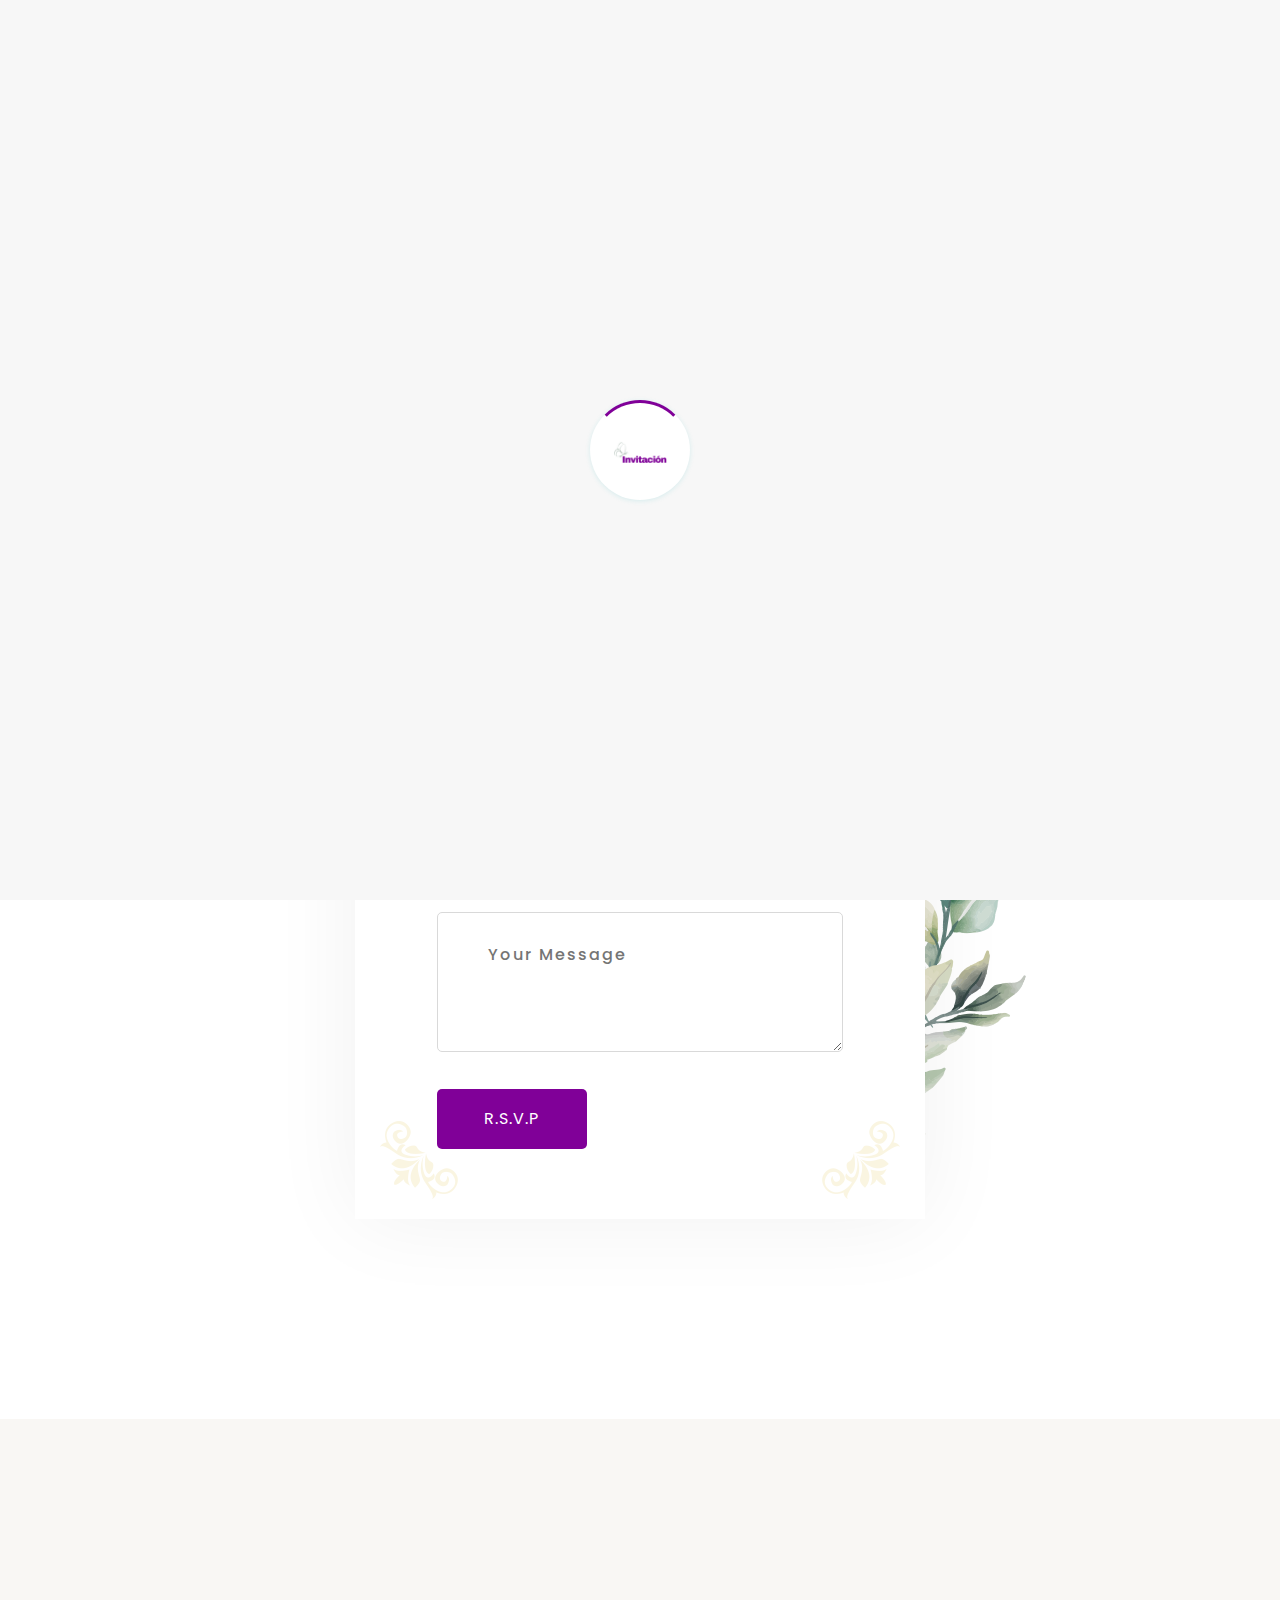
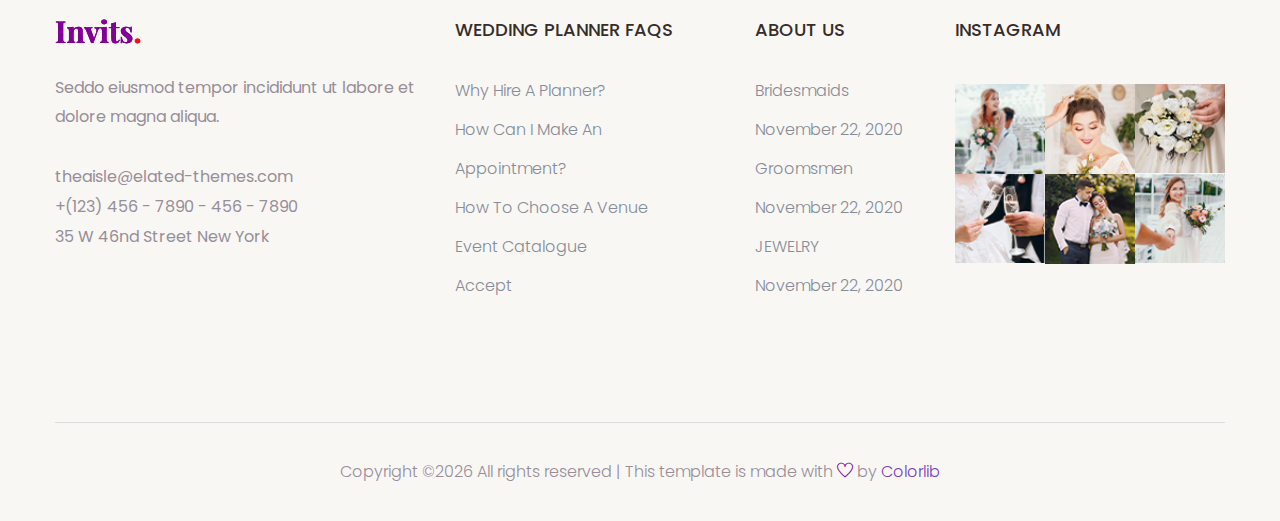
<file: booking.html>
<!doctype html>
<html class="no-js" lang="zxx">
    <head>
        <meta charset="utf-8">
        <meta http-equiv="x-ua-compatible" content="ie=edge">
        <title>Wedding HTML-5 Template </title>
        <meta name="description" content="">
        <meta name="viewport" content="width=device-width, initial-scale=1">

        <link rel="manifest" href="site.webmanifest">
		<link rel="shortcut icon" type="image/x-icon" href="assets/img/favicon.ico">

		<!-- CSS here -->
            <link rel="stylesheet" href="assets/css/bootstrap.min.css">
            <link rel="stylesheet" href="assets/css/owl.carousel.min.css">
            <link rel="stylesheet" href="assets/css/flaticon.css">
            <link rel="stylesheet" href="assets/css/slicknav.css">
            <link rel="stylesheet" href="assets/css/animate.min.css">
            <link rel="stylesheet" href="assets/css/magnific-popup.css">
            <link rel="stylesheet" href="assets/css/fontawesome-all.min.css">
            <link rel="stylesheet" href="assets/css/themify-icons.css">
            <link rel="stylesheet" href="assets/css/slick.css">
            <link rel="stylesheet" href="assets/css/nice-select.css">
            <link rel="stylesheet" href="assets/css/style.css">
            <link rel="stylesheet" href="assets/css/responsive.css">
   </head>

   <body>
       
    <!-- Preloader Start -->
    <div id="preloader-active">
        <div class="preloader d-flex align-items-center justify-content-center">
            <div class="preloader-inner position-relative">
                <div class="preloader-circle"></div>
                <div class="preloader-img pere-text">
                    <img src="assets/img/logo/logo.png" alt="">
                </div>
            </div>
        </div>
    </div>
    <!-- Preloader Start -->
    <header>
        <!-- Header Start -->
       <div class="header-area">
            <div class="main-header header-sticky">
                <div class="container">
                    <div class="row align-items-center">
                        <!-- Logo -->
                        <div class="col-xl-2 col-lg-2 col-md-2">
                            <div class="logo">
                                <a href="index.html"><img src="assets/img/logo/logo.png" alt=""></a>
                            </div>
                        </div>
                        <div class="col-xl-10 col-lg-10 col-md-10">
                            <!-- Main-menu -->
                            <div class="main-menu f-right d-none d-lg-block">
                                <nav>                              
                                    <ul id="navigation">    
                                        <li><a href="our_story.html"> Our Story</a></li>
                                        <li><a href="location.html">Location</a></li>
                                        <li><a href="gallery.html">Gallery</a></li>
                                        <li><a href="booking.html">Guest Book</a></li>
                                        <li><a href="#">Pages</a>
                                            <ul class="submenu">
                                                <li><a href="blog.html">Blog</a></li>
                                                <li><a href="single-blog.html">Blog Details</a></li>
                                                <li><a href="elements.html">Element</a></li>
                                            </ul>
                                        </li>
                                        <li><a href="contact.html">contact</a></li>
                                    </ul>
                                </nav>
                            </div>
                        </div> 
                        <!-- Mobile Menu -->
                        <div class="col-12">
                            <div class="mobile_menu d-block d-lg-none"></div>
                        </div>
                    </div>
                </div>
            </div>
       </div>
        <!-- Header End -->
    </header>

    <main>
        <!-- Contact form Start -->
        <div class="contact-form section-padding2 fix">
            <div class="container">
                <div class="row">
                    <div class="col-xl-6 col-lg-6 offset-lg-3 offset-xl-3">
                        <div class="form-wrapper">
                             <!-- section tittle -->
                            <div class="row ">
                                <div class="col-lg-12">
                                    <div class="section-tittle tittle-form text-center">
                                        <img src="assets/img/memories/section_tittle_flowre.png" alt="">
                                        <h2>Are you attending?</h2>
                                    </div>
                                </div>
                            </div>
                            <form id="contact-form" action="#" method="POST">
                                <div class="row">
                                    <div class="col-lg-12">
                                        <div class="form-box mb-30">
                                            <input type="text" name="name" placeholder="Name">
                                        </div>
                                    </div>
                                    <div class="col-lg-12">
                                        <div class="form-box subject-icon mb-30">
                                            <input type="Email" name="subject" placeholder="Email">
                                        </div>
                                    </div>
                                    <div class="col-lg-12 mb-30">
                                        <div class="select-itms">
                                            <select name="select" id="select2">
                                                <option value="">1 Guest</option>
                                                <option value="">2 Guest</option>
                                                <option value="">3 Guest</option>
                                                <option value="">4 Guest</option>
                                            </select>
                                        </div>
                                    </div>
                                    <div class="col-lg-12">
                                        <div class="form-box message-icon mb-30">
                                            <textarea name="message" id="message" placeholder="Your Message"></textarea>
                                        </div>
                                    <div class="submit-info">
                                            <button class="btn2" type="submit">R.S.V.P</button>
                                    </div>
                                    </div>
                                </div>
                            </form>
                            <!-- Shape inner Flower -->
                            <div class="shape-inner-flower">
                                <img src="assets/img/flower/form-smoll-left.png" class="top1" alt="">
                                <img src="assets/img/flower/form-smoll-right.png" class="top2" alt="">
                                <img src="assets/img/flower/form-smoll-b-left.png"class="top3"  alt="">
                                <img src="assets/img/flower/form-smoll-b-right.png"class="top4"  alt="">
                            </div>
                            <!-- Shape outer Flower -->
                            <div class="shape-outer-flower">
                                <img src="assets/img/flower/from-top.png" class="outer-top" alt="">
                                <img src="assets/img/flower/from-bottom.png" class="outer-bottom" alt="">
                            </div>
                        </div>
                    </div>
                </div>
            </div>
        </div>
        <!-- Contact form End -->
    </main>
   <footer>

       <!-- Footer Start-->
      <div class="footer-main footer-bg">
        <div class="footer-area footer-padding">
            <div class="container">
                <div class="row d-flex justify-content-between">
                    <div class="col-xl-4 col-lg-4 col-md-5 col-sm-8">
                       <div class="single-footer-caption mb-50">
                         <div class="single-footer-caption mb-30">
                              <!-- logo -->
                             <div class="footer-logo">
                                 <a href="index.html"><img src="assets/img/logo/logo2_footer.png" alt=""></a>
                             </div>
                             <div class="footer-tittle">
                                 <div class="footer-pera">
                                     <p class="info1">Seddo eiusmod tempor incididunt ut labore et dolore magna aliqua.</p>

                                     <p class="info2">theaisle@elated-themes.com</p>
                                     <p class="info2">+(123) 456 - 7890 - 456 - 7890</p>
                                     <p class="info2"> 35 W 46nd Street New York</p>
                                        
                                </div>
                             </div>
                         </div>
                       </div>
                    </div>
                    <div class="col-xl-3 col-lg-4 col-md-5 col-sm-7">
                        <div class="single-footer-caption mb-50">
                            <div class="footer-tittle">
                                <h4>WEDDING PLANNER FAQS</h4>
                                <ul>
                                    <li><a href="#">Why Hire a Planner?</a></li>
                                    <li><a href="#">How Can I Make An</a></li>
                                    <li><a href="#">Appointment?</a></li>
                                    <li><a href="#">How to Choose a Venue</a></li>
                                    <li><a href="#">Event Catalogue</a></li>
                                    <li><a href="#"> Accept</a></li>
                                </ul>
                            </div>
                        </div>
                    </div>
                    <div class="col-xl-2 col-lg-3 col-md-5 col-sm-7">
                        <div class="single-footer-caption mb-50">
                            <div class="footer-tittle">
                                <h4>ABOUT US</h4>
                                <ul>
                                    <li><a href="#">Bridesmaids</a></li>
                                    <li><a href="#">November 22, 2020</a></li>
                                    <li><a href="#">Groomsmen</a></li>
                                    <li><a href="#">November 22, 2020</a></li>
                                    <li><a href="#">JEWELRY</a></li>
                                    <li><a href="#">November 22, 2020</a></li>
                                </ul>
                            </div>
                        </div>
                    </div>
                    <div class="col-xl-3 col-lg-3 col-md-5 col-sm-7">
                        <div class="single-footer-caption mb-50">
                            <div class="footer-tittle">
                                <h4>Instagram</h4>
                            </div>
                            <div class="instagram-gellay">
                                <ul class="insta-feed">
                                    <li><a href="#"><img src="assets/img/post/instra1.jpg" alt=""></a></li>
                                    <li><a href="#"><img src="assets/img/post/instra2.jpg" alt=""></a></li>
                                    <li><a href="#"><img src="assets/img/post/instra3.jpg" alt=""></a></li>
                                    <li><a href="#"><img src="assets/img/post/instra4.jpg" alt=""></a></li>
                                    <li><a href="#"><img src="assets/img/post/instra5.jpg" alt=""></a></li>
                                    <li><a href="#"><img src="assets/img/post/instra6.jpg" alt=""></a></li>
                                </ul>
                            </div>
                        </div>
                    </div>
                </div>
            </div>
        </div>
        <!-- footer-bottom aera -->
        <div class="footer-bottom-area footer-bg">
            <div class="container">
                <div class="footer-border">
                     <div class="row d-flex align-items-center">
                         <div class="col-xl-12 ">
                             <div class="footer-copy-right text-center">
                                 <p><!-- Link back to Colorlib can't be removed. Template is licensed under CC BY 3.0. -->
  Copyright &copy;<script>document.write(new Date().getFullYear());</script> All rights reserved | This template is made with <i class="ti-heart" aria-hidden="true"></i> by <a href="https://colorlib.com" target="_blank">Colorlib</a>
  <!-- Link back to Colorlib can't be removed. Template is licensed under CC BY 3.0. --></p>
                             </div>
                         </div>
                     </div>
                </div>
            </div>
        </div>
      </div>
       <!-- Footer End-->

   </footer>
   
	<!-- JS here -->
	
		<!-- All JS Custom Plugins Link Here here -->
        <script src="./assets/js/vendor/modernizr-3.5.0.min.js"></script>
		
		<!-- Jquery, Popper, Bootstrap -->
		<script src="./assets/js/vendor/jquery-1.12.4.min.js"></script>
        <script src="./assets/js/popper.min.js"></script>
        <script src="./assets/js/bootstrap.min.js"></script>
	    <!-- Jquery Mobile Menu -->
        <script src="./assets/js/jquery.slicknav.min.js"></script>

		<!-- Jquery Slick , Owl-Carousel Plugins -->
        <script src="./assets/js/owl.carousel.min.js"></script>
        <script src="./assets/js/slick.min.js"></script>
        <!-- Date Picker -->
        <script src="./assets/js/gijgo.min.js"></script>
		<!-- One Page, Animated-HeadLin -->
        <script src="./assets/js/wow.min.js"></script>
		<script src="./assets/js/animated.headline.js"></script>
        <script src="./assets/js/jquery.magnific-popup.js"></script>

		<!-- Scrollup, nice-select, sticky -->
        <script src="./assets/js/jquery.scrollUp.min.js"></script>
        <script src="./assets/js/jquery.nice-select.min.js"></script>
		<script src="./assets/js/jquery.sticky.js"></script>
        
        <!-- contact js -->
        <script src="./assets/js/contact.js"></script>
        <script src="./assets/js/jquery.form.js"></script>
        <script src="./assets/js/jquery.validate.min.js"></script>
        <script src="./assets/js/mail-script.js"></script>
        <script src="./assets/js/jquery.ajaxchimp.min.js"></script>
        
		<!-- Jquery Plugins, main Jquery -->	
        <script src="./assets/js/plugins.js"></script>
        <script src="./assets/js/main.js"></script>
        
    </body>
</html>
</file>
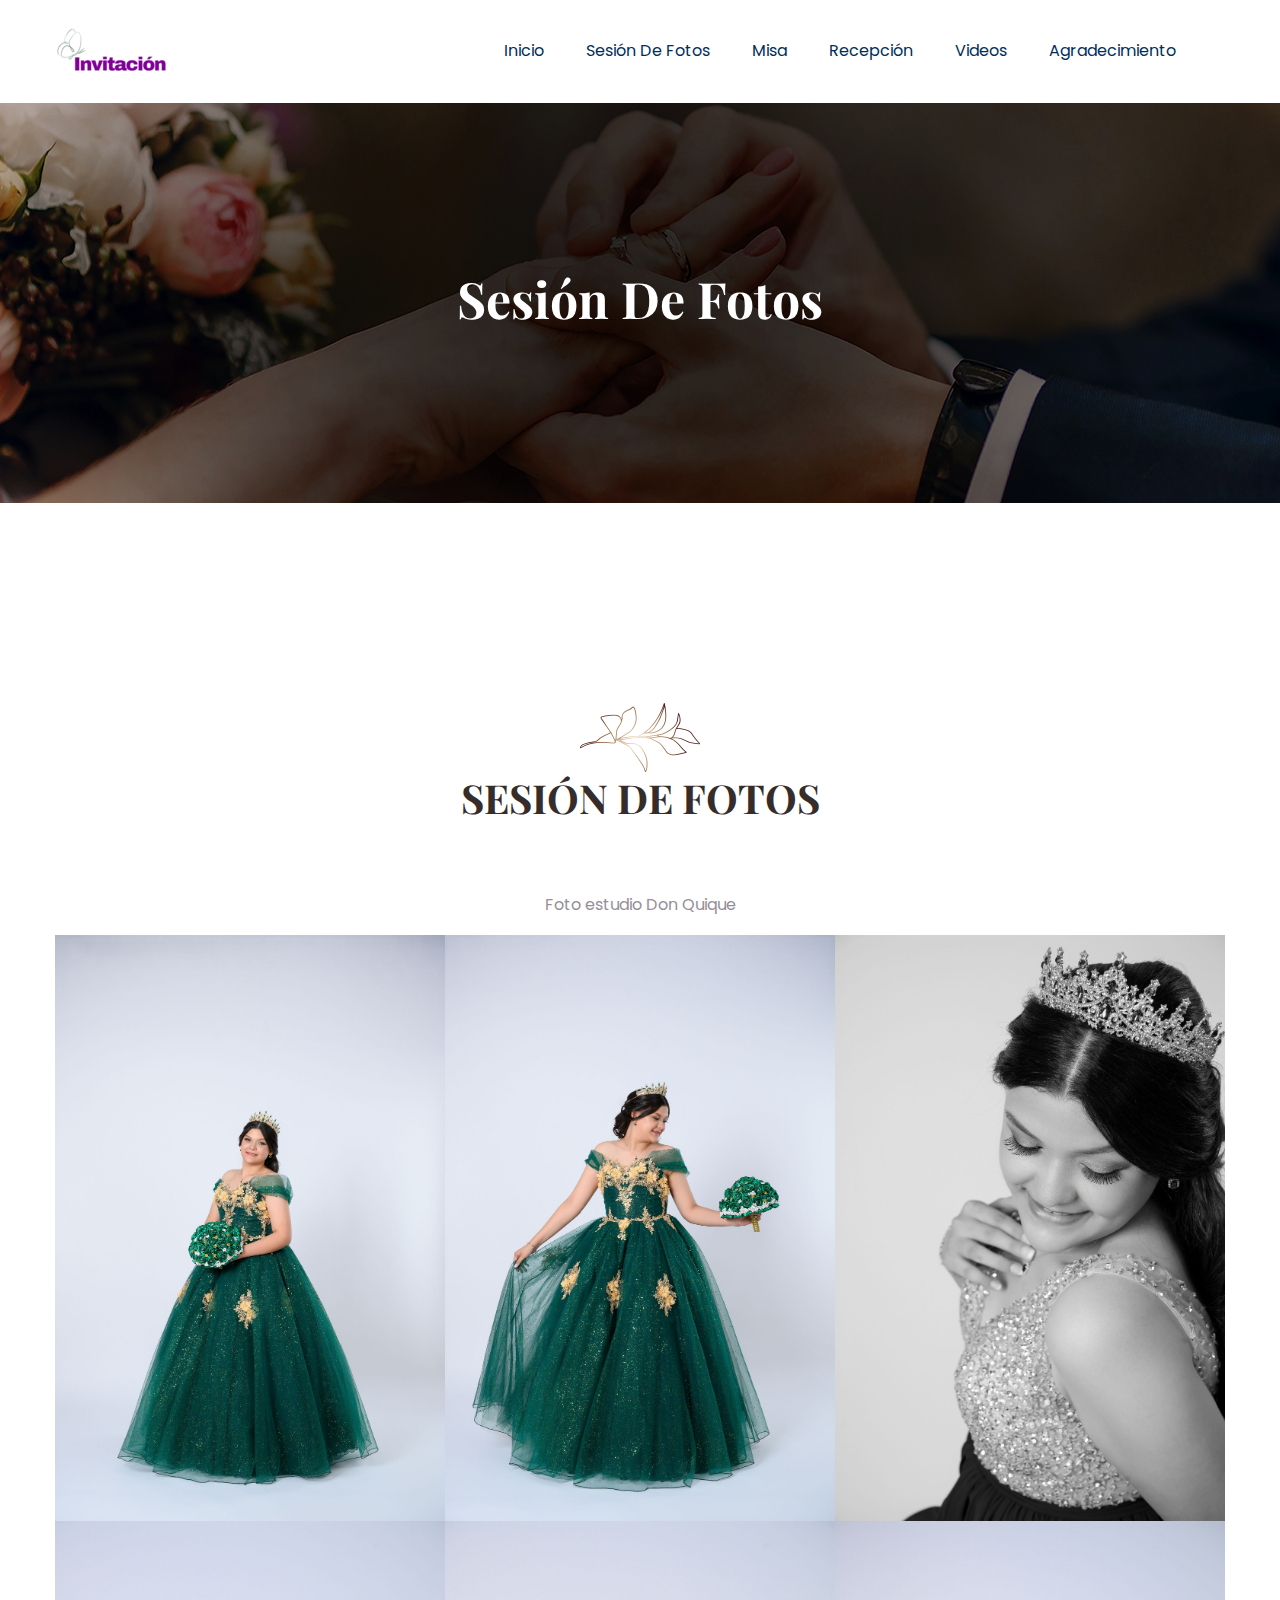
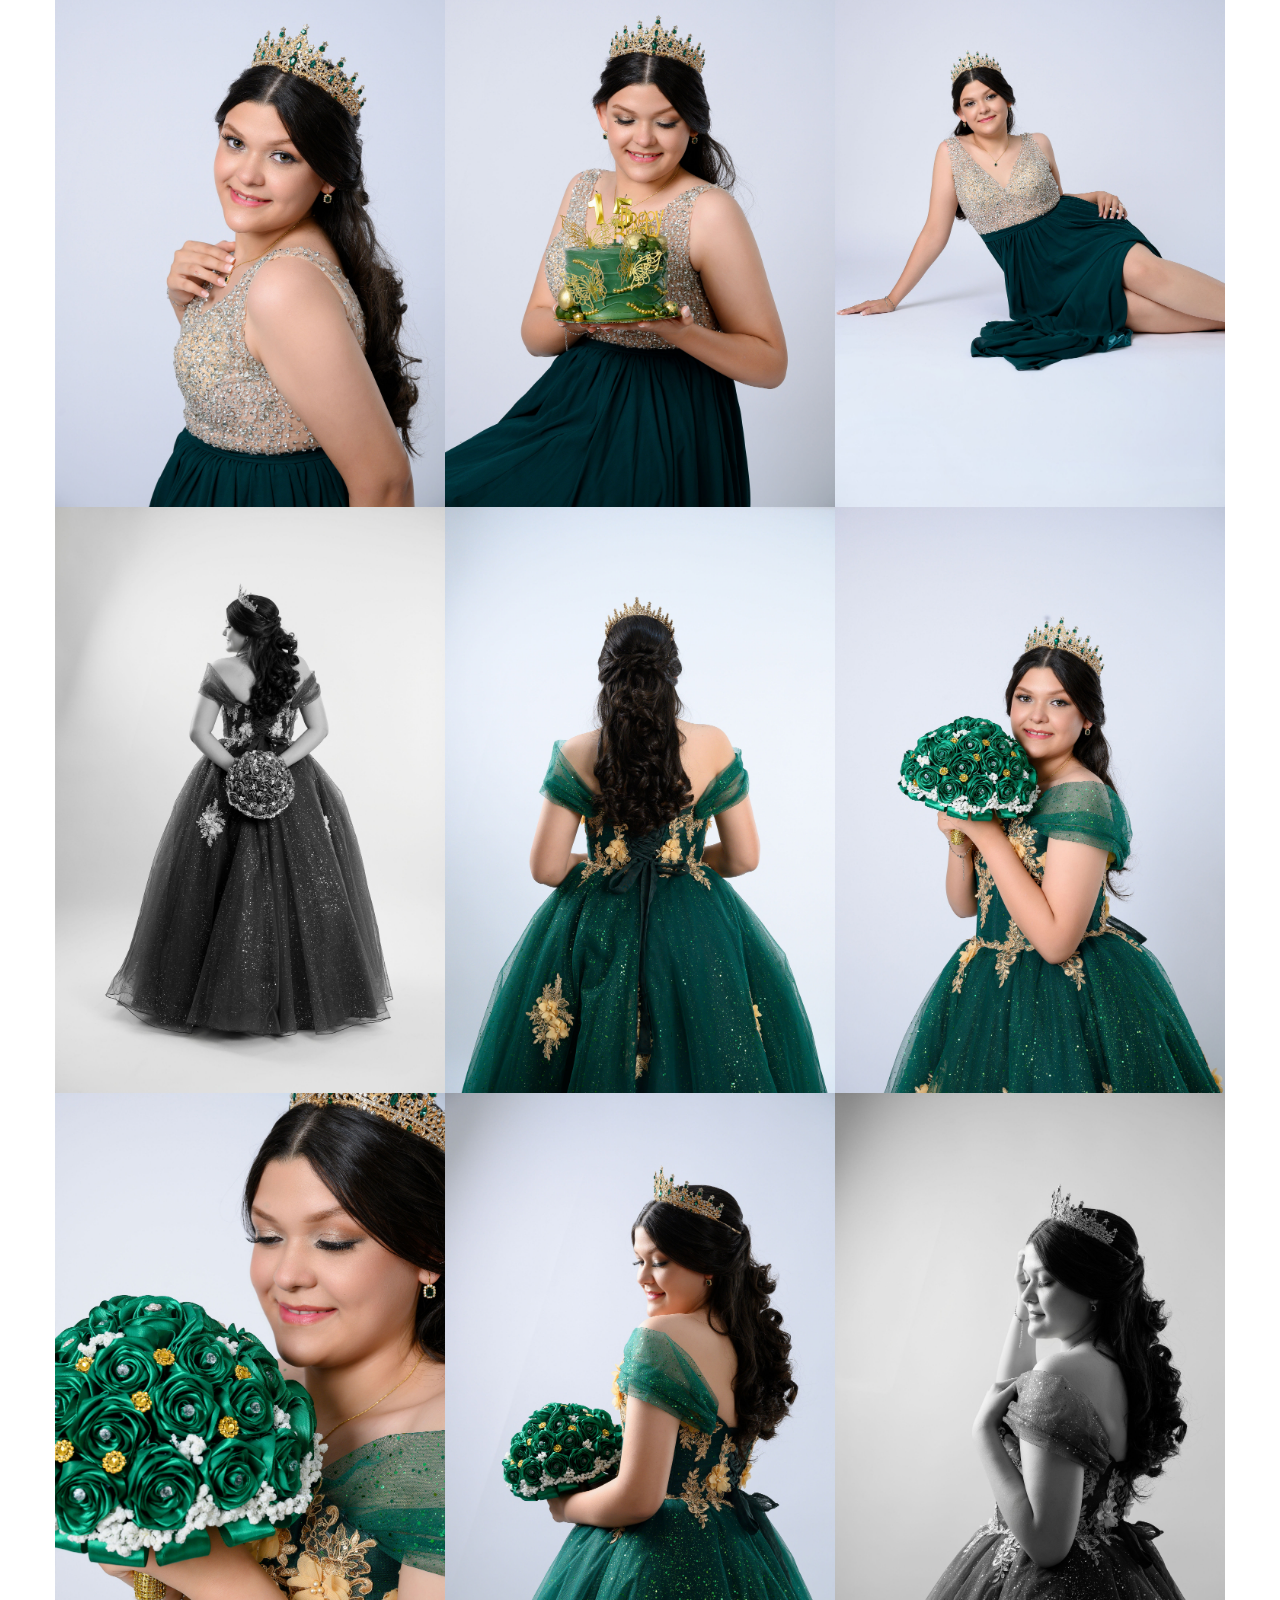
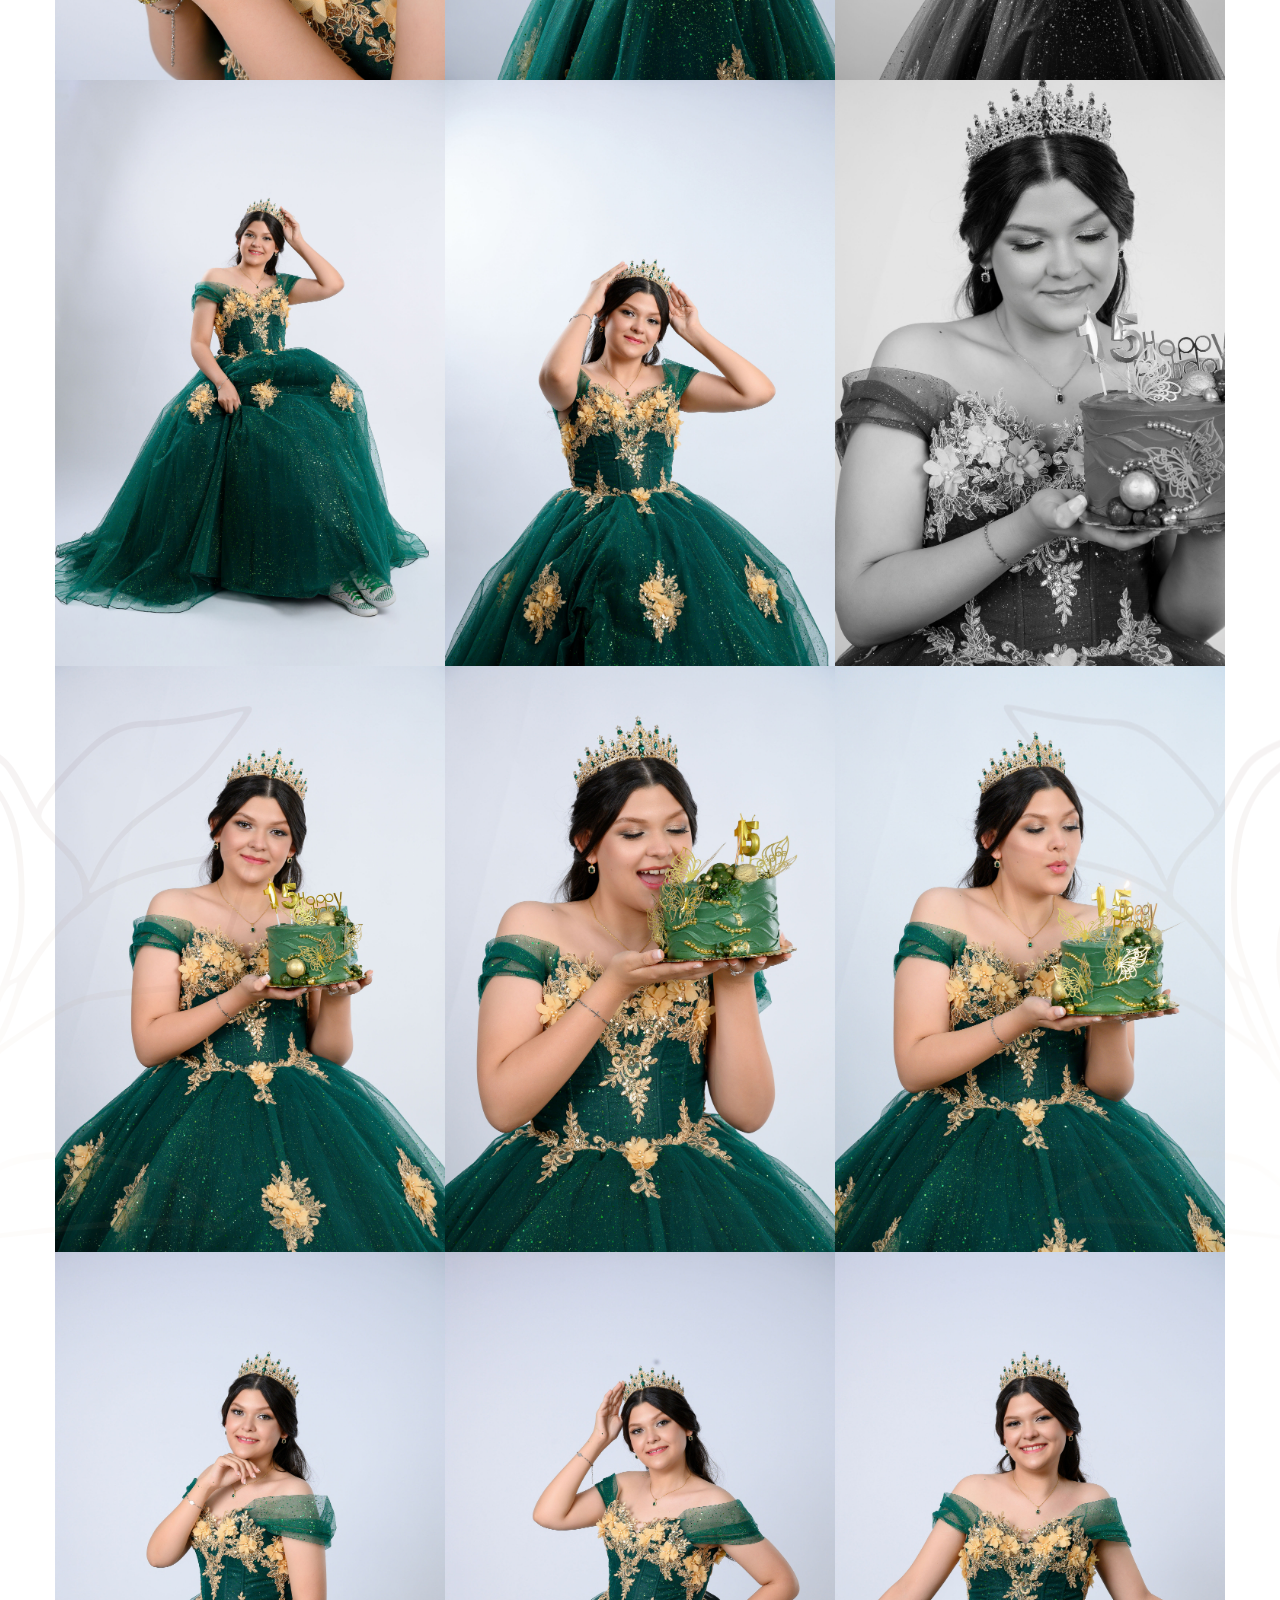
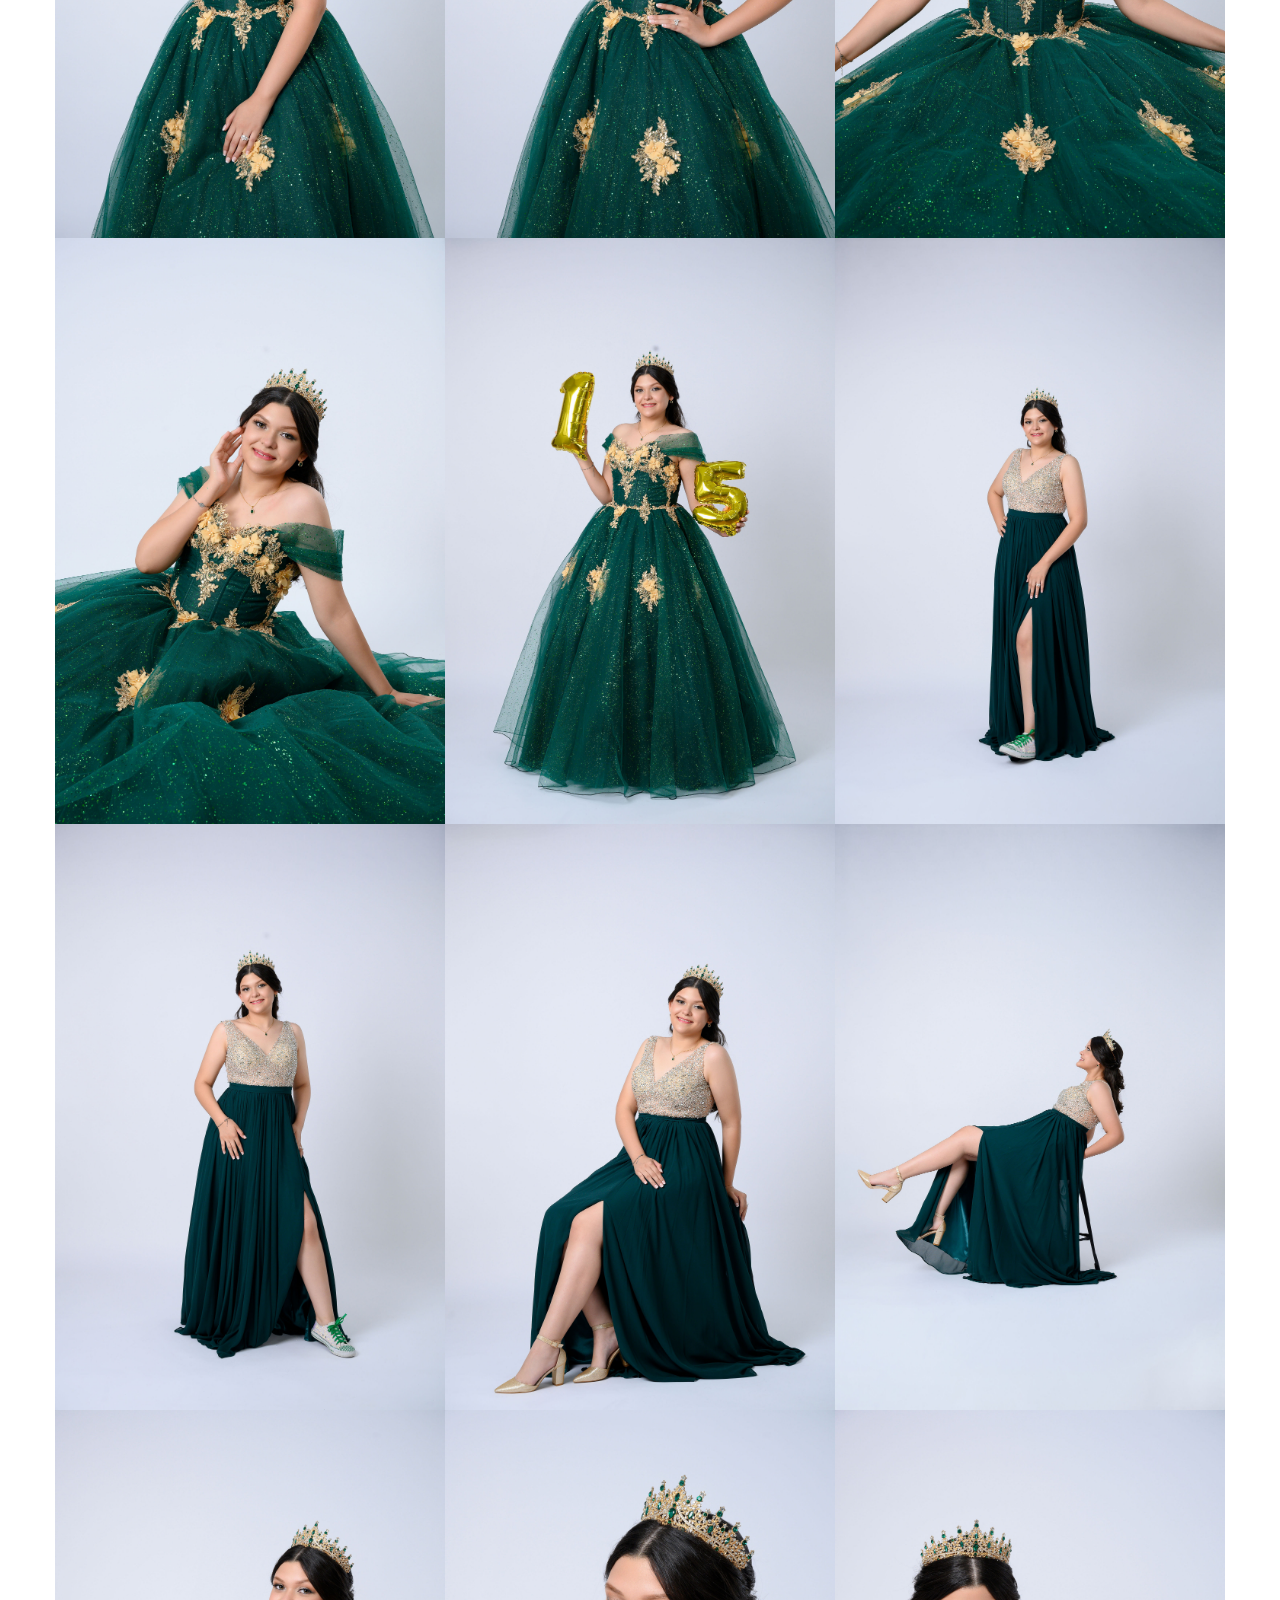
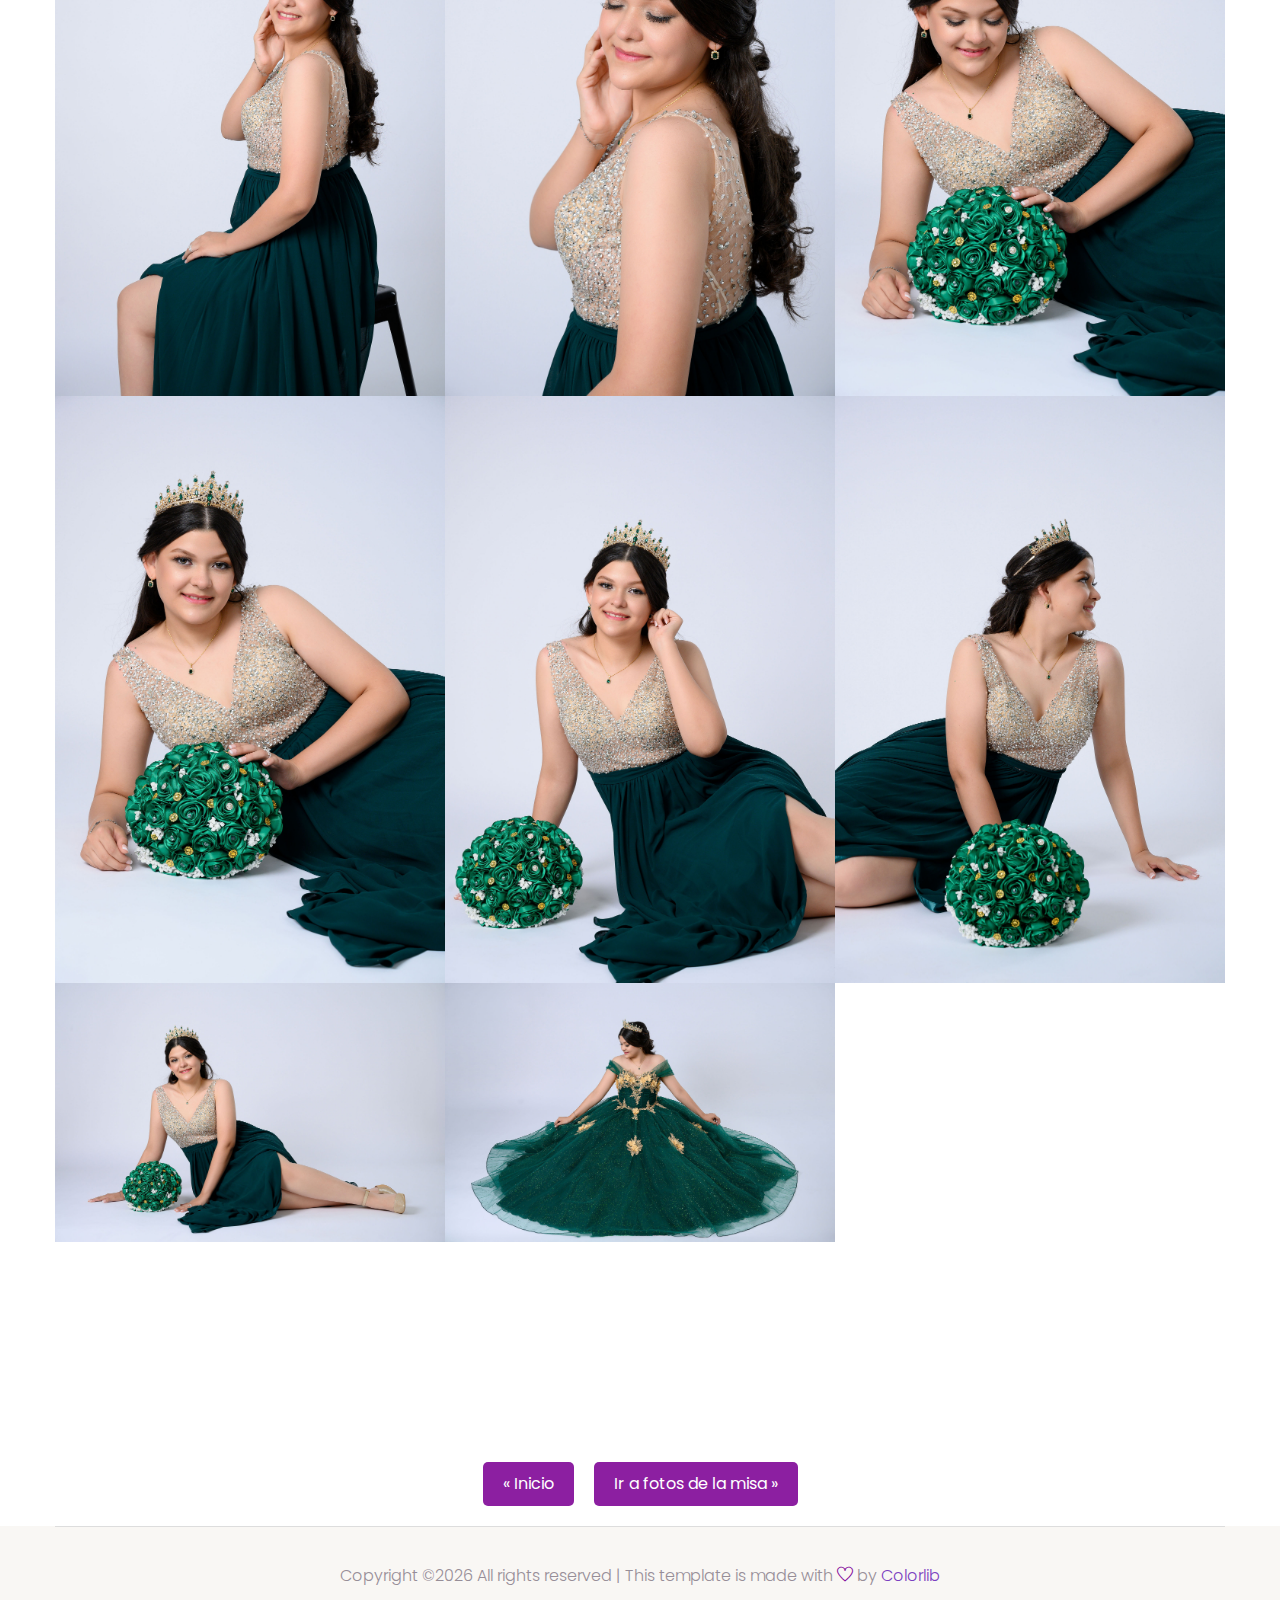
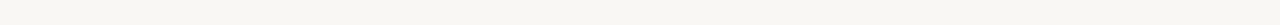
<file: gallery.html>
<!DOCTYPE html>
<html class="no-js" lang="zxx">
    <head>
        <meta charset="utf-8">
        <meta http-equiv="x-ua-compatible" content="ie=edge">
        <title>Sesion de fotos </title>
        <meta name="description" content="">
        <meta name="viewport" content="width=device-width, initial-scale=1">

        <!-- <link rel="manifest" href="site.webmanifest"> -->
		<link rel="shortcut icon" type="image/x-icon" href="assets/img/favicon.ico">

		<!-- CSS here -->
            <link rel="stylesheet" href="assets/css/bootstrap.min.css">
            <link rel="stylesheet" href="assets/css/owl.carousel.min.css">
            <link rel="stylesheet" href="assets/css/flaticon.css">
            <link rel="stylesheet" href="assets/css/slicknav.css">
            <link rel="stylesheet" href="assets/css/animate.min.css">
            <link rel="stylesheet" href="assets/css/magnific-popup.css">
            <link rel="stylesheet" href="assets/css/fontawesome-all.min.css">
            <link rel="stylesheet" href="assets/css/themify-icons.css">
            <link rel="stylesheet" href="assets/css/slick.css">
            <link rel="stylesheet" href="assets/css/nice-select.css">
            <link rel="stylesheet" href="assets/css/style.css">
            <link rel="stylesheet" href="assets/css/responsive.css">
   </head>

   <body>
    <header>
        <!-- Header Start -->
       <div class="header-area">
            <div class="main-header header-sticky">
                <div class="container">
                    <div class="row align-items-center">
                        <!-- Logo -->
                        <div class="col-xl-2 col-lg-2 col-md-2">
                             <div class="logo">
                                <a href="index.html"><img src="assets/img/logo/logo.png" alt=""></a>
                            </div>
                        </div>
                        <div class="col-xl-10 col-lg-10 col-md-10">
                            <!-- Main-menu -->
                            <div class="main-menu f-right d-none d-lg-block">
                                <nav>                              
                                    <ul id="navigation">    
                                        <li><a href="index.html">Inicio</a></li>
                                        <li><a href="gallery.html">Sesión de Fotos</a></li>
                                        <li><a href="misa.html">Misa</a></li>
                                        <li><a href="recepcion.html">Recepción</a></li>
                                        <li><a href="videos">Videos</a></li>
                                        <!-- <li><a href="#">Pages</a>
                                            <ul class="submenu">
                                                <li><a href="blog.html">Blog</a></li>
                                                <li><a href="single-blog.html">Blog Details</a></li>
                                                <li><a href="elements.html">Element</a></li>
                                            </ul>
                                        </li> -->
                                        <li><a href="our_story.html">Agradecimiento</a></li>
                                    </ul>
                                </nav>
                            </div>
                        </div> 
                        <!-- Mobile Menu -->
                        <div class="col-12">
                            <div class="mobile_menu d-block d-lg-none"></div>
                        </div>
                    </div>
                </div>
            </div>
       </div>
        <!-- Header End -->
    </header>
    <main>

        <!-- slider Area Start-->
        <div class="slider-area ">
            <!-- Mobile Menu -->
            <div class="single-slider slider-height2  hero-overly d-flex align-items-center" data-background="assets/img/hero/about_hero.jpg" loading="lazy">
                <div class="container">
                    <div class="row">
                        <div class="col-xl-12">
                            <div class="hero-cap text-center">
                                <h2>Sesión de Fotos</h2>
                            </div>
                        </div>
                    </div>
                </div>
            </div>
        </div>
        <!-- slider End -->
        <!-- our Memories start -->
        <div class="our-memories-area section-padding2">
            <div class="container">
                <!-- section tittle -->
                <div class="row ">
                    <div class="col-lg-12">
                        <div class="section-tittle text-center">
                            <img src="assets/img/memories/section_tittle_flowre.png" alt="" loading="lazy">
                            <h2>Sesión de Fotos</h2>
                            <p>Foto estudio Don Quique</p>
                        </div>
                    </div>
                </div>
                <div class="row no-gutters">
                    
                    <div class="col-lg-4 col-md-4">
                        <div class="memory">
                            <div class="memories-img">
                                <img src="assets/img/memories/memories2.jpg" alt="" loading="lazy">
                                <div class="menorie-icon" href="assets/img/memories/memories2.jpg">
                                    <i class="ti-plus"></i>
                                </div>
                            </div>
                        </div>
                    </div> 
                    <div class="col-lg-4 col-md-4">
                        <div class="memory">
                            <div class="memories-img">
                                <img src="assets/img/memories/memories3.jpg" alt="" loading="lazy">
                                <div class="menorie-icon" href="assets/img/memories/memories3.jpg">
                                    <i class="ti-plus"></i>
                                </div>
                            </div>
                        </div>
                    </div>
                    <div class="col-lg-4 col-md-4">
                        <div class="memory">
                            <div class="memories-img">
                                <img src="assets/img/memories/memories4.jpg" alt="" loading="lazy">
                                <div class="menorie-icon" href="assets/img/memories/memories4.jpg">
                                    <i class="ti-plus"></i>
                                </div>
                            </div>
                        </div>
                    </div>
                    <div class="col-lg-4 col-md-4">
                        <div class="memory">
                            <div class="memories-img">
                                <img src="assets/img/memories/memories5.jpg" alt="" loading="lazy">
                                <div class="menorie-icon" href="assets/img/memories/memories5.jpg">
                                    <i class="ti-plus"></i>
                                </div>
                            </div>
                        </div>
                    </div>   
                    <div class="col-lg-4 col-md-4">
                        <div class="memory">
                            <div class="memories-img">
                                <img src="assets/img/memories/memories6.jpg" alt="" loading="lazy">
                                <div class="menorie-icon" href="assets/img/memories/memories6.jpg">
                                    <i class="ti-plus"></i>
                                </div>
                            </div>
                        </div>
                    </div> 
                     <div class="col-lg-4 col-md-4">
                        <div class="memory">
                            <div class="memories-img">
                                <img src="assets/img/memories/memories7.jpg" alt="" loading="lazy">
                                <div class="menorie-icon" href="assets/img/memories/memories7.jpg">
                                    <i class="ti-plus"></i>
                                </div>
                            </div>
                        </div>
                    </div> 
                    <div class="col-lg-4 col-md-4">
                        <div class="memory">
                            <div class="memories-img">
                                <img src="assets/img/memories/memories20.jpg" alt="" loading="lazy">
                                <div class="menorie-icon" href="assets/img/memories/memories20.jpg">
                                    <i class="ti-plus"></i>
                                </div>
                            </div>
                        </div>
                    </div> 
                    <div class="col-lg-4 col-md-4">
                        <div class="memory">
                            <div class="memories-img">
                                <img src="assets/img/memories/memories21.jpg" alt="" loading="lazy">
                                <div class="menorie-icon" href="assets/img/memories/memories21.jpg">
                                    <i class="ti-plus"></i>
                                </div>
                            </div>
                        </div>
                    </div>
                    <div class="col-lg-4 col-md-4">
                        <div class="memory">
                            <div class="memories-img">
                                <img src="assets/img/memories/memories10.jpg" alt="" loading="lazy">
                                <div class="menorie-icon" href="assets/img/memories/memories10.jpg">
                                    <i class="ti-plus"></i>
                                </div>
                            </div>
                        </div>
                    </div>
                    <div class="col-lg-4 col-md-4">
                        <div class="memory">
                            <div class="memories-img">
                                <img src="assets/img/memories/memories11.jpg" alt="" loading="lazy">
                                <div class="menorie-icon" href="assets/img/memories/memories11.jpg">
                                    <i class="ti-plus"></i>
                                </div>
                            </div>
                        </div>
                    </div>
                    <div class="col-lg-4 col-md-4">
                        <div class="memory">
                            <div class="memories-img">
                                <img src="assets/img/memories/memories12.jpg" alt="" loading="lazy">
                                <div class="menorie-icon" href="assets/img/memories/memories12.jpg">
                                    <i class="ti-plus"></i>
                                </div>
                            </div>
                        </div>
                    </div>
                    <div class="col-lg-4 col-md-4">
                        <div class="memory">
                            <div class="memories-img">
                                <img src="assets/img/memories/memories13.jpg" alt="" loading="lazy">
                                <div class="menorie-icon" href="assets/img/memories/memories13.jpg">
                                    <i class="ti-plus"></i>
                                </div>
                            </div>
                        </div>
                    </div>
                    <div class="col-lg-4 col-md-4">
                        <div class="memory">
                            <div class="memories-img">
                                <img src="assets/img/memories/memories14.jpg" alt="" loading="lazy">
                                <div class="menorie-icon" href="assets/img/memories/memories14.jpg">
                                    <i class="ti-plus"></i>
                                </div>
                            </div>
                        </div>
                    </div>
                    <div class="col-lg-4 col-md-4">
                        <div class="memory">
                            <div class="memories-img">
                                <img src="assets/img/memories/memories15.jpg" alt="" loading="lazy">
                                <div class="menorie-icon" href="assets/img/memories/memories15.jpg">
                                    <i class="ti-plus"></i>
                                </div>
                            </div>
                        </div>
                    </div>
                    <div class="col-lg-4 col-md-4">
                        <div class="memory">
                            <div class="memories-img">
                                <img src="assets/img/memories/memories16.jpg" alt="" loading="lazy">
                                <div class="menorie-icon" href="assets/img/memories/memories16.jpg">
                                    <i class="ti-plus"></i>
                                </div>
                            </div>
                        </div>
                    </div>
                    <div class="col-lg-4 col-md-4">
                        <div class="memory">
                            <div class="memories-img">
                                <img src="assets/img/memories/memories17.jpg" alt="" loading="lazy">
                                <div class="menorie-icon" href="assets/img/memories/memories17.jpg">
                                    <i class="ti-plus"></i>
                                </div>
                            </div>
                        </div>
                    </div>
                    <div class="col-lg-4 col-md-4">
                        <div class="memory">
                            <div class="memories-img">
                                <img src="assets/img/memories/memories18.jpg" alt="" loading="lazy">
                                <div class="menorie-icon" href="assets/img/memories/memories18.jpg">
                                    <i class="ti-plus"></i>
                                </div>
                            </div>
                        </div>
                    </div>
                    <div class="col-lg-4 col-md-4">
                        <div class="memory">
                            <div class="memories-img">
                                <img src="assets/img/memories/memories19.jpg" alt="" loading="lazy">
                                <div class="menorie-icon" href="assets/img/memories/memories19.jpg">
                                    <i class="ti-plus"></i>
                                </div>
                            </div>
                        </div>
                    </div>
                    <div class="col-lg-4 col-md-4">
                        <div class="memory">
                            <div class="memories-img">
                                <img src="assets/img/memories/memories22.jpg" alt="" loading="lazy">
                                <div class="menorie-icon" href="assets/img/memories/memories22.jpg">
                                    <i class="ti-plus"></i>
                                </div>
                            </div>
                        </div>
                    </div>
                    <div class="col-lg-4 col-md-4">
                        <div class="memory">
                            <div class="memories-img">
                                <img src="assets/img/memories/memories23.jpg" alt="" loading="lazy">
                                <div class="menorie-icon" href="assets/img/memories/memories23.jpg">
                                    <i class="ti-plus"></i>
                                </div>
                            </div>
                        </div>
                    </div>
                    <div class="col-lg-4 col-md-4">
                        <div class="memory">
                            <div class="memories-img">
                                <img src="assets/img/memories/memories24.jpg" alt="" loading="lazy">
                                <div class="menorie-icon" href="assets/img/memories/memories24.jpg">
                                    <i class="ti-plus"></i>
                                </div>
                            </div>
                        </div>
                    </div>
                    <div class="col-lg-4 col-md-4">
                        <div class="memory">
                            <div class="memories-img">
                                <img src="assets/img/memories/memories25.jpg" alt="" loading="lazy">
                                <div class="menorie-icon" href="assets/img/memories/memories25.jpg">
                                    <i class="ti-plus"></i>
                                </div>
                            </div>
                        </div>
                    </div>
                    <div class="col-lg-4 col-md-4">
                        <div class="memory">
                            <div class="memories-img">
                                <img src="assets/img/memories/memories26.jpg" alt="" loading="lazy">
                                <div class="menorie-icon" href="assets/img/memories/memories26.jpg">
                                    <i class="ti-plus"></i>
                                </div>
                            </div>
                        </div>
                    </div>
                    <div class="col-lg-4 col-md-4">
                        <div class="memory">
                            <div class="memories-img">
                                <img src="assets/img/memories/memories27.jpg" alt="" loading="lazy">
                                <div class="menorie-icon" href="assets/img/memories/memories27.jpg">
                                    <i class="ti-plus"></i>
                                </div>
                            </div>
                        </div>
                    </div>
                    <div class="col-lg-4 col-md-4">
                        <div class="memory">
                            <div class="memories-img">
                                <img src="assets/img/memories/memories28.jpg" alt="" loading="lazy">
                                <div class="menorie-icon" href="assets/img/memories/memories28.jpg">
                                    <i class="ti-plus"></i>
                                </div>
                            </div>
                        </div>
                    </div>
                    <div class="col-lg-4 col-md-4">
                        <div class="memory">
                            <div class="memories-img">
                                <img src="assets/img/memories/memories29.jpg" alt="" loading="lazy">
                                <div class="menorie-icon" href="assets/img/memories/memories29.jpg">
                                    <i class="ti-plus"></i>
                                </div>
                            </div>
                        </div>
                    </div>
                    <div class="col-lg-4 col-md-4">
                        <div class="memory">
                            <div class="memories-img">
                                <img src="assets/img/memories/memories30.jpg" alt="" loading="lazy">
                                <div class="menorie-icon" href="assets/img/memories/memories30.jpg">
                                    <i class="ti-plus"></i>
                                </div>
                            </div>
                        </div>
                    </div>
                    <div class="col-lg-4 col-md-4">
                        <div class="memory">
                            <div class="memories-img">
                                <img src="assets/img/memories/memories31.jpg" alt="" loading="lazy">
                                <div class="menorie-icon" href="assets/img/memories/memories31.jpg">
                                    <i class="ti-plus"></i>
                                </div>
                            </div>
                        </div>
                    </div>
                    <div class="col-lg-4 col-md-4">
                        <div class="memory">
                            <div class="memories-img">
                                <img src="assets/img/memories/memories32.jpg" alt="" loading="lazy">
                                <div class="menorie-icon" href="assets/img/memories/memories32.jpg">
                                    <i class="ti-plus"></i>
                                </div>
                            </div>
                        </div>
                    </div>
                    <div class="col-lg-4 col-md-4">
                        <div class="memory">
                            <div class="memories-img">
                                <img src="assets/img/memories/memories33.jpg" alt="" loading="lazy">
                                <div class="menorie-icon" href="assets/img/memories/memories33.jpg">
                                    <i class="ti-plus"></i>
                                </div>
                            </div>
                        </div>
                    </div>
                    <div class="col-lg-4 col-md-4">
                        <div class="memory">
                            <div class="memories-img">
                                <img src="assets/img/memories/memories34.jpg" alt="" loading="lazy">
                                <div class="menorie-icon" href="assets/img/memories/memories34.jpg">
                                    <i class="ti-plus"></i>
                                </div>
                            </div>
                        </div>
                    </div>
                    <div class="col-lg-4 col-md-4">
                        <div class="memory">
                            <div class="memories-img">
                                <img src="assets/img/memories/memories35.jpg" alt="" loading="lazy">
                                <div class="menorie-icon" href="assets/img/memories/memories35.jpg">
                                    <i class="ti-plus"></i>
                                </div>
                            </div>
                        </div>
                    </div>
                    <div class="col-lg-4 col-md-4">
                        <div class="memory">
                            <div class="memories-img">
                                <img src="assets/img/memories/memories36.jpg" alt="" loading="lazy">
                                <div class="menorie-icon" href="assets/img/memories/memories36.jpg">
                                    <i class="ti-plus"></i>
                                </div>
                            </div>
                        </div>
                    </div>
                    <div class="col-lg-4 col-md-4">
                        <div class="memory">
                            <div class="memories-img">
                                <img src="assets/img/memories/memories8.jpg" alt="" loading="lazy">
                                <div class="menorie-icon" href="assets/img/memories/memories8.jpg">
                                    <i class="ti-plus"></i>
                                </div>
                            </div>
                        </div>
                    </div>
                    <div class="col-lg-4 col-md-4">
                        <div class="memory">
                            <div class="memories-img">
                                <img src="assets/img/memories/memories9.jpg" alt="" loading="lazy">
                                <div class="menorie-icon" href="assets/img/memories/memories9.jpg">
                                    <i class="ti-plus"></i>
                                </div>
                            </div>
                        </div>
                    </div>
                </div>
            </div>
            <!-- Shape Img -->
            <div class="memories-shape d-none d-xl-block">
                <img src="assets/img/memories/left-img.png" class="memories-shape1" alt="">
                <img src="assets/img/memories/right-img.png" class="memories-shape2" alt="">
            </div>
        </div>
     <!-- PAGINACION -->
     <div class="pagination">
        <a href="/index.html">&laquo; Inicio</a>
        <a href="/misa.html">Ir a fotos de la misa &raquo;</a>
      </div>

    </main>
   <footer>

       <!-- Footer Start-->
      <div class="footer-main footer-bg">
        
        <!-- footer-bottom aera -->
        <div class="footer-bottom-area footer-bg">
            <div class="container">
                <div class="footer-border">
                     <div class="row d-flex align-items-center">
                         <div class="col-xl-12 ">
                             <div class="footer-copy-right text-center">
                                 <p><!-- Link back to Colorlib can't be removed. Template is licensed under CC BY 3.0. -->
  Copyright &copy;<script>document.write(new Date().getFullYear());</script> All rights reserved | This template is made with <i class="ti-heart" aria-hidden="true"></i> by <a href="https://colorlib.com" target="_blank">Colorlib</a>
  <!-- Link back to Colorlib can't be removed. Template is licensed under CC BY 3.0. --></p>
                             </div>
                         </div>
                     </div>
                </div>
            </div>
        </div>
      </div>
       <!-- Footer End-->

   </footer>
   
	<!-- JS here -->
	
		<!-- All JS Custom Plugins Link Here here -->
        <script src="./assets/js/vendor/modernizr-3.5.0.min.js"></script>
		
		<!-- Jquery, Popper, Bootstrap -->
		<script src="./assets/js/vendor/jquery-1.12.4.min.js"></script>
        <script src="./assets/js/popper.min.js"></script>
        <script src="./assets/js/bootstrap.min.js"></script>
	    <!-- Jquery Mobile Menu -->
        <script src="./assets/js/jquery.slicknav.min.js"></script>

		<!-- Jquery Slick , Owl-Carousel Plugins -->
        <script src="./assets/js/owl.carousel.min.js"></script>
        <script src="./assets/js/slick.min.js"></script>
        <!-- Date Picker -->
        <script src="./assets/js/gijgo.min.js"></script>
		<!-- One Page, Animated-HeadLin -->
        <script src="./assets/js/wow.min.js"></script>
		<script src="./assets/js/animated.headline.js"></script>
        <script src="./assets/js/jquery.magnific-popup.js"></script>

		<!-- Scrollup, nice-select, sticky -->
        <script src="./assets/js/jquery.scrollUp.min.js"></script>
        <script src="./assets/js/jquery.nice-select.min.js"></script>
		<script src="./assets/js/jquery.sticky.js"></script>
        
        <!-- contact js -->
        <script src="./assets/js/contact.js"></script>
        <script src="./assets/js/jquery.form.js"></script>
        <script src="./assets/js/jquery.validate.min.js"></script>
        <script src="./assets/js/mail-script.js"></script>
        <script src="./assets/js/jquery.ajaxchimp.min.js"></script>
        
		<!-- Jquery Plugins, main Jquery -->	
        <script src="./assets/js/plugins.js"></script>
        <script src="./assets/js/main.js"></script>
        
    </body>
</html>
</file>
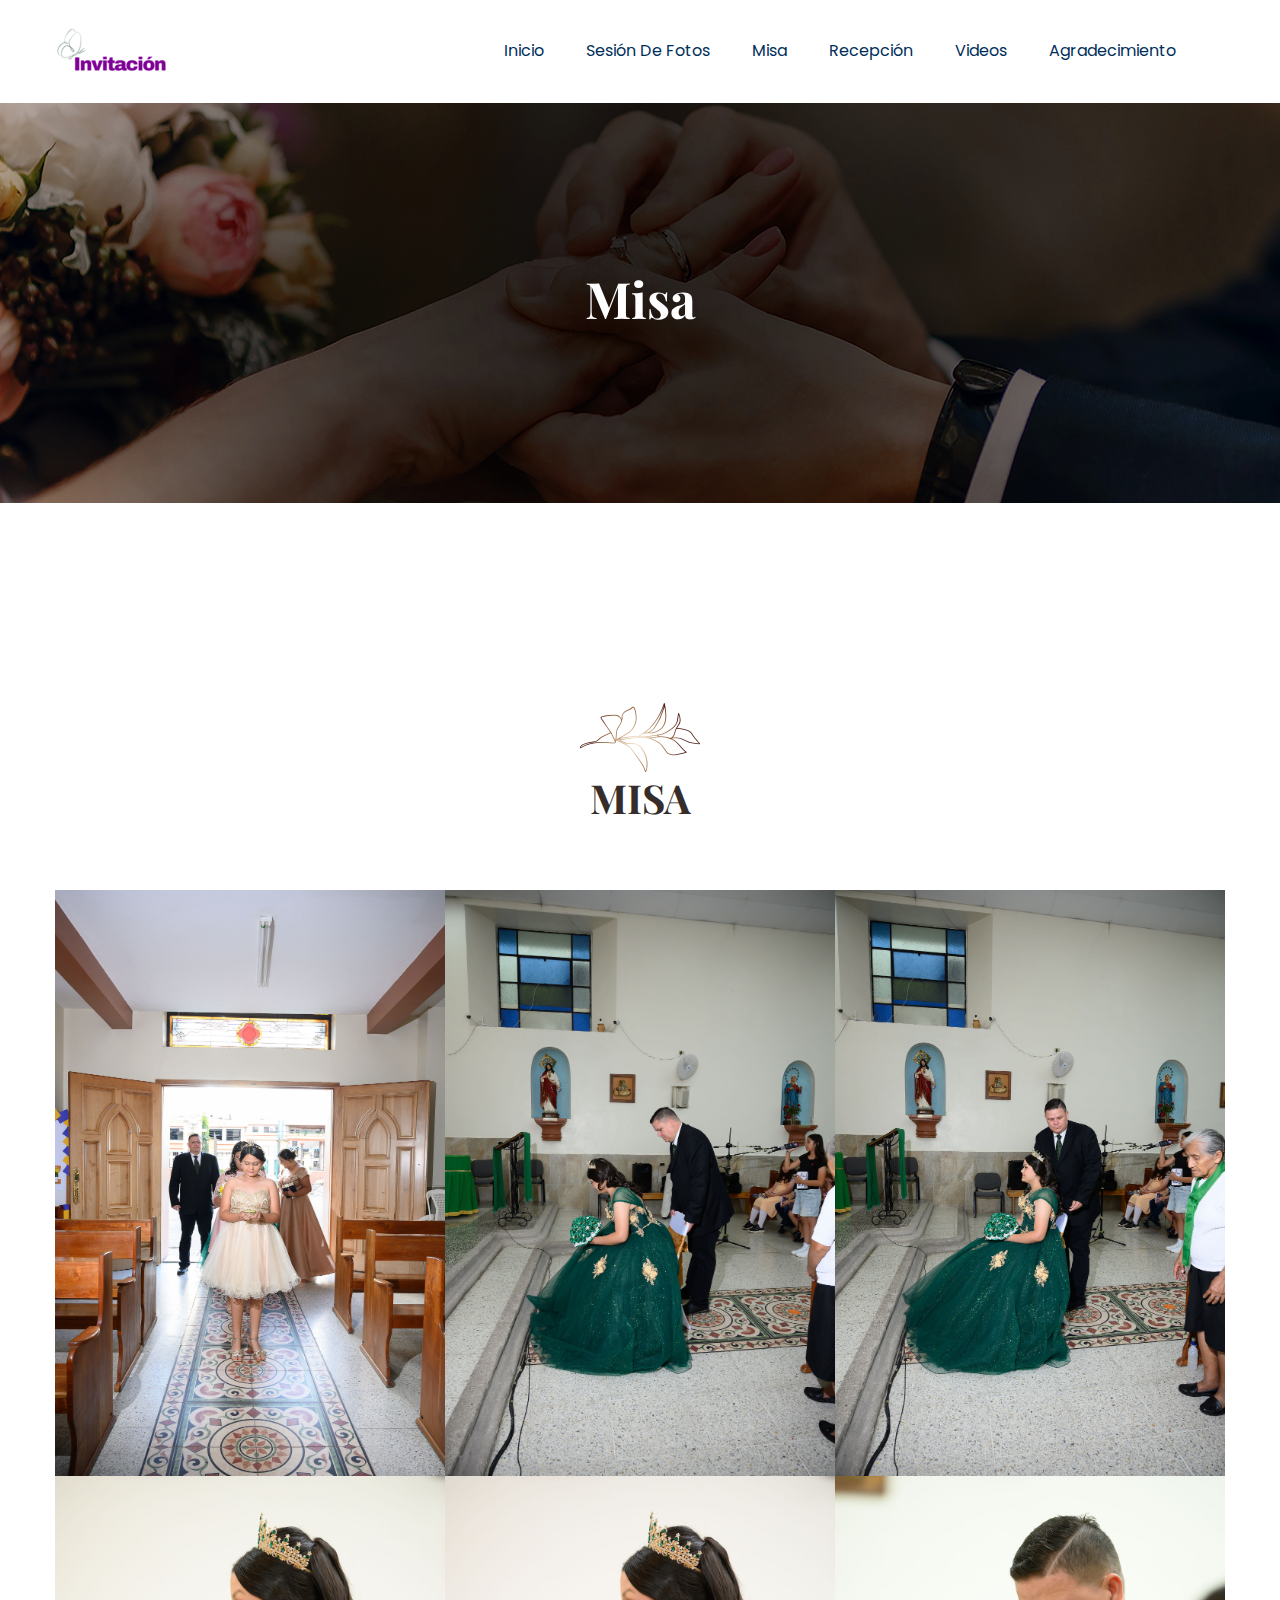
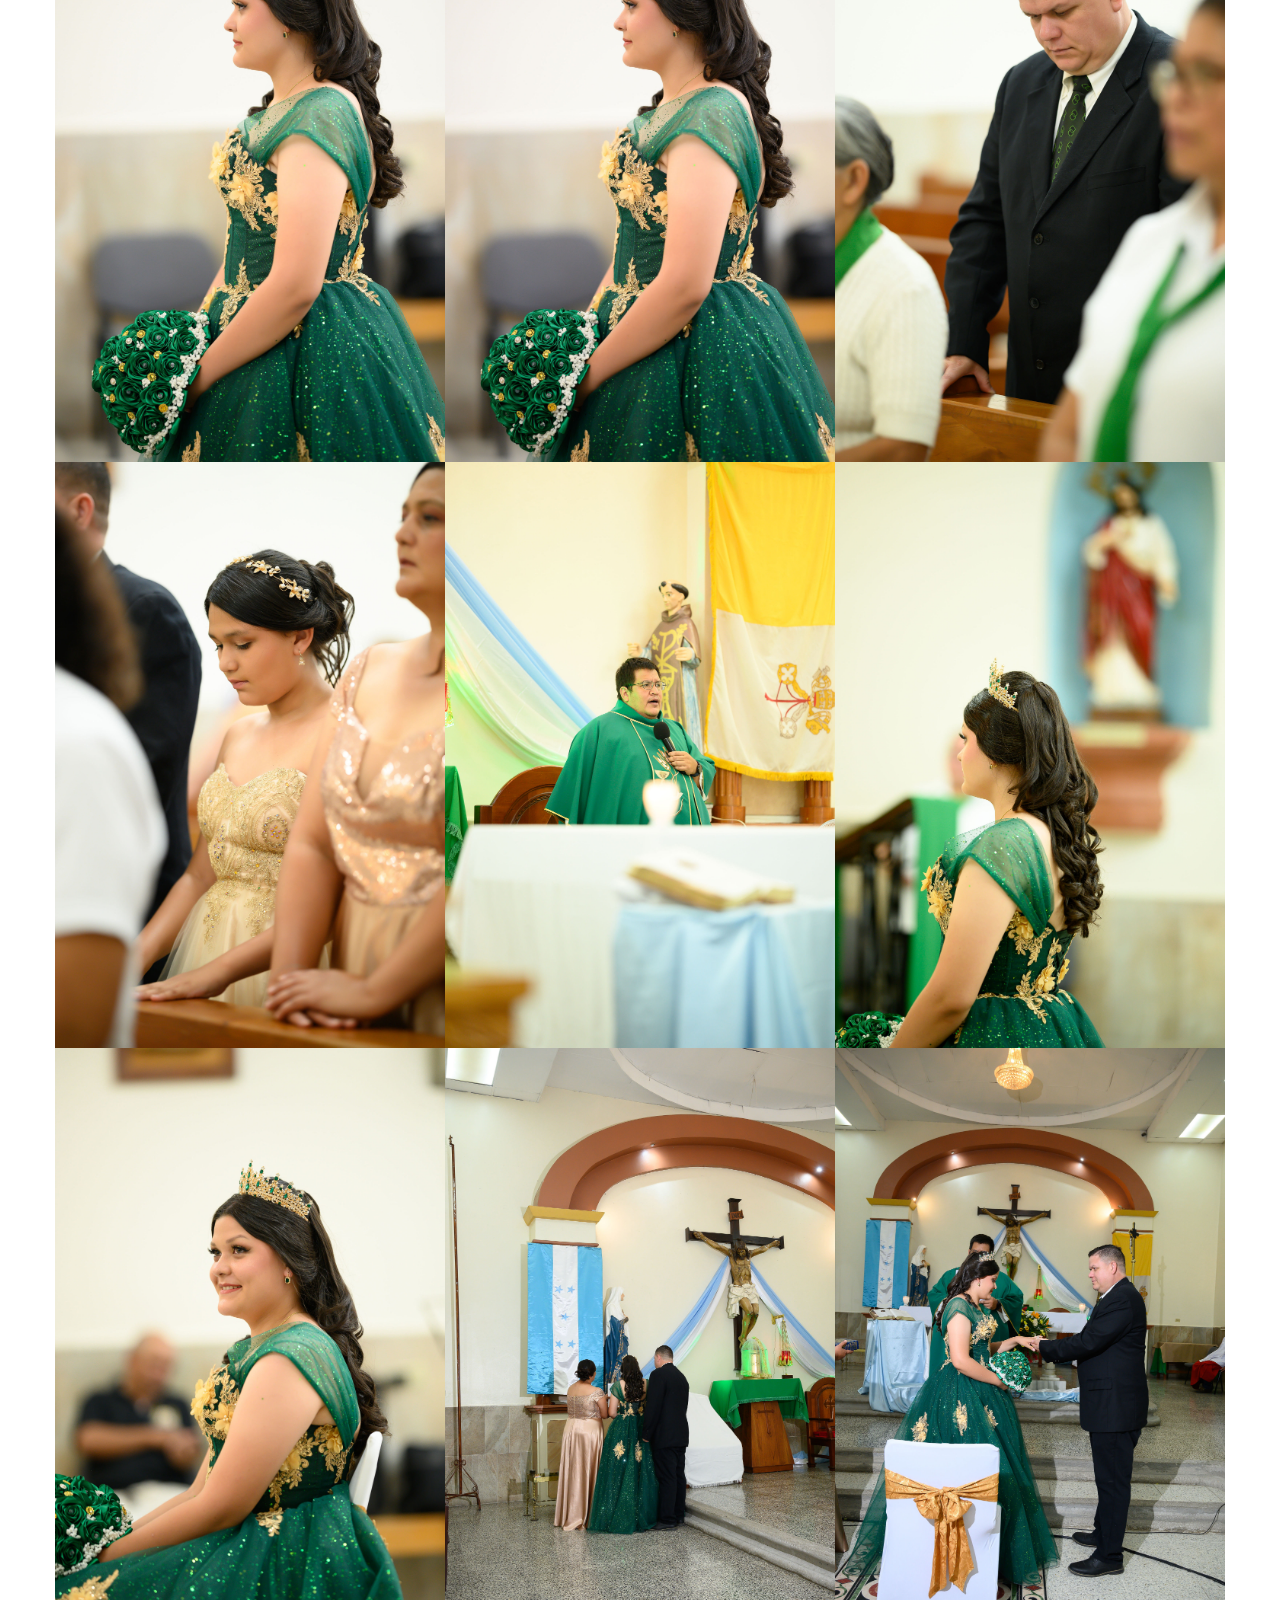
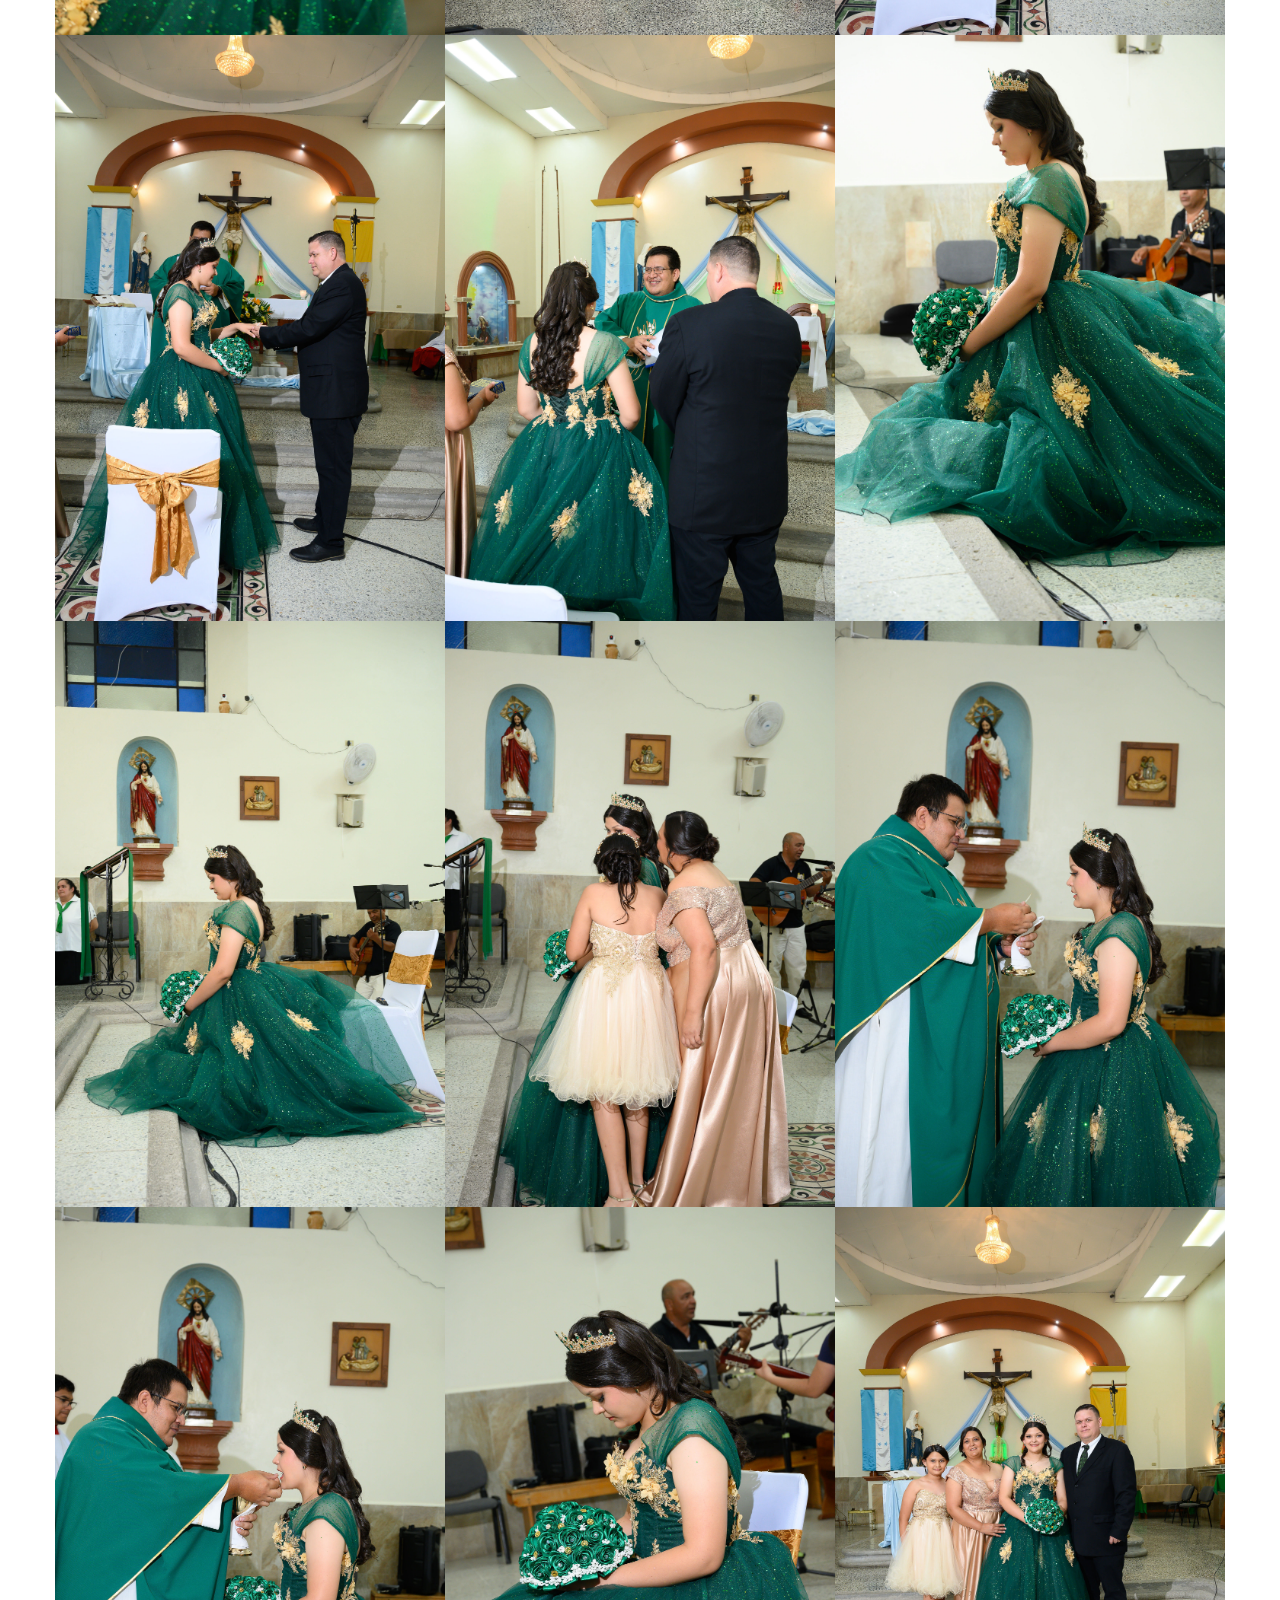
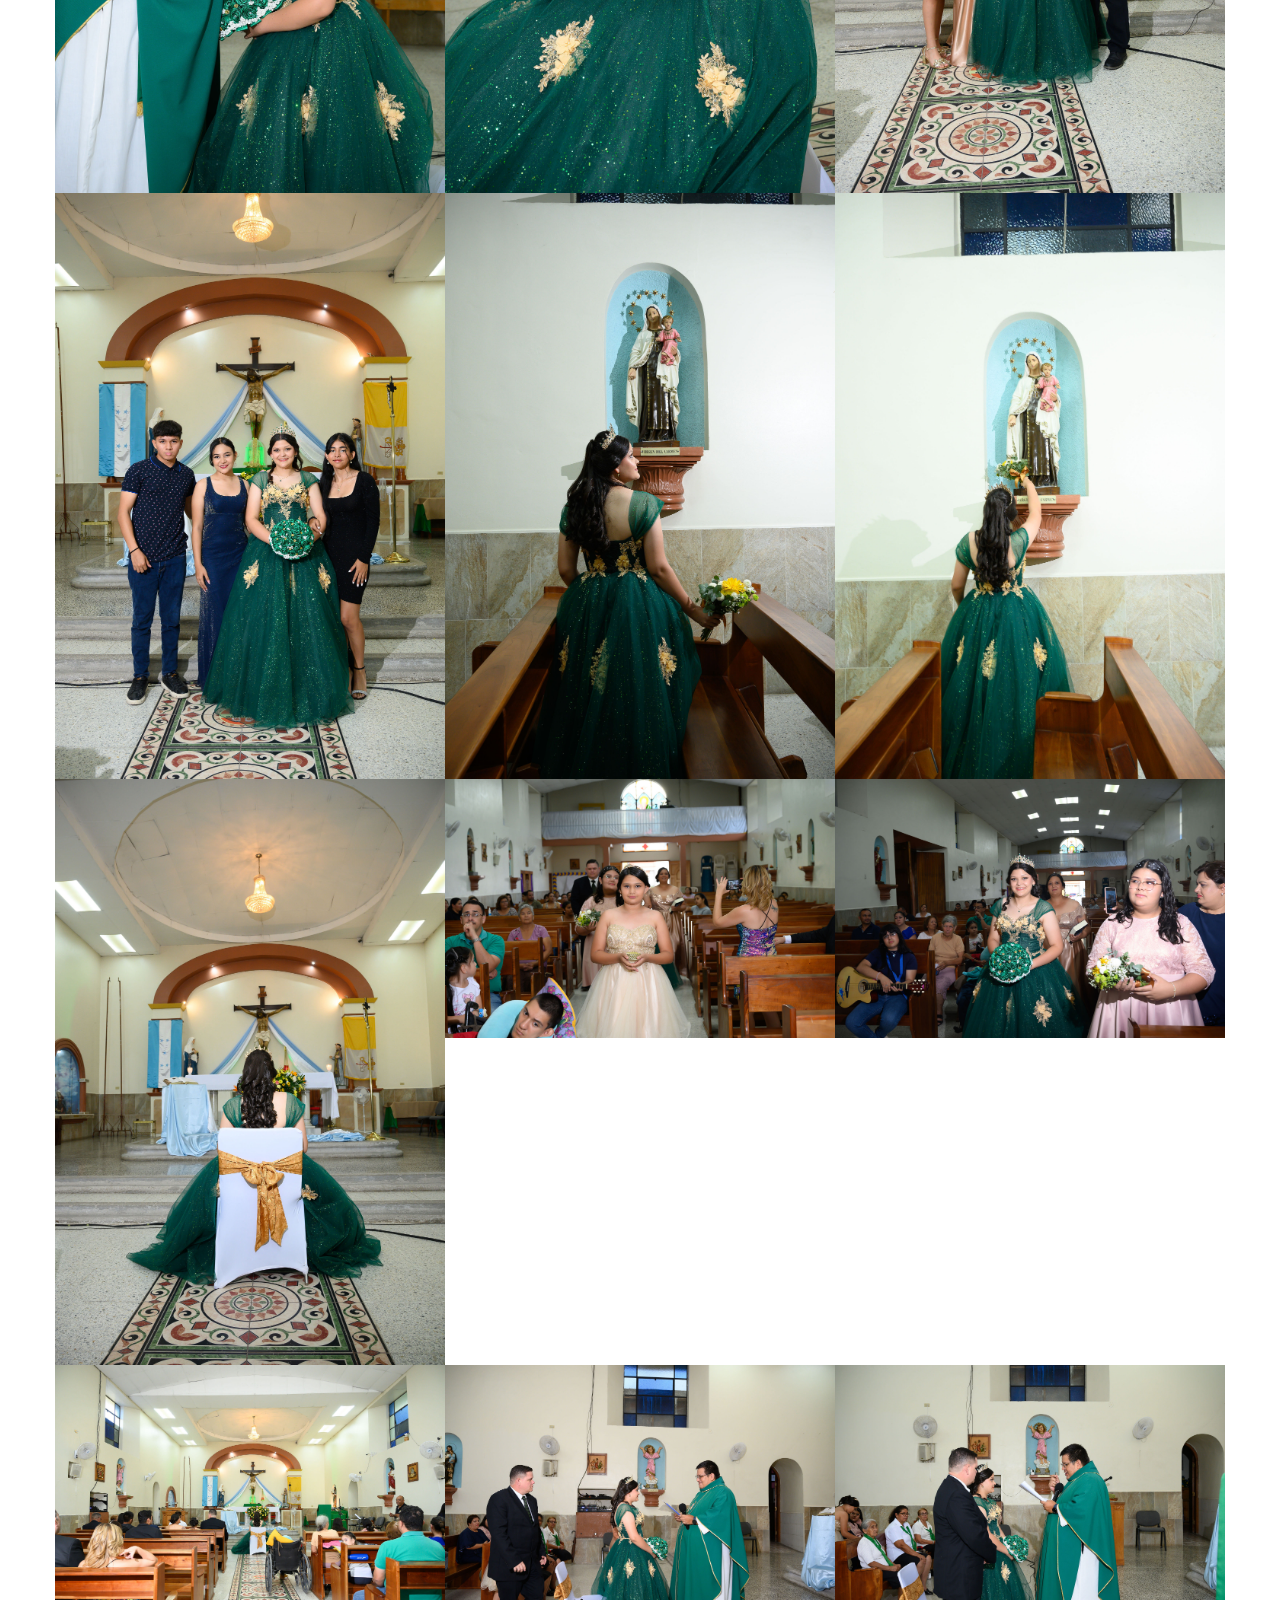
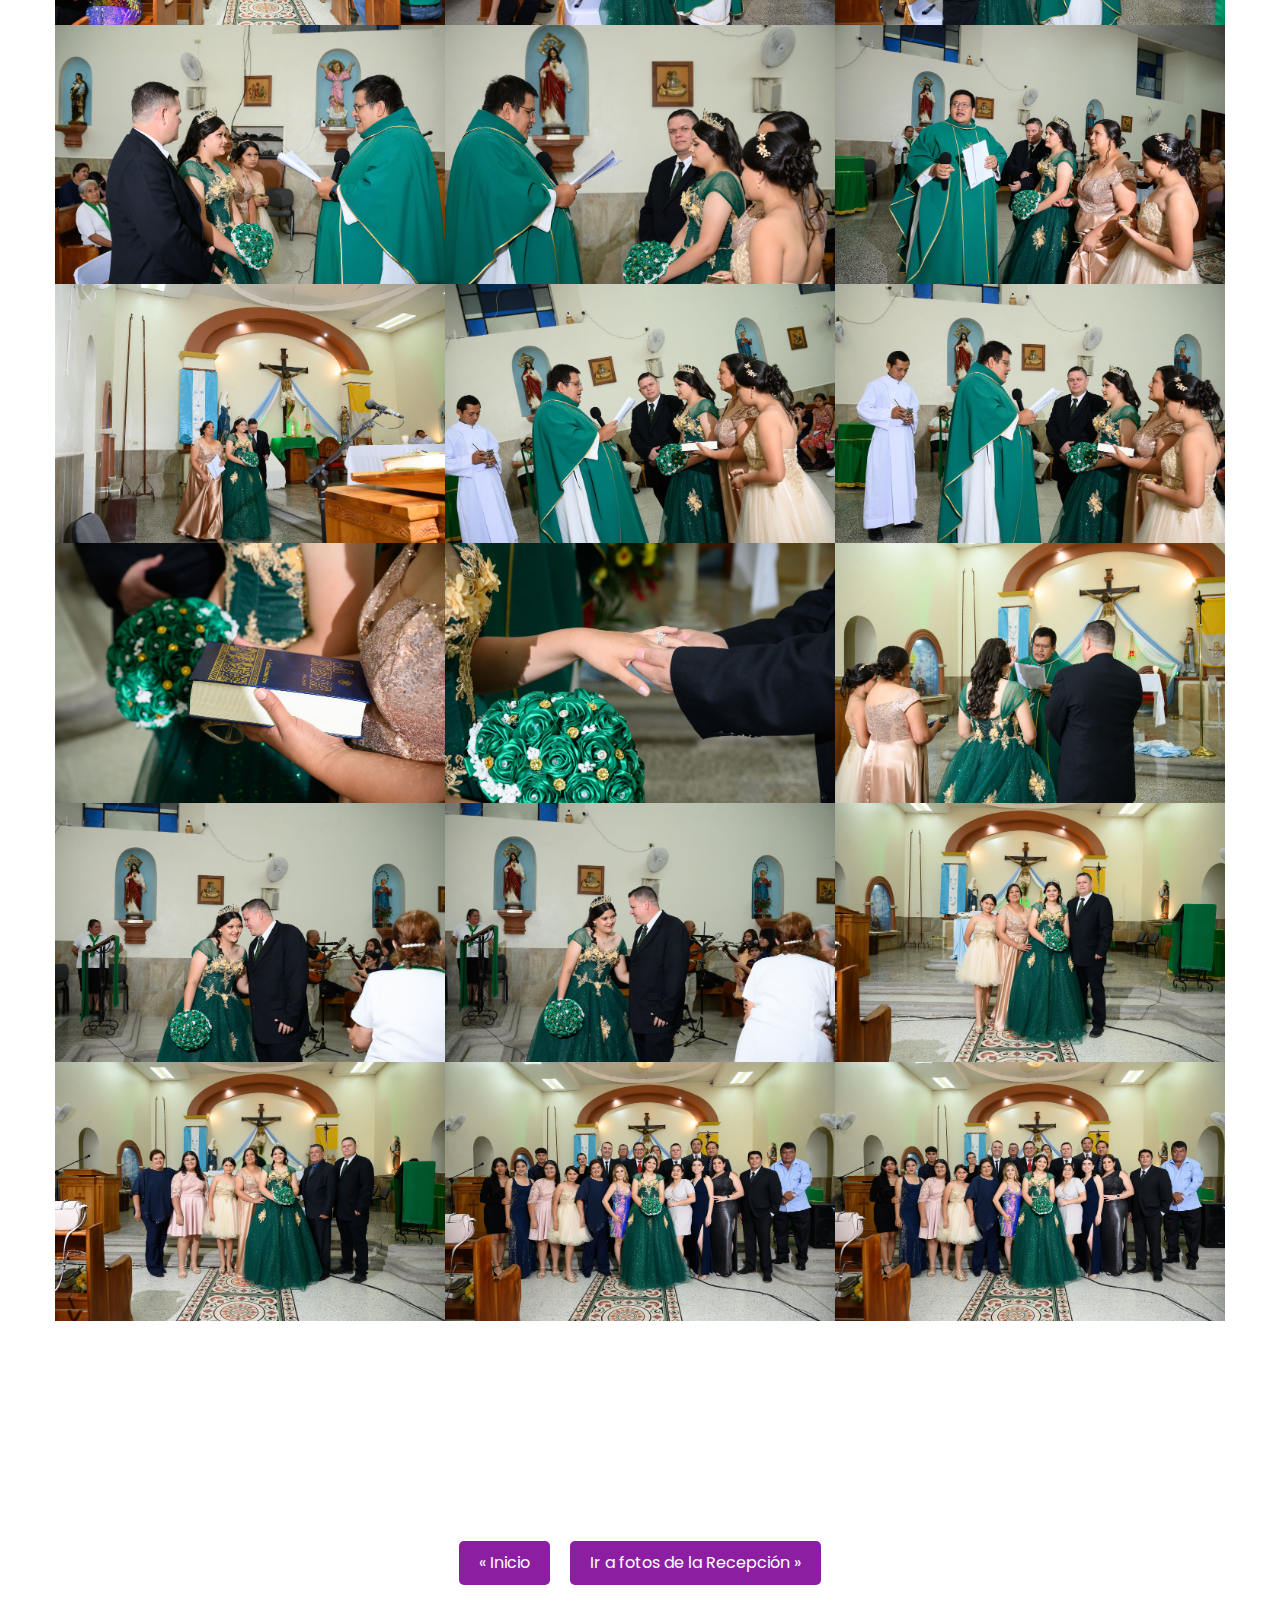
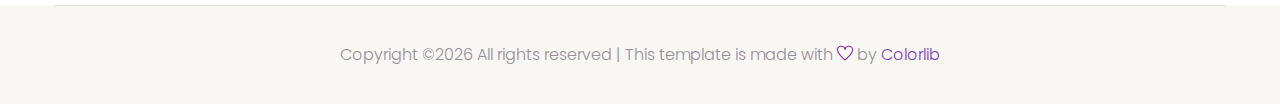
<file: misa.html>
<!DOCTYPE html>
<html class="no-js" lang="zxx">
    <head>
        <meta charset="utf-8">
        <meta http-equiv="x-ua-compatible" content="ie=edge">
        <title>Misa</title>
        <meta name="description" content="">
        <meta name="viewport" content="width=device-width, initial-scale=1">

        <!-- <link rel="manifest" href="site.webmanifest"> -->
		<link rel="shortcut icon" type="image/x-icon" href="assets/img/favicon.ico">

		<!-- CSS here -->
            <link rel="stylesheet" href="assets/css/bootstrap.min.css">
            <link rel="stylesheet" href="assets/css/owl.carousel.min.css">
            <link rel="stylesheet" href="assets/css/flaticon.css">
            <link rel="stylesheet" href="assets/css/slicknav.css">
            <link rel="stylesheet" href="assets/css/animate.min.css">
            <link rel="stylesheet" href="assets/css/magnific-popup.css">
            <link rel="stylesheet" href="assets/css/fontawesome-all.min.css">
            <link rel="stylesheet" href="assets/css/themify-icons.css">
            <link rel="stylesheet" href="assets/css/slick.css">
            <link rel="stylesheet" href="assets/css/nice-select.css">
            <link rel="stylesheet" href="assets/css/style.css">
            <link rel="stylesheet" href="assets/css/responsive.css">
   </head>

   <body>
    <header>
        <!-- Header Start -->
       <div class="header-area">
            <div class="main-header header-sticky">
                <div class="container">
                    <div class="row align-items-center">
                        <!-- Logo -->
                        <div class="col-xl-2 col-lg-2 col-md-2">
                            <div class="logo">
                                <a href="index.html"><img src="assets/img/logo/logo.png" alt=""></a>
                            </div>
                        </div>
                        <div class="col-xl-10 col-lg-10 col-md-10">
                            <!-- Main-menu -->
                            <div class="main-menu f-right d-none d-lg-block">
                                <nav>                              
                                    <ul id="navigation">    
                                        <li><a href="index.html">Inicio</a></li>
                                        <li><a href="gallery.html">Sesión de Fotos</a></li>
                                        <li><a href="misa.html">Misa</a></li>
                                        <li><a href="recepcion.html">Recepción</a></li>
                                        <li><a href="videos">Videos</a></li>
                                        <!-- <li><a href="#">Pages</a>
                                            <ul class="submenu">
                                                <li><a href="blog.html">Blog</a></li>
                                                <li><a href="single-blog.html">Blog Details</a></li>
                                                <li><a href="elements.html">Element</a></li>
                                            </ul>
                                        </li> -->
                                        <li><a href="our_story.html">Agradecimiento</a></li>
                                    </ul>
                                </nav>
                            </div>
                        </div> 
                        <!-- Mobile Menu -->
                        <div class="col-12">
                            <div class="mobile_menu d-block d-lg-none"></div>
                        </div>
                    </div>
                </div>
            </div>
       </div>
        <!-- Header End -->
    </header>

    <main>
        <!-- slider Area Start-->
        <div class="slider-area ">
            <!-- Mobile Menu -->
            <div class="single-slider slider-height2  hero-overly d-flex align-items-center" data-background="assets/img/hero/about_hero.jpg" loading="lazy">
                <div class="container">
                    <div class="row">
                        <div class="col-xl-12">
                            <div class="hero-cap text-center">
                                <h2>Misa</h2>
                            </div>
                        </div>
                    </div>
                </div>
            </div>
        </div>
        <!-- slider Area End-->
        
        <!-- our Memories start -->

        <div class="our-memories-area section-padding2">
            <div class="container">
                <!-- section tittle -->
                <div class="row ">
                    <div class="col-lg-12">
                        <div class="section-tittle text-center">
                            <img src="assets/img/memories/section_tittle_flowre.png" alt="" loading="lazy">
                            <h2>MISA</h2>
                        </div>
                    </div>
                </div>
                <div class="row no-gutters">
                    <div class="col-lg-4 col-md-4">
                        <div class="memory">
                            <div class="memories-img">
                                <img src="assets/img/MISA/misa2.jpg" alt="" loading="lazy">
                                <div class="menorie-icon" href="ssets/img/MISA/misa2.jpg">
                                    <i class="ti-plus"></i>
                                </div>
                            </div>
                        </div>
                    </div> 
                    <div class="col-lg-4 col-md-4">
                        <div class="memory">
                            <div class="memories-img">
                                <img src="assets/img/MISA/misa3.jpg" alt="" loading="lazy">
                                <div class="menorie-icon" href="assets/img/MISA/misa3.jpg">
                                    <i class="ti-plus"></i>
                                </div>
                            </div>
                        </div>
                    </div> 
                    <div class="col-lg-4 col-md-4">
                        <div class="memory">
                            <div class="memories-img">
                                <img src="assets/img/MISA/misa4.jpg" alt="" loading="lazy">
                                <div class="menorie-icon" href="assets/img/MISA/misa4.jpg">
                                    <i class="ti-plus"></i>
                                </div>
                            </div>
                        </div>
                    </div>
                    <div class="col-lg-4 col-md-4">
                        <div class="memory">
                            <div class="memories-img">
                                <img src="assets/img/MISA/misa5.jpg" alt="" loading="lazy">
                                <div class="menorie-icon" href="assets/img/MISA/misa5.jpg">
                                    <i class="ti-plus"></i>
                                </div>
                            </div>
                        </div>
                    </div>
                    <div class="col-lg-4 col-md-4">
                        <div class="memory">
                            <div class="memories-img">
                                <img src="assets/img/MISA/misa6.jpg" alt="" loading="lazy">
                                <div class="menorie-icon" href="assets/img/MISA/misa6.jpg">
                                    <i class="ti-plus"></i>
                                </div>
                            </div>
                        </div>
                    </div>   
                    <div class="col-lg-4 col-md-4">
                        <div class="memory">
                            <div class="memories-img">
                                <img src="assets/img/MISA/misa7.jpg" alt="" loading="lazy">
                                <div class="menorie-icon" href="assets/img/MISA/misa7.jpg">
                                    <i class="ti-plus"></i>
                                </div>
                            </div>
                        </div>
                    </div> 
                    <div class="col-lg-4 col-md-4">
                        <div class="memory">
                            <div class="memories-img">
                                <img src="assets/img/MISA/misa8.jpg" alt="" loading="lazy">
                                <div class="menorie-icon" href="assets/img/MISA/misa8.jpg">
                                    <i class="ti-plus"></i>
                                </div>
                            </div>
                        </div>
                    </div> 
                    <div class="col-lg-4 col-md-4">
                        <div class="memory">
                            <div class="memories-img">
                                <img src="assets/img/MISA/misa9.jpg" alt="" loading="lazy">
                                <div class="menorie-icon" href="assets/img/MISA/misa9.jpg">
                                    <i class="ti-plus"></i>
                                </div>
                            </div>
                        </div>
                    </div> 
                    <div class="col-lg-4 col-md-4">
                        <div class="memory">
                            <div class="memories-img">
                                <img src="assets/img/MISA/misa10.jpg" alt="" loading="lazy">
                                <div class="menorie-icon" href="assets/img/MISA/misa10.jpg">
                                    <i class="ti-plus"></i>
                                </div>
                            </div>
                        </div>
                    </div>
                    <div class="col-lg-4 col-md-4">
                        <div class="memory">
                            <div class="memories-img">
                                <img src="assets/img/MISA/misa11.jpg" alt="" loading="lazy">
                                <div class="menorie-icon" href="assets/img/MISA/misa11.jpg">
                                    <i class="ti-plus"></i>
                                </div>
                            </div>
                        </div>
                    </div>
                    <div class="col-lg-4 col-md-4">
                        <div class="memory">
                            <div class="memories-img">
                                <img src="assets/img/MISA/misa12.jpg" alt="" loading="lazy">
                                <div class="menorie-icon" href="assets/img/MISA/misa12.jpg">
                                    <i class="ti-plus"></i>
                                </div>
                            </div>
                        </div>
                    </div>   
                    <div class="col-lg-4 col-md-4">
                        <div class="memory">
                            <div class="memories-img">
                                <img src="assets/img/MISA/misa13.jpg" alt="" loading="lazy">
                                <div class="menorie-icon" href="assets/img/MISA/misa13.jpg">
                                    <i class="ti-plus"></i>
                                </div>
                            </div>
                        </div>
                    </div> 
                    <div class="col-lg-4 col-md-4">
                        <div class="memory">
                            <div class="memories-img">
                                <img src="assets/img/MISA/misa14.jpg" alt="" loading="lazy">
                                <div class="menorie-icon" href="assets/img/MISA/misa14.jpg">
                                    <i class="ti-plus"></i>
                                </div>
                            </div>
                        </div>
                    </div> 
                    <div class="col-lg-4 col-md-4">
                        <div class="memory">
                            <div class="memories-img">
                                <img src="assets/img/MISA/misa15.jpg" alt="" loading="lazy">
                                <div class="menorie-icon" href="assets/img/MISA/misa15.jpg">
                                    <i class="ti-plus"></i>
                                </div>
                            </div>
                        </div>
                    </div> 
                    <div class="col-lg-4 col-md-4">
                        <div class="memory">
                            <div class="memories-img">
                                <img src="assets/img/MISA/misa16.jpg" alt="" loading="lazy">
                                <div class="menorie-icon" href="assets/img/MISA/misa16.jpg">
                                    <i class="ti-plus"></i>
                                </div>
                            </div>
                        </div>
                    </div>
                    <div class="col-lg-4 col-md-4">
                        <div class="memory">
                            <div class="memories-img">
                                <img src="assets/img/MISA/misa17.jpg" alt="" loading="lazy">
                                <div class="menorie-icon" href="assets/img/MISA/misa17.jpg">
                                    <i class="ti-plus"></i>
                                </div>
                            </div>
                        </div>
                    </div>
                    <div class="col-lg-4 col-md-4">
                        <div class="memory">
                            <div class="memories-img">
                                <img src="assets/img/MISA/misa18.jpg" alt="" loading="lazy">
                                <div class="menorie-icon" href="assets/img/MISA/misa18.jpg">
                                    <i class="ti-plus"></i>
                                </div>
                            </div>
                        </div>
                    </div>   
                    <div class="col-lg-4 col-md-4">
                        <div class="memory">
                            <div class="memories-img">
                                <img src="assets/img/MISA/misa19.jpg" alt="" loading="lazy">
                                <div class="menorie-icon" href="assets/img/MISA/misa19.jpg">
                                    <i class="ti-plus"></i>
                                </div>
                            </div>
                        </div>
                    </div> 
                    <div class="col-lg-4 col-md-4">
                        <div class="memory">
                            <div class="memories-img">
                                <img src="assets/img/MISA/misa20.jpg" alt="" loading="lazy">
                                <div class="menorie-icon" href="assets/img/MISA/misa20.jpg">
                                    <i class="ti-plus"></i>
                                </div>
                            </div>
                        </div>
                    </div> 
                    <div class="col-lg-4 col-md-4">
                        <div class="memory">
                            <div class="memories-img">
                                <img src="assets/img/MISA/misa21.jpg" alt="" loading="lazy">
                                <div class="menorie-icon" href="assets/img/MISA/misa21.jpg">
                                    <i class="ti-plus"></i>
                                </div>
                            </div>
                        </div>
                    </div> 
                    <div class="col-lg-4 col-md-4">
                        <div class="memory">
                            <div class="memories-img">
                                <img src="assets/img/MISA/misa22.jpg" alt="" loading="lazy">
                                <div class="menorie-icon" href="assets/img/MISA/misa22.jpg">
                                    <i class="ti-plus"></i>
                                </div>
                            </div>
                        </div>
                    </div>
                    <div class="col-lg-4 col-md-4">
                        <div class="memory">
                            <div class="memories-img">
                                <img src="assets/img/MISA/misa23.jpg" alt="" loading="lazy">
                                <div class="menorie-icon" href="assets/img/MISA/misa23.jpg">
                                    <i class="ti-plus"></i>
                                </div>
                            </div>
                        </div>
                    </div>
                    <div class="col-lg-4 col-md-4">
                        <div class="memory">
                            <div class="memories-img">
                                <img src="assets/img/MISA/misa24.jpg" alt="" loading="lazy">
                                <div class="menorie-icon" href="assets/img/MISA/misa24.jpg">
                                    <i class="ti-plus"></i>
                                </div>
                            </div>
                        </div>
                    </div>   
                    <div class="col-lg-4 col-md-4">
                        <div class="memory">
                            <div class="memories-img">
                                <img src="assets/img/MISA/misa25.jpg" alt="" loading="lazy">
                                <div class="menorie-icon" href="assets/img/MISA/misa25.jpg">
                                    <i class="ti-plus"></i>
                                </div>
                            </div>
                        </div>
                    </div> 
                    <div class="col-lg-4 col-md-4">
                        <div class="memory">
                            <div class="memories-img">
                                <img src="assets/img/MISA/misa26.jpg" alt="" loading="lazy">
                                <div class="menorie-icon" href="assets/img/MISA/misa26.jpg">
                                    <i class="ti-plus"></i>
                                </div>
                            </div>
                        </div>
                    </div> 
                    <div class="col-lg-4 col-md-4">
                        <div class="memory">
                            <div class="memories-img">
                                <img src="assets/img/MISA/misa27.jpg" alt="" loading="lazy">
                                <div class="menorie-icon" href="assets/img/MISA/misa27.jpg">
                                    <i class="ti-plus"></i>
                                </div>
                            </div>
                        </div>
                    </div> 
                    <div class="col-lg-4 col-md-4">
                        <div class="memory">
                            <div class="memories-img">
                                <img src="assets/img/MISA/misa28.jpg" alt="" loading="lazy">
                                <div class="menorie-icon" href="assets/img/MISA/misa28.jpg">
                                    <i class="ti-plus"></i>
                                </div>
                            </div>
                        </div>
                    </div>
                    <div class="col-lg-4 col-md-4">
                        <div class="memory">
                            <div class="memories-img">
                                <img src="assets/img/MISA/misa29.jpg" alt="" loading="lazy">
                                <div class="menorie-icon" href="assets/img/MISA/misa29.jpg">
                                    <i class="ti-plus"></i>
                                </div>
                            </div>
                        </div>
                    </div>
                    <div class="col-lg-4 col-md-4">
                        <div class="memory">
                            <div class="memories-img">
                                <img src="assets/img/MISA/misa30.jpg" alt="" loading="lazy">
                                <div class="menorie-icon" href="assets/img/MISA/misa30.jpg">
                                    <i class="ti-plus"></i>
                                </div>
                            </div>
                        </div>
                    </div>   
                    <div class="col-lg-4 col-md-4">
                        <div class="memory">
                            <div class="memories-img">
                                <img src="assets/img/MISA/misa31.jpg" alt="" loading="lazy">
                                <div class="menorie-icon" href="assets/img/MISA/misa31.jpg">
                                    <i class="ti-plus"></i>
                                </div>
                            </div>
                        </div>
                    </div> 
                    <div class="col-lg-4 col-md-4">
                        <div class="memory">
                            <div class="memories-img">
                                <img src="assets/img/MISA/misa32.jpg" alt="" loading="lazy">
                                <div class="menorie-icon" href="assets/img/MISA/misa32.jpg">
                                    <i class="ti-plus"></i>
                                </div>
                            </div>
                        </div>
                    </div> 
                    <div class="col-lg-4 col-md-4">
                        <div class="memory">
                            <div class="memories-img">
                                <img src="assets/img/MISA/misa33.jpg" alt="" loading="lazy">
                                <div class="menorie-icon" href="assets/img/MISA/misa33.jpg">
                                    <i class="ti-plus"></i>
                                </div>
                            </div>
                        </div>
                    </div> 
                    <div class="col-lg-4 col-md-4">
                        <div class="memory">
                            <div class="memories-img">
                                <img src="assets/img/MISA/misa34.jpg" alt="" loading="lazy">
                                <div class="menorie-icon" href="assets/img/MISA/misa34.jpg">
                                    <i class="ti-plus"></i>
                                </div>
                            </div>
                        </div>
                    </div>
                    <div class="col-lg-4 col-md-4">
                        <div class="memory">
                            <div class="memories-img">
                                <img src="assets/img/MISA/misa35.jpg" alt="" loading="lazy">
                                <div class="menorie-icon" href="assets/img/MISA/misa35.jpg">
                                    <i class="ti-plus"></i>
                                </div>
                            </div>
                        </div>
                    </div>
                    <div class="col-lg-4 col-md-4">
                        <div class="memory">
                            <div class="memories-img">
                                <img src="assets/img/MISA/misa36.jpg" alt="" loading="lazy">
                                <div class="menorie-icon" href="assets/img/MISA/misa36.jpg">
                                    <i class="ti-plus"></i>
                                </div>
                            </div>
                        </div>
                    </div>   
                    <div class="col-lg-4 col-md-4">
                        <div class="memory">
                            <div class="memories-img">
                                <img src="assets/img/MISA/misa37.jpg" alt="" loading="lazy">
                                <div class="menorie-icon" href="assets/img/MISA/misa37.jpg">
                                    <i class="ti-plus"></i>
                                </div>
                            </div>
                        </div>
                    </div> 
                    <div class="col-lg-4 col-md-4">
                        <div class="memory">
                            <div class="memories-img">
                                <img src="assets/img/MISA/misa38.jpg" alt="" loading="lazy">
                                <div class="menorie-icon" href="assets/img/MISA/misa39.jpg">
                                    <i class="ti-plus"></i>
                                </div>
                            </div>
                        </div>
                    </div> 
                    <div class="col-lg-4 col-md-4">
                        <div class="memory">
                            <div class="memories-img">
                                <img src="assets/img/MISA/misa40.jpg" alt="" loading="lazy">
                                <div class="menorie-icon" href="assets/img/MISA/misa40.jpg">
                                    <i class="ti-plus"></i>
                                </div>
                            </div>
                        </div>
                    </div> 
                    <div class="col-lg-4 col-md-4">
                        <div class="memory">
                            <div class="memories-img">
                                <img src="assets/img/MISA/misa41.jpg" alt="" loading="lazy">
                                <div class="menorie-icon" href="assets/img/MISA/misa41.jpg">
                                    <i class="ti-plus"></i>
                                </div>
                            </div>
                        </div>
                    </div>
                    <div class="col-lg-4 col-md-4">
                        <div class="memory">
                            <div class="memories-img">
                                <img src="assets/img/MISA/misa42.jpg" alt="" loading="lazy">
                                <div class="menorie-icon" href="assets/img/MISA/misa42.jpg">
                                    <i class="ti-plus"></i>
                                </div>
                            </div>
                        </div>
                    </div>
                    <div class="col-lg-4 col-md-4">
                        <div class="memory">
                            <div class="memories-img">
                                <img src="assets/img/MISA/misa43.jpg" alt="" loading="lazy">
                                <div class="menorie-icon" href="assets/img/MISA/misa43.jpg">
                                    <i class="ti-plus"></i>
                                </div>
                            </div>
                        </div>
                    </div>   
                    <div class="col-lg-4 col-md-4">
                        <div class="memory">
                            <div class="memories-img">
                                <img src="assets/img/MISA/misa44.jpg" alt="" loading="lazy">
                                <div class="menorie-icon" href="assets/img/MISA/misa44.jpg">
                                    <i class="ti-plus"></i>
                                </div>
                            </div>
                        </div>
                    </div> 
                    <div class="col-lg-4 col-md-4">
                        <div class="memory">
                            <div class="memories-img">
                                <img src="assets/img/MISA/misa45.jpg" alt="" loading="lazy">
                                <div class="menorie-icon" href="assets/img/MISA/misa45.jpg">
                                    <i class="ti-plus"></i>
                                </div>
                            </div>
                        </div>
                    </div> 
                    <div class="col-lg-4 col-md-4">
                        <div class="memory">
                            <div class="memories-img">
                                <img src="assets/img/MISA/misa46.jpg" alt="" loading="lazy">
                                <div class="menorie-icon" href="assets/img/MISA/misa46.jpg">
                                    <i class="ti-plus"></i>
                                </div>
                            </div>
                        </div>
                    </div> 
                    <div class="col-lg-4 col-md-4">
                        <div class="memory">
                            <div class="memories-img">
                                <img src="assets/img/MISA/misa47.jpg" alt="" loading="lazy">
                                <div class="menorie-icon" href="assets/img/MISA/misa47.jpg">
                                    <i class="ti-plus"></i>
                                </div>
                            </div>
                        </div>
                    </div>
                </div>
            </div>
            
        </div>
      <!-- PAGINACION -->
     <div class="pagination">
        <a href="/index.html">&laquo; Inicio</a>
        <a href="/recepcion.html">Ir a fotos de la Recepción &raquo;</a>
      </div>

      
    </main>
   <footer>

       <!-- Footer Start-->
      <div class="footer-main footer-bg">
       
        <!-- footer-bottom aera -->
        <div class="footer-bottom-area footer-bg">
            <div class="container">
                <div class="footer-border">
                     <div class="row d-flex align-items-center">
                         <div class="col-xl-12 ">
                             <div class="footer-copy-right text-center">
                                 <p><!-- Link back to Colorlib can't be removed. Template is licensed under CC BY 3.0. -->
  Copyright &copy;<script>document.write(new Date().getFullYear());</script> All rights reserved | This template is made with <i class="ti-heart" aria-hidden="true"></i> by <a href="https://colorlib.com" target="_blank">Colorlib</a>
  <!-- Link back to Colorlib can't be removed. Template is licensed under CC BY 3.0. --></p>
                             </div>
                         </div>
                     </div>
                </div>
            </div>
        </div>
      </div>
       <!-- Footer End-->

   </footer>
   
	<!-- JS here -->
	
		<!-- All JS Custom Plugins Link Here here -->
        <script src="./assets/js/vendor/modernizr-3.5.0.min.js"></script>
		
		<!-- Jquery, Popper, Bootstrap -->
		<script src="./assets/js/vendor/jquery-1.12.4.min.js"></script>
        <script src="./assets/js/popper.min.js"></script>
        <script src="./assets/js/bootstrap.min.js"></script>
	    <!-- Jquery Mobile Menu -->
        <script src="./assets/js/jquery.slicknav.min.js"></script>

		<!-- Jquery Slick , Owl-Carousel Plugins -->
        <script src="./assets/js/owl.carousel.min.js"></script>
        <script src="./assets/js/slick.min.js"></script>
        <!-- Date Picker -->
        <script src="./assets/js/gijgo.min.js"></script>
		<!-- One Page, Animated-HeadLin -->
        <script src="./assets/js/wow.min.js"></script>
		<script src="./assets/js/animated.headline.js"></script>
        <script src="./assets/js/jquery.magnific-popup.js"></script>

		<!-- Scrollup, nice-select, sticky -->
        <script src="./assets/js/jquery.scrollUp.min.js"></script>
        <script src="./assets/js/jquery.nice-select.min.js"></script>
		<script src="./assets/js/jquery.sticky.js"></script>
        
        <!-- contact js -->
        <script src="./assets/js/contact.js"></script>
        <script src="./assets/js/jquery.form.js"></script>
        <script src="./assets/js/jquery.validate.min.js"></script>
        <script src="./assets/js/mail-script.js"></script>
        <script src="./assets/js/jquery.ajaxchimp.min.js"></script>
        
		<!-- Jquery Plugins, main Jquery -->	
        <script src="./assets/js/plugins.js"></script>
        <script src="./assets/js/main.js"></script>
        
    </body>
</html>
</file>
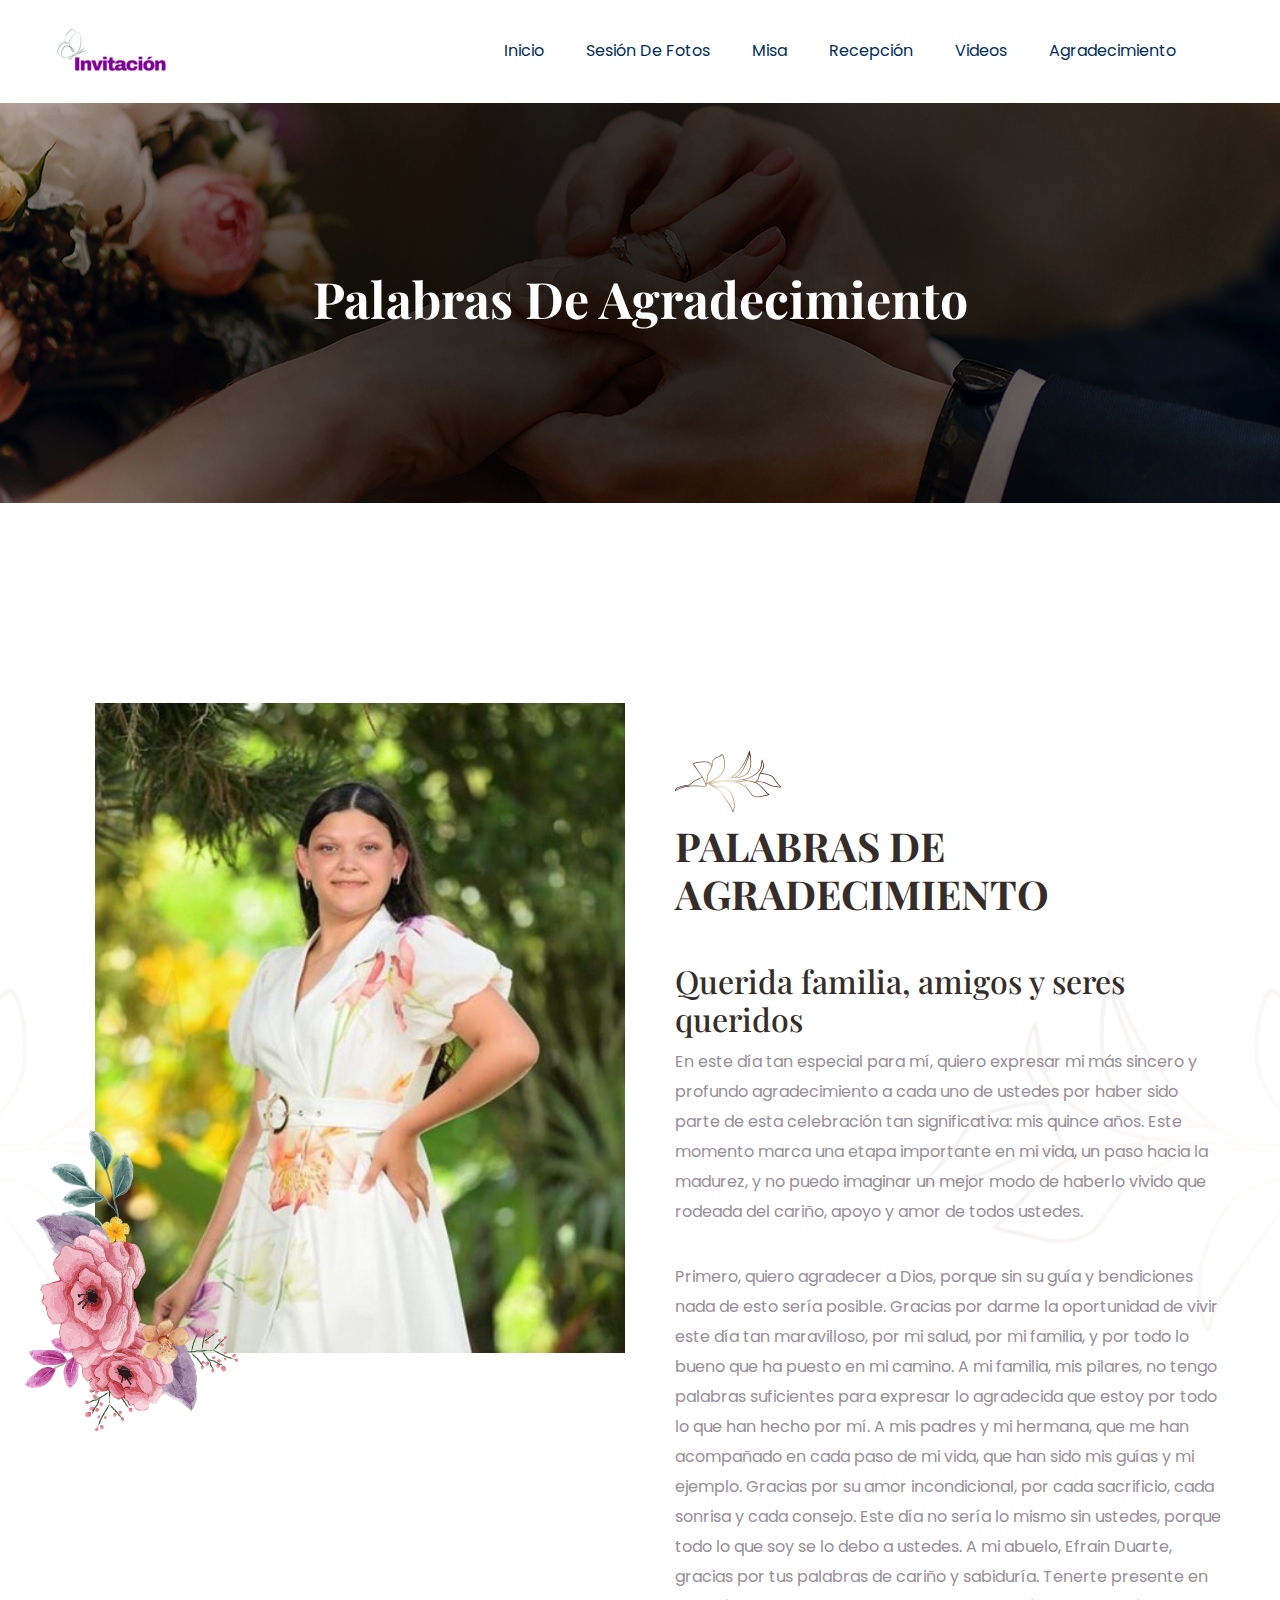
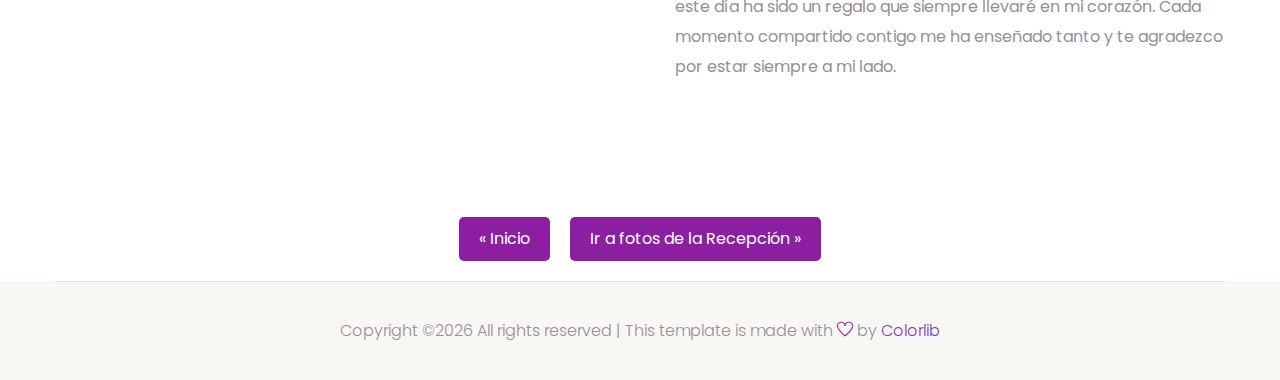
<file: our_story.html>
<!DOCTYPE html>
<html class="no-js" lang="zxx">
    <head>
        <meta charset="utf-8">
        <meta http-equiv="x-ua-compatible" content="ie=edge">
        <title>Agradecimiento</title>
        <meta name="description" content="">
        <meta name="viewport" content="width=device-width, initial-scale=1">

        <!-- <link rel="manifest" href="site.webmanifest"> -->
		<link rel="shortcut icon" type="image/x-icon" href="assets/img/favicon.ico">

		<!-- CSS here -->
            <link rel="stylesheet" href="assets/css/bootstrap.min.css">
            <link rel="stylesheet" href="assets/css/owl.carousel.min.css">
            <link rel="stylesheet" href="assets/css/flaticon.css">
            <link rel="stylesheet" href="assets/css/slicknav.css">
            <link rel="stylesheet" href="assets/css/animate.min.css">
            <link rel="stylesheet" href="assets/css/magnific-popup.css">
            <link rel="stylesheet" href="assets/css/fontawesome-all.min.css">
            <link rel="stylesheet" href="assets/css/themify-icons.css">
            <link rel="stylesheet" href="assets/css/slick.css">
            <link rel="stylesheet" href="assets/css/nice-select.css">
            <link rel="stylesheet" href="assets/css/style.css">
            <link rel="stylesheet" href="assets/css/responsive.css">
   </head>

   <body>
       
    <!-- Preloader Start -->
    <!-- <div id="preloader-active">
        <div class="preloader d-flex align-items-center justify-content-center">
            <div class="preloader-inner position-relative">
                <div class="preloader-circle"></div>
                <div class="preloader-img pere-text">
                    <img src="assets/img/logo/logo.png" alt="">
                </div>
            </div>
        </div>
    </div> -->
    <!-- Preloader Start -->

    <header>
        <!-- Header Start -->
       <div class="header-area">
            <div class="main-header header-sticky">
                <div class="container">
                    <div class="row align-items-center">
                        <!-- Logo -->
                        <div class="col-xl-2 col-lg-2 col-md-2">
                            <div class="logo">
                                <a href="index.html"><img src="assets/img/logo/logo.png" alt=""></a>
                            </div>
                        </div>
                        <div class="col-xl-10 col-lg-10 col-md-10">
                            <!-- Main-menu -->
                            <div class="main-menu f-right d-none d-lg-block">
                                <nav>                              
                                    <ul id="navigation">    
                                        <li><a href="index.html">Inicio</a></li>
                                        <li><a href="gallery.html">Sesión de Fotos</a></li>
                                        <li><a href="misa.html">Misa</a></li>
                                        <li><a href="recepcion.html">Recepción</a></li>
                                        <li><a href="videos">Videos</a></li>
                                        <!-- <li><a href="#">Pages</a>
                                            <ul class="submenu">
                                                <li><a href="blog.html">Blog</a></li>
                                                <li><a href="single-blog.html">Blog Details</a></li>
                                                <li><a href="elements.html">Element</a></li>
                                            </ul>
                                        </li> -->
                                        <li><a href="our_story.html">Agradecimiento</a></li>
                                    </ul>
                                </nav>
                            </div>
                        </div> 
                        <!-- Mobile Menu -->
                        <div class="col-12">
                            <div class="mobile_menu d-block d-lg-none"></div>
                        </div>
                    </div>
                </div>
            </div>
       </div>
        <!-- Header End -->
    </header>

    <main>
        <!-- slider Area Start-->
        <div class="slider-area ">
            <!-- Mobile Menu -->
            <div class="single-slider slider-height2  hero-overly d-flex align-items-center" data-background="assets/img/hero/about_hero.jpg" loading="lazy">
                <div class="container">
                    <div class="row">
                        <div class="col-xl-12">
                            <div class="hero-cap text-center">
                                <h2>Palabras de Agradecimiento</h2>
                            </div>
                        </div>
                    </div>
                </div>
            </div>
        </div>
        <!-- slider Area End-->

        <!-- Our Story Start -->
        <div class="Our-story-area story-padding">
            <div class="container">
                <div class="row">
                    <div class="col-lg-6">
                        <div class="story-img mb-100">
                             <img src="assets/img/our_story/story-img.jpg" class="story-imges" alt="">
                             <!-- shape flower -->
                             <div class="shape-flower-img">
                                <img src="assets/img/our_story/flower_top.png" class="flower-top" alt="">
                            </div>
                        </div>
                    </div>
                    <div class="col-lg-6">
                        <div class="story-caption">
                            <img src="assets/img/our_story/flower_right.png" alt="" loading="lazy">
                            <h3>Palabras de Agradecimiento</h3>
                            <h2>Querida familia, amigos y seres queridos</h2>
                            <p class="story1">
                                En este día tan especial para mí, quiero expresar mi más sincero y profundo agradecimiento a cada uno de ustedes por haber sido parte de esta celebración tan significativa: mis quince años. Este momento marca una etapa importante en mi vida, un paso hacia la madurez, y no puedo imaginar un mejor modo de haberlo vivido que rodeada del cariño, apoyo y amor de todos ustedes.</p>
                            <p class="story2">Primero, quiero agradecer a Dios, porque sin su guía y bendiciones nada de esto sería posible. Gracias por darme la oportunidad de vivir este día tan maravilloso, por mi salud, por mi familia, y por todo lo bueno que ha puesto en mi camino.

                                A mi familia, mis pilares, no tengo palabras suficientes para expresar lo agradecida que estoy por todo lo que han hecho por mí. A mis padres y mi hermana, que me han acompañado en cada paso de mi vida, que han sido mis guías y mi ejemplo. Gracias por su amor incondicional, por cada sacrificio, cada sonrisa y cada consejo. Este día no sería lo mismo sin ustedes, porque todo lo que soy se lo debo a ustedes. A mi abuelo, Efrain Duarte, gracias por tus palabras de cariño y sabiduría. Tenerte presente en este día ha sido un regalo que siempre llevaré en mi corazón. Cada momento compartido contigo me ha enseñado tanto y te agradezco por estar siempre a mi lado.</p>
                        </div>
                    </div>
                </div>
            </div>
            <!-- shape -->
            <div class="shape-flower d-none d-xl-block">
                <img src="assets/img/our_story/shape_left.png" class="flower1" alt="">
                <img src="assets/img/our_story/shape_right.png" class="flower2 " alt="">
            </div>
        </div>
        
    <!-- PAGINACION -->
    <div class="pagination">
        <a href="/index.html">&laquo; Inicio</a>
        <a href="/videos.html">Ir a fotos de la Recepción &raquo;</a>
      </div>

    </main>
   <footer>

       <!-- Footer Start-->
      <div class="footer-main footer-bg">
        <!-- footer-bottom aera -->
        <div class="footer-bottom-area footer-bg">
            <div class="container">
                <div class="footer-border">
                     <div class="row d-flex align-items-center">
                         <div class="col-xl-12 ">
                             <div class="footer-copy-right text-center">
                                 <p><!-- Link back to Colorlib can't be removed. Template is licensed under CC BY 3.0. -->
  Copyright &copy;<script>document.write(new Date().getFullYear());</script> All rights reserved | This template is made with <i class="ti-heart" aria-hidden="true"></i> by <a href="https://colorlib.com" target="_blank">Colorlib</a>
  <!-- Link back to Colorlib can't be removed. Template is licensed under CC BY 3.0. --></p>
                             </div>
                         </div>
                     </div>
                </div>
            </div>
        </div>
      </div>
       <!-- Footer End-->

   </footer>
   
	<!-- JS here -->
	
		<!-- All JS Custom Plugins Link Here here -->
        <script src="./assets/js/vendor/modernizr-3.5.0.min.js"></script>
		
		<!-- Jquery, Popper, Bootstrap -->
		<script src="./assets/js/vendor/jquery-1.12.4.min.js"></script>
        <script src="./assets/js/popper.min.js"></script>
        <script src="./assets/js/bootstrap.min.js"></script>
	    <!-- Jquery Mobile Menu -->
        <script src="./assets/js/jquery.slicknav.min.js"></script>

		<!-- Jquery Slick , Owl-Carousel Plugins -->
        <script src="./assets/js/owl.carousel.min.js"></script>
        <script src="./assets/js/slick.min.js"></script>
        <!-- Date Picker -->
        <script src="./assets/js/gijgo.min.js"></script>
		<!-- One Page, Animated-HeadLin -->
        <script src="./assets/js/wow.min.js"></script>
		<script src="./assets/js/animated.headline.js"></script>
        <script src="./assets/js/jquery.magnific-popup.js"></script>

		<!-- Scrollup, nice-select, sticky -->
        <script src="./assets/js/jquery.scrollUp.min.js"></script>
        <script src="./assets/js/jquery.nice-select.min.js"></script>
		<script src="./assets/js/jquery.sticky.js"></script>
        
        <!-- contact js -->
        <script src="./assets/js/contact.js"></script>
        <script src="./assets/js/jquery.form.js"></script>
        <script src="./assets/js/jquery.validate.min.js"></script>
        <script src="./assets/js/mail-script.js"></script>
        <script src="./assets/js/jquery.ajaxchimp.min.js"></script>
        
		<!-- Jquery Plugins, main Jquery -->	
        <script src="./assets/js/plugins.js"></script>
        <script src="./assets/js/main.js"></script>
        
    </body>
</html>
</file>
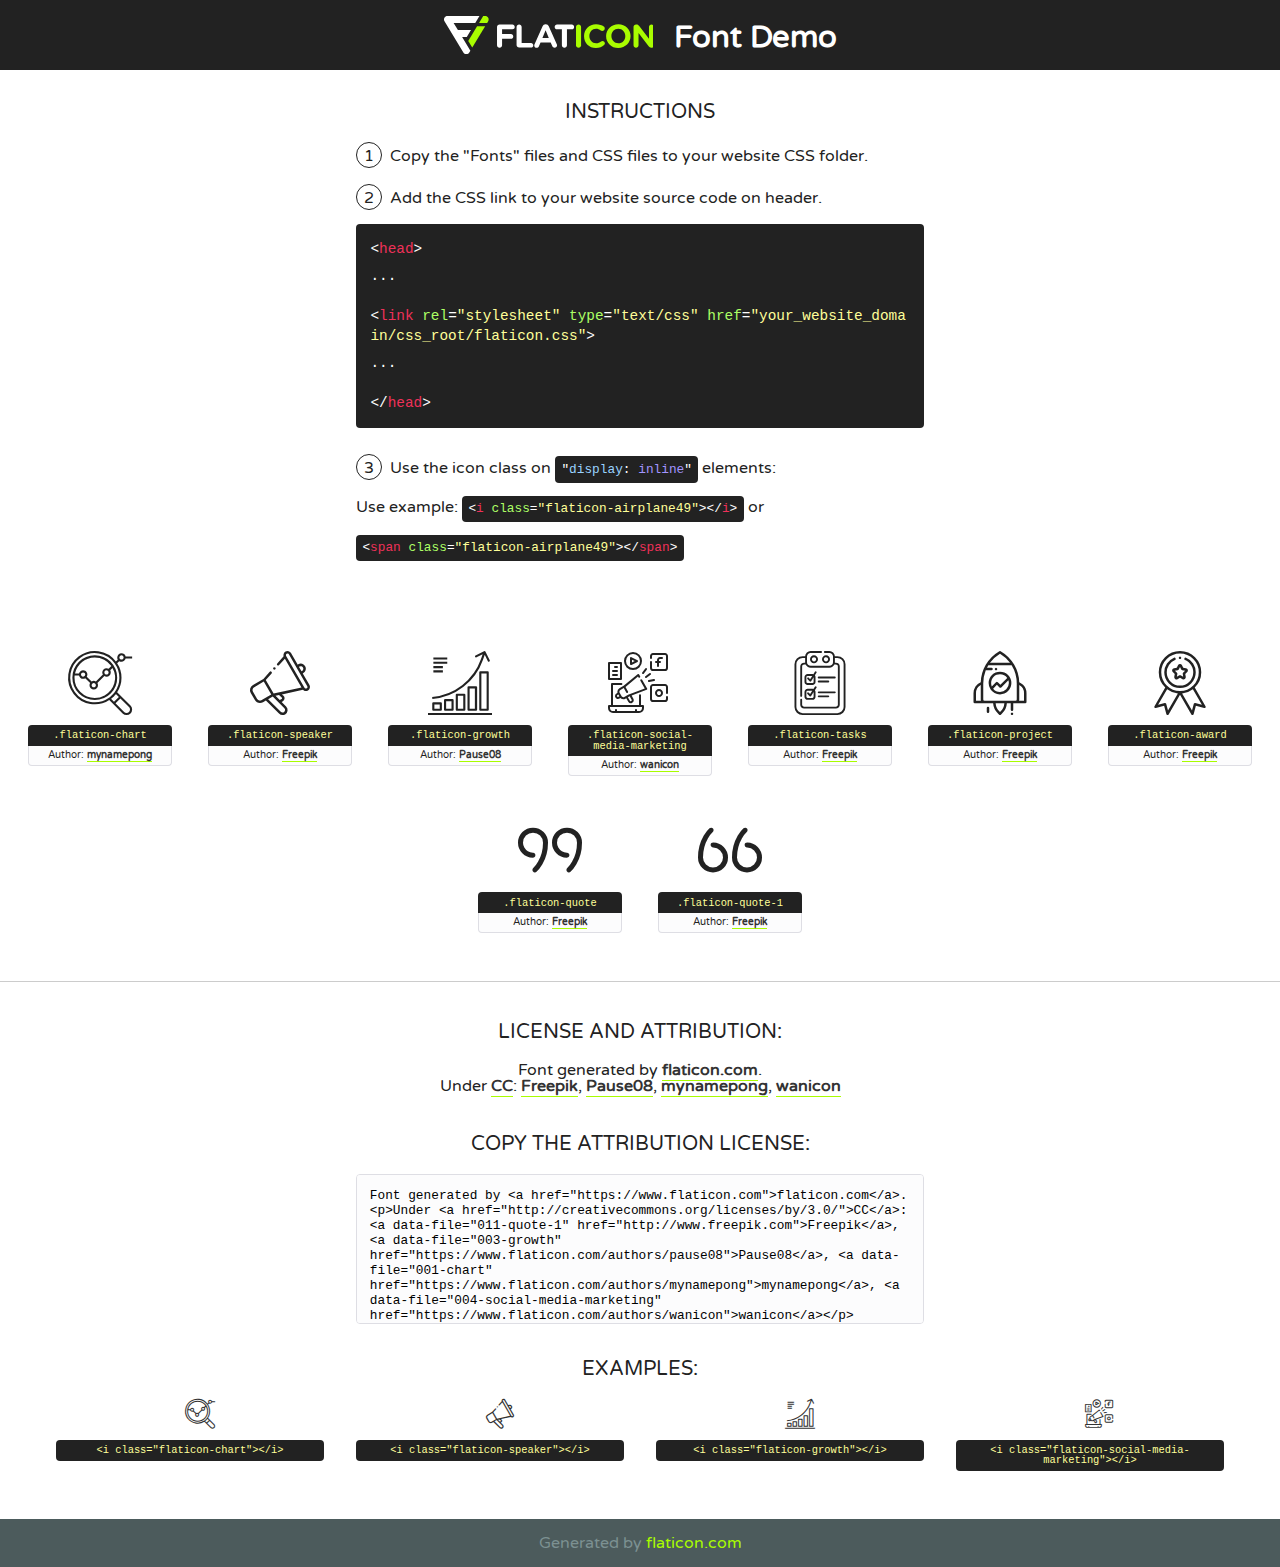
<file: assets/fonts/flaticon.html>
<!DOCTYPE html>
<!--
  Flaticon icon font: Flaticon
  Creation date: 03/02/2020 09:43
-->
<html>
<!DOCTYPE html>
<html>

<head>
    <title>Flaticon WebFont</title>
    <link href="http://fonts.googleapis.com/css?family=Varela+Round" rel="stylesheet" type="text/css" />
    <link rel="stylesheet" type="text/css" href="flaticon.css">
    <meta charset="UTF-8">
    <style>
    html, body, div, span, applet, object, iframe,
    h1, h2, h3, h4, h5, h6, p, blockquote, pre,
    a, abbr, acronym, address, big, cite, code,
    del, dfn, em, img, ins, kbd, q, s, samp,
    small, strike, strong, sub, sup, tt, var,
    b, u, i, center,
    dl, dt, dd, ol, ul, li,
    fieldset, form, label, legend,
    table, caption, tbody, tfoot, thead, tr, th, td,
    article, aside, canvas, details, embed, 
    figure, figcaption, footer, header, hgroup, 
    menu, nav, output, ruby, section, summary,
    time, mark, audio, video {
        margin: 0;
        padding: 0;
        border: 0;
        font-size: 100%;
        font: inherit;
        vertical-align: baseline;
    }
    /* HTML5 display-role reset for older browsers */
    article, aside, details, figcaption, figure, 
    footer, header, hgroup, menu, nav, section {
        display: block;
    }
    body {
        line-height: 1;
    }
    ol, ul {
        list-style: none;
    }
    blockquote, q {
        quotes: none;
    }
    blockquote:before, blockquote:after,
    q:before, q:after {
        content: '';
        content: none;
    }
    table {
        border-collapse: collapse;
        border-spacing: 0;
    }
    body {
        font-family: 'Varela Round', Helvetica, Arial, sans-serif;
        font-size: 16px;
        color: #222;
    }
    a {
        color: #333;
        border-bottom: 1px solid #a9fd00;
        font-weight: bold;
        text-decoration: none;
    }
    * {
        -moz-box-sizing: border-box;
        -webkit-box-sizing: border-box;
        box-sizing: border-box;
        margin: 0;
        padding: 0;
    }
    [class^="flaticon-"]:before, [class*=" flaticon-"]:before, [class^="flaticon-"]:after, [class*=" flaticon-"]:after {
        font-family: Flaticon;
        font-size: 30px;
        font-style: normal;
        margin-left: 20px;
        color: #333;
    }
    .wrapper {
        max-width: 600px;
        margin: auto;
        padding: 0 1em;
    }
    .title {
        font-size: 1.25em;
        text-align: center;
        margin-bottom: 1em;
        text-transform: uppercase;
    }
    header {
        text-align: center;
        background-color: #222;
        color: #fff;
        padding: 1em;
    }
    header .logo {
        width: 210px;
        height: 38px;
        display: inline-block;
        vertical-align: middle;
        margin-right: 1em;
        border: none;
    }
    header strong {
        font-size: 1.95em;
        font-weight: bold;
        vertical-align: middle;
        margin-top: 5px;
        display: inline-block;
    }
    .demo {
        margin: 2em auto;
        line-height: 1.25em;
    }
    .demo ul li {
        margin-bottom: 1em;
    }
    .demo ul li .num {
        color: #222;
        border-radius: 20px;
        display: inline-block;
        width: 26px;
        padding: 3px;
        height: 26px;
        text-align: center;
        margin-right: 0.5em;
        border: 1px solid #222;
    }
    .demo ul li code {
        background-color: #222;
        border-radius: 4px;
        padding: 0.25em 0.5em;
        display: inline-block;
        color: #fff;
        font-family: Consolas,Monaco,Lucida Console,Liberation Mono,DejaVu Sans Mono,Bitstream Vera Sans Mono,Courier New, monospace;
        font-weight: lighter;
        margin-top: 1em;
        font-size: 0.8em;
        word-break: break-all;
    }
    .demo ul li code.big {
        padding: 1em;
        font-size: 0.9em;
    }
    .demo ul li code .red {
        color: #EF3159;
    }
    .demo ul li code .green {
        color: #ACFF65;
    }
    .demo ul li code .yellow {
        color: #FFFF99;
    }
    .demo ul li code .blue {
        color: #99D3FF;
    }
    .demo ul li code .purple {
        color: #A295FF;
    }
    .demo ul li code .dots {
        margin-top: 0.5em;
        display: block;
    }
    #glyphs {
        border-bottom: 1px solid #ccc;
        padding: 2em 0;
        text-align: center;
    }
    .glyph {
        display: inline-block;
        width: 9em;
        margin: 1em;
        text-align: center;
        vertical-align: top;
        background: #FFF;
    }
    .glyph .glyph-icon {
        padding: 10px;
        display: block;
        font-family:"Flaticon";
        font-size: 64px;
        line-height: 1;
    }
    .glyph .glyph-icon:before {
        font-size: 64px;
        color: #222;
        margin-left: 0;
    }
    .class-name {
        font-size: 0.65em;
        background-color: #222;
        color: #fff;
        border-radius: 4px 4px 0 0;
        padding: 0.5em;
        color: #FFFF99;
        font-family: Consolas,Monaco,Lucida Console,Liberation Mono,DejaVu Sans Mono,Bitstream Vera Sans Mono,Courier New, monospace;
    }
    .author-name {
        font-size: 0.6em;
        background-color: #fcfcfd;
        border: 1px solid #DEDEE4;
        border-top: 0;
        border-radius: 0 0 4px 4px;
        padding: 0.5em;
    }
    .class-name:last-child {
        font-size: 10px;
        color:#888;
    }
    .class-name:last-child a {
        font-size: 10px;
        color:#555;
    }
    .class-name:last-child a:hover {
        color:#a9fd00;
    }
    .glyph > input {
        display: block;
        width: 100px;
        margin: 5px auto;
        text-align: center;
        font-size: 12px;
        cursor: text;
    }
    .glyph > input.icon-input {
        font-family:"Flaticon";
        font-size: 16px;
        margin-bottom: 10px;
    }
    .attribution .title {
        margin-top: 2em;
    }
    .attribution textarea {
        background-color: #fcfcfd;
        padding: 1em;
        border: none;
        box-shadow: none;
        border: 1px solid #DEDEE4;
        border-radius: 4px;
        resize: none;
        width: 100%;
        height: 150px;
        font-size: 0.8em;
        font-family: Consolas,Monaco,Lucida Console,Liberation Mono,DejaVu Sans Mono,Bitstream Vera Sans Mono,Courier New, monospace;
        -webkit-appearance: none;
    }
    .iconsuse {
        margin: 2em auto;
        text-align: center;
        max-width: 1200px;
    }
    .iconsuse:after {
        content: '';
        display: table;
        clear: both;
    }
    .iconsuse .image {
        float: left;
        width: 25%;
        padding: 0 1em;
    }
    .iconsuse .image p {
        margin-bottom: 1em;
    }
    .iconsuse .image span {
        display: block;
        font-size: 0.65em;
        background-color: #222;
        color: #fff;
        border-radius: 4px;
        padding: 0.5em;
        color: #FFFF99;
        margin-top: 1em;
        font-family: Consolas,Monaco,Lucida Console,Liberation Mono,DejaVu Sans Mono,Bitstream Vera Sans Mono,Courier New, monospace;
    }
    #footer {
        text-align: center;
        background-color: #4C5B5C;
        color: #7c9192;
        padding: 1em;
    }
    #footer a {
        border: none;
        color: #a9fd00;
        font-weight: normal;
    }
    @media (max-width: 960px) {
        .iconsuse .image {
            width: 50%;
        }
    }
    @media (max-width: 560px) {
        .iconsuse .image {
            width: 100%;
        }
    }
    </style>
</head>

<body class="characters-off">

    <header>
        <a href="https://www.flaticon.com" target="_blank" class="logo">
            <svg version="1.1" xmlns="http://www.w3.org/2000/svg" xmlns:xlink="http://www.w3.org/1999/xlink" xmlns:a="http://ns.adobe.com/AdobeSVGViewerExtensions/3.0/" viewBox="0 0 560.875 102.036" enable-background="new 0 0 560.875 102.036" xml:space="preserve">
                <defs>
                </defs>
                <g>
                    <g class="letters">
                        <path fill="#ffffff" d="M141.596,29.675c0-3.777,2.985-6.767,6.764-6.767h34.438c3.426,0,6.15,2.728,6.15,6.15
                        c0,3.43-2.724,6.149-6.15,6.149h-27.674v13.091h23.719c3.429,0,6.151,2.724,6.151,6.15c0,3.43-2.723,6.149-6.151,6.149h-23.719
                        v17.574c0,3.773-2.986,6.761-6.764,6.761c-3.779,0-6.764-2.989-6.764-6.761V29.675z"></path>
                        <path fill="#ffffff" d="M193.844,29.149c0-3.781,2.985-6.767,6.764-6.767c3.776,0,6.763,2.985,6.763,6.767v42.957h25.039
                        c3.426,0,6.149,2.726,6.149,6.153c0,3.425-2.723,6.15-6.149,6.15h-31.802c-3.779,0-6.764-2.986-6.764-6.768V29.149z"></path>
                        <path fill="#ffffff" d="M241.891,75.71l21.438-48.407c1.492-3.341,4.215-5.357,7.906-5.357h0.792
                        c3.686,0,6.323,2.017,7.815,5.357l21.439,48.407c0.436,0.967,0.701,1.845,0.701,2.723c0,3.602-2.809,6.501-6.414,6.501
                        c-3.161,0-5.269-1.845-6.499-4.655l-4.132-9.661h-27.059l-4.301,10.102c-1.144,2.631-3.426,4.214-6.237,4.214
                        c-3.517,0-6.24-2.81-6.24-6.325C241.1,77.64,241.451,76.677,241.891,75.71z M279.932,58.666l-8.521-20.297l-8.526,20.297H279.932
                        z"></path>
                        <path fill="#ffffff" d="M314.864,35.387H301.86c-3.429,0-6.239-2.813-6.239-6.238c0-3.429,2.811-6.24,6.239-6.24h39.533
                        c3.426,0,6.237,2.811,6.237,6.24c0,3.425-2.811,6.238-6.237,6.238h-13.001v42.785c0,3.773-2.99,6.761-6.764,6.761
                        c-3.779,0-6.764-2.989-6.764-6.761V35.387z"></path>
                        <path fill="#A9FD00" d="M352.615,29.149c0-3.781,2.985-6.767,6.767-6.767c3.774,0,6.761,2.985,6.761,6.767v49.024
                        c0,3.773-2.987,6.761-6.761,6.761c-3.781,0-6.767-2.989-6.767-6.761V29.149z"></path>
                        <path fill="#A9FD00" d="M374.132,53.836v-0.179c0-17.481,13.178-31.801,32.065-31.801c9.22,0,15.459,2.458,20.557,6.238
                        c1.402,1.054,2.637,2.985,2.637,5.357c0,3.692-2.985,6.59-6.681,6.59c-1.845,0-3.071-0.702-4.044-1.319
                        c-3.776-2.813-7.729-4.393-12.562-4.393c-10.364,0-17.831,8.611-17.831,19.154v0.173c0,10.542,7.291,19.329,17.831,19.329
                        c5.715,0,9.492-1.756,13.359-4.834c1.049-0.874,2.458-1.491,4.039-1.491c3.429,0,6.325,2.813,6.325,6.236
                        c0,2.106-1.056,3.78-2.282,4.834c-5.539,4.834-12.036,7.733-21.878,7.733C387.572,85.464,374.132,71.493,374.132,53.836z"></path>
                        <path fill="#A9FD00" d="M433.009,53.836v-0.179c0-17.481,13.79-31.801,32.766-31.801c18.981,0,32.592,14.143,32.592,31.628v0.173
                        c0,17.483-13.785,31.807-32.769,31.807C446.625,85.464,433.009,71.32,433.009,53.836z M484.224,53.836v-0.179
                        c0-10.539-7.725-19.326-18.626-19.326c-10.893,0-18.449,8.611-18.449,19.154v0.173c0,10.542,7.73,19.329,18.626,19.329
                        C476.676,72.986,484.224,64.378,484.224,53.836z"></path>
                        <path fill="#A9FD00" d="M506.233,29.321c0-3.774,2.99-6.763,6.767-6.763h1.401c3.252,0,5.183,1.583,7.029,3.953l26.093,34.265
                        V29.059c0-3.692,2.99-6.677,6.681-6.677c3.683,0,6.671,2.985,6.671,6.677v48.934c0,3.78-2.987,6.765-6.764,6.765h-0.436
                        c-3.257,0-5.188-1.581-7.034-3.953l-27.056-35.492v32.944c0,3.687-2.985,6.676-6.678,6.676c-3.683,0-6.673-2.989-6.673-6.676
                        V29.321z"></path>
                    </g>
                    <g class="insignia">
                        <path fill="#ffffff" d="M48.372,56.137h12.517l11.156-18.537H37.186L25.688,18.539h57.825L94.668,0H9.271
                        C5.925,0,2.842,1.801,1.198,4.716c-1.644,2.907-1.593,6.482,0.134,9.343l50.38,83.501c1.678,2.781,4.689,4.476,7.938,4.476
                        c3.246,0,6.257-1.695,7.935-4.476l2.898-4.804L48.372,56.137z"></path>
                        <g class="i">
                            <path fill="#A9FD00" d="M93.575,18.539h0.031v0.004l21.652,0.004l2.705-4.488c1.727-2.861,1.778-6.436,0.133-9.343
                            C116.454,1.801,113.371,0,110.026,0h-5.294L93.575,18.539z"></path>
                            <polygon fill="#A9FD00" points="88.291,27.356 64.725,66.486 75.519,84.404 109.942,27.356"></polygon>
                        </g>
                    </g>
                </g>
            </svg>
        </a>
        <strong>Font Demo</strong>
    </header>


    <section class="demo wrapper">

        <p class="title">Instructions</p>

        <ul>
            <li>
                <span class="num">1</span>Copy the "Fonts" files and CSS files to your website CSS folder.
            </li>
            <li>
                <span class="num">2</span>Add the CSS link to your website source code on header.
                <code class="big">
                    &lt;<span class="red">head</span>&gt;
                    <br/><span class="dots">...</span>
                    <br/>&lt;<span class="red">link</span> <span class="green">rel</span>=<span class="yellow">"stylesheet"</span> <span class="green">type</span>=<span class="yellow">"text/css"</span> <span class="green">href</span>=<span class="yellow">"your_website_domain/css_root/flaticon.css"</span>&gt;
                    <br/><span class="dots">...</span>
                    <br/>&lt;/<span class="red">head</span>&gt;
                </code>
            </li>

            <li>
                <p>
                    <span class="num">3</span>Use the icon class on <code>"<span class="blue">display</span>:<span class="purple"> inline</span>"</code> elements:
                    <br />
                    Use example: <code>&lt;<span class="red">i</span> <span class="green">class</span>=<span class="yellow">&quot;flaticon-airplane49&quot;</span>&gt;&lt;/<span class="red">i</span>&gt;</code> or <code>&lt;<span class="red">span</span> <span class="green">class</span>=<span class="yellow">&quot;flaticon-airplane49&quot;</span>&gt;&lt;/<span class="red">span</span>&gt;</code>
            </li>
        </ul>

    </section>




   <section id="glyphs">          
    
      
        <div class="glyph"><div class="glyph-icon flaticon-chart"></div>
            <div class="class-name">.flaticon-chart</div>
            <div class="author-name">Author: <a data-file="001-chart" href="https://www.flaticon.com/authors/mynamepong">mynamepong</a> </div> 
        </div>        
        
        <div class="glyph"><div class="glyph-icon flaticon-speaker"></div>
            <div class="class-name">.flaticon-speaker</div>
            <div class="author-name">Author: <a data-file="002-speaker" href="http://www.freepik.com">Freepik</a> </div> 
        </div>        
        
        <div class="glyph"><div class="glyph-icon flaticon-growth"></div>
            <div class="class-name">.flaticon-growth</div>
            <div class="author-name">Author: <a data-file="003-growth" href="https://www.flaticon.com/authors/pause08">Pause08</a> </div> 
        </div>        
        
        <div class="glyph"><div class="glyph-icon flaticon-social-media-marketing"></div>
            <div class="class-name">.flaticon-social-media-marketing</div>
            <div class="author-name">Author: <a data-file="004-social-media-marketing" href="https://www.flaticon.com/authors/wanicon">wanicon</a> </div> 
        </div>        
        
        <div class="glyph"><div class="glyph-icon flaticon-tasks"></div>
            <div class="class-name">.flaticon-tasks</div>
            <div class="author-name">Author: <a data-file="005-tasks" href="http://www.freepik.com">Freepik</a> </div> 
        </div>        
        
        <div class="glyph"><div class="glyph-icon flaticon-project"></div>
            <div class="class-name">.flaticon-project</div>
            <div class="author-name">Author: <a data-file="006-project" href="http://www.freepik.com">Freepik</a> </div> 
        </div>        
        
        <div class="glyph"><div class="glyph-icon flaticon-award"></div>
            <div class="class-name">.flaticon-award</div>
            <div class="author-name">Author: <a data-file="008-award" href="http://www.freepik.com">Freepik</a> </div> 
        </div>        
        
        <div class="glyph"><div class="glyph-icon flaticon-quote"></div>
            <div class="class-name">.flaticon-quote</div>
            <div class="author-name">Author: <a data-file="010-quote" href="http://www.freepik.com">Freepik</a> </div> 
        </div>        
        
        <div class="glyph"><div class="glyph-icon flaticon-quote-1"></div>
            <div class="class-name">.flaticon-quote-1</div>
            <div class="author-name">Author: <a data-file="011-quote-1" href="http://www.freepik.com">Freepik</a> </div> 
        </div>        
        

    </section>



    <section class="attribution wrapper"   style="text-align:center;">

      <div class="title">License and attribution:</div><div class="attrDiv">Font generated by <a href="https://www.flaticon.com">flaticon.com</a>. <div><p>Under <a href="http://creativecommons.org/licenses/by/3.0/">CC</a>: <a data-file="011-quote-1" href="http://www.freepik.com">Freepik</a>, <a data-file="003-growth" href="https://www.flaticon.com/authors/pause08">Pause08</a>, <a data-file="001-chart" href="https://www.flaticon.com/authors/mynamepong">mynamepong</a>, <a data-file="004-social-media-marketing" href="https://www.flaticon.com/authors/wanicon">wanicon</a></p>  </div>
      </div>
      <div class="title">Copy the Attribution License:</div>

    <textarea onclick="this.focus();this.select();">Font generated by &lt;a href=&quot;https://www.flaticon.com&quot;&gt;flaticon.com&lt;/a&gt;. <p>Under <a href="http://creativecommons.org/licenses/by/3.0/">CC</a>: <a data-file="011-quote-1" href="http://www.freepik.com">Freepik</a>, <a data-file="003-growth" href="https://www.flaticon.com/authors/pause08">Pause08</a>, <a data-file="001-chart" href="https://www.flaticon.com/authors/mynamepong">mynamepong</a>, <a data-file="004-social-media-marketing" href="https://www.flaticon.com/authors/wanicon">wanicon</a></p>  
     </textarea>

    </section>

    <section class="iconsuse">

          <div class="title">Examples:</div>            
             
            <div class="image">
                <p>
                    <i class="glyph-icon flaticon-chart"></i> 
                    <span>&lt;i class=&quot;flaticon-chart&quot;&gt;&lt;/i&gt;</span>
                </p>
            </div>
            
            <div class="image">
                <p>
                    <i class="glyph-icon flaticon-speaker"></i> 
                    <span>&lt;i class=&quot;flaticon-speaker&quot;&gt;&lt;/i&gt;</span>
                </p>
            </div>
            
            <div class="image">
                <p>
                    <i class="glyph-icon flaticon-growth"></i> 
                    <span>&lt;i class=&quot;flaticon-growth&quot;&gt;&lt;/i&gt;</span>
                </p>
            </div>
            
            <div class="image">
                <p>
                    <i class="glyph-icon flaticon-social-media-marketing"></i> 
                    <span>&lt;i class=&quot;flaticon-social-media-marketing&quot;&gt;&lt;/i&gt;</span>
                </p>
            </div>
                       
        </div>
                            
    </section>

<div id="footer">
    <div>Generated by <a href="https://www.flaticon.com">flaticon.com</a>
    </div>
</div>



</body>
</html>
</file>
<file: assets/css/flaticon.css>
/*
  	Flaticon icon font: Flaticon
  	Creation date: 03/02/2020 09:43
  	*/

@font-face {
  font-family: "Flaticon";
  src: url("../fonts/Flaticon.eot");
  src: url("../fonts/Flaticon.eot?#iefix") format("embedded-opentype"),
       url("../fonts/Flaticon.woff2") format("woff2"),
       url("../fonts/Flaticon.woff") format("woff"),
       url("../fonts/Flaticon.ttf") format("truetype"),
       url("../fonts/Flaticon.svg#Flaticon") format("svg");
  font-weight: normal;
  font-style: normal;
}

@media screen and (-webkit-min-device-pixel-ratio:0) {
  @font-face {
    font-family: "Flaticon";
    src: url("../fonts/Flaticon.svg#Flaticon") format("svg");
  }
}

[class^="flaticon-"]:before, [class*=" flaticon-"]:before,
[class^="flaticon-"]:after, [class*=" flaticon-"]:after {   
font-family: Flaticon;

}

.flaticon-chart:before { content: "\f100"; }
.flaticon-speaker:before { content: "\f101"; }
.flaticon-growth:before { content: "\f102"; }
.flaticon-social-media-marketing:before { content: "\f103"; }
.flaticon-tasks:before { content: "\f104"; }
.flaticon-project:before { content: "\f105"; }
.flaticon-award:before { content: "\f106"; }
.flaticon-quote:before { content: "\f107"; }
.flaticon-quote-1:before { content: "\f108"; }
</file>
<file: assets/css/themify-icons.css>
@font-face {
	font-family: 'themify';
	src:url('../fonts/themify.eot?-fvbane');


	src:url('../fonts/themify.eot?#iefix-fvbane') format('embedded-opentype'),
		url('../fonts/themify.woff?-fvbane') format('woff'),
		url('../fonts/themify.ttf?-fvbane') format('truetype'),
		url('../fonts/themify.svg?-fvbane#themify') format('svg');
	font-weight: normal;
	font-style: normal;
}

[class^="ti-"], [class*=" ti-"] {
	font-family: 'themify';
	speak: none;
	font-style: normal;
	font-weight: normal;
	font-variant: normal;
	text-transform: none;
	line-height: 1;

	/* Better Font Rendering =========== */
	-webkit-font-smoothing: antialiased;
	-moz-osx-font-smoothing: grayscale;
}

.ti-wand:before {
	content: "\e600";
}
.ti-volume:before {
	content: "\e601";
}
.ti-user:before {
	content: "\e602";
}
.ti-unlock:before {
	content: "\e603";
}
.ti-unlink:before {
	content: "\e604";
}
.ti-trash:before {
	content: "\e605";
}
.ti-thought:before {
	content: "\e606";
}
.ti-target:before {
	content: "\e607";
}
.ti-tag:before {
	content: "\e608";
}
.ti-tablet:before {
	content: "\e609";
}
.ti-star:before {
	content: "\e60a";
}
.ti-spray:before {
	content: "\e60b";
}
.ti-signal:before {
	content: "\e60c";
}
.ti-shopping-cart:before {
	content: "\e60d";
}
.ti-shopping-cart-full:before {
	content: "\e60e";
}
.ti-settings:before {
	content: "\e60f";
}
.ti-search:before {
	content: "\e610";
}
.ti-zoom-in:before {
	content: "\e611";
}
.ti-zoom-out:before {
	content: "\e612";
}
.ti-cut:before {
	content: "\e613";
}
.ti-ruler:before {
	content: "\e614";
}
.ti-ruler-pencil:before {
	content: "\e615";
}
.ti-ruler-alt:before {
	content: "\e616";
}
.ti-bookmark:before {
	content: "\e617";
}
.ti-bookmark-alt:before {
	content: "\e618";
}
.ti-reload:before {
	content: "\e619";
}
.ti-plus:before {
	content: "\e61a";
}
.ti-pin:before {
	content: "\e61b";
}
.ti-pencil:before {
	content: "\e61c";
}
.ti-pencil-alt:before {
	content: "\e61d";
}
.ti-paint-roller:before {
	content: "\e61e";
}
.ti-paint-bucket:before {
	content: "\e61f";
}
.ti-na:before {
	content: "\e620";
}
.ti-mobile:before {
	content: "\e621";
}
.ti-minus:before {
	content: "\e622";
}
.ti-medall:before {
	content: "\e623";
}
.ti-medall-alt:before {
	content: "\e624";
}
.ti-marker:before {
	content: "\e625";
}
.ti-marker-alt:before {
	content: "\e626";
}
.ti-arrow-up:before {
	content: "\e627";
}
.ti-arrow-right:before {
	content: "\e628";
}
.ti-arrow-left:before {
	content: "\e629";
}
.ti-arrow-down:before {
	content: "\e62a";
}
.ti-lock:before {
	content: "\e62b";
}
.ti-location-arrow:before {
	content: "\e62c";
}
.ti-link:before {
	content: "\e62d";
}
.ti-layout:before {
	content: "\e62e";
}
.ti-layers:before {
	content: "\e62f";
}
.ti-layers-alt:before {
	content: "\e630";
}
.ti-key:before {
	content: "\e631";
}
.ti-import:before {
	content: "\e632";
}
.ti-image:before {
	content: "\e633";
}
.ti-heart:before {
	content: "\e634";
}
.ti-heart-broken:before {
	content: "\e635";
}
.ti-hand-stop:before {
	content: "\e636";
}
.ti-hand-open:before {
	content: "\e637";
}
.ti-hand-drag:before {
	content: "\e638";
}
.ti-folder:before {
	content: "\e639";
}
.ti-flag:before {
	content: "\e63a";
}
.ti-flag-alt:before {
	content: "\e63b";
}
.ti-flag-alt-2:before {
	content: "\e63c";
}
.ti-eye:before {
	content: "\e63d";
}
.ti-export:before {
	content: "\e63e";
}
.ti-exchange-vertical:before {
	content: "\e63f";
}
.ti-desktop:before {
	content: "\e640";
}
.ti-cup:before {
	content: "\e641";
}
.ti-crown:before {
	content: "\e642";
}
.ti-comments:before {
	content: "\e643";
}
.ti-comment:before {
	content: "\e644";
}
.ti-comment-alt:before {
	content: "\e645";
}
.ti-close:before {
	content: "\e646";
}
.ti-clip:before {
	content: "\e647";
}
.ti-angle-up:before {
	content: "\e648";
}
.ti-angle-right:before {
	content: "\e649";
}
.ti-angle-left:before {
	content: "\e64a";
}
.ti-angle-down:before {
	content: "\e64b";
}
.ti-check:before {
	content: "\e64c";
}
.ti-check-box:before {
	content: "\e64d";
}
.ti-camera:before {
	content: "\e64e";
}
.ti-announcement:before {
	content: "\e64f";
}
.ti-brush:before {
	content: "\e650";
}
.ti-briefcase:before {
	content: "\e651";
}
.ti-bolt:before {
	content: "\e652";
}
.ti-bolt-alt:before {
	content: "\e653";
}
.ti-blackboard:before {
	content: "\e654";
}
.ti-bag:before {
	content: "\e655";
}
.ti-move:before {
	content: "\e656";
}
.ti-arrows-vertical:before {
	content: "\e657";
}
.ti-arrows-horizontal:before {
	content: "\e658";
}
.ti-fullscreen:before {
	content: "\e659";
}
.ti-arrow-top-right:before {
	content: "\e65a";
}
.ti-arrow-top-left:before {
	content: "\e65b";
}
.ti-arrow-circle-up:before {
	content: "\e65c";
}
.ti-arrow-circle-right:before {
	content: "\e65d";
}
.ti-arrow-circle-left:before {
	content: "\e65e";
}
.ti-arrow-circle-down:before {
	content: "\e65f";
}
.ti-angle-double-up:before {
	content: "\e660";
}
.ti-angle-double-right:before {
	content: "\e661";
}
.ti-angle-double-left:before {
	content: "\e662";
}
.ti-angle-double-down:before {
	content: "\e663";
}
.ti-zip:before {
	content: "\e664";
}
.ti-world:before {
	content: "\e665";
}
.ti-wheelchair:before {
	content: "\e666";
}
.ti-view-list:before {
	content: "\e667";
}
.ti-view-list-alt:before {
	content: "\e668";
}
.ti-view-grid:before {
	content: "\e669";
}
.ti-uppercase:before {
	content: "\e66a";
}
.ti-upload:before {
	content: "\e66b";
}
.ti-underline:before {
	content: "\e66c";
}
.ti-truck:before {
	content: "\e66d";
}
.ti-timer:before {
	content: "\e66e";
}
.ti-ticket:before {
	content: "\e66f";
}
.ti-thumb-up:before {
	content: "\e670";
}
.ti-thumb-down:before {
	content: "\e671";
}
.ti-text:before {
	content: "\e672";
}
.ti-stats-up:before {
	content: "\e673";
}
.ti-stats-down:before {
	content: "\e674";
}
.ti-split-v:before {
	content: "\e675";
}
.ti-split-h:before {
	content: "\e676";
}
.ti-smallcap:before {
	content: "\e677";
}
.ti-shine:before {
	content: "\e678";
}
.ti-shift-right:before {
	content: "\e679";
}
.ti-shift-left:before {
	content: "\e67a";
}
.ti-shield:before {
	content: "\e67b";
}
.ti-notepad:before {
	content: "\e67c";
}
.ti-server:before {
	content: "\e67d";
}
.ti-quote-right:before {
	content: "\e67e";
}
.ti-quote-left:before {
	content: "\e67f";
}
.ti-pulse:before {
	content: "\e680";
}
.ti-printer:before {
	content: "\e681";
}
.ti-power-off:before {
	content: "\e682";
}
.ti-plug:before {
	content: "\e683";
}
.ti-pie-chart:before {
	content: "\e684";
}
.ti-paragraph:before {
	content: "\e685";
}
.ti-panel:before {
	content: "\e686";
}
.ti-package:before {
	content: "\e687";
}
.ti-music:before {
	content: "\e688";
}
.ti-music-alt:before {
	content: "\e689";
}
.ti-mouse:before {
	content: "\e68a";
}
.ti-mouse-alt:before {
	content: "\e68b";
}
.ti-money:before {
	content: "\e68c";
}
.ti-microphone:before {
	content: "\e68d";
}
.ti-menu:before {
	content: "\e68e";
}
.ti-menu-alt:before {
	content: "\e68f";
}
.ti-map:before {
	content: "\e690";
}
.ti-map-alt:before {
	content: "\e691";
}
.ti-loop:before {
	content: "\e692";
}
.ti-location-pin:before {
	content: "\e693";
}
.ti-list:before {
	content: "\e694";
}
.ti-light-bulb:before {
	content: "\e695";
}
.ti-Italic:before {
	content: "\e696";
}
.ti-info:before {
	content: "\e697";
}
.ti-infinite:before {
	content: "\e698";
}
.ti-id-badge:before {
	content: "\e699";
}
.ti-hummer:before {
	content: "\e69a";
}
.ti-home:before {
	content: "\e69b";
}
.ti-help:before {
	content: "\e69c";
}
.ti-headphone:before {
	content: "\e69d";
}
.ti-harddrives:before {
	content: "\e69e";
}
.ti-harddrive:before {
	content: "\e69f";
}
.ti-gift:before {
	content: "\e6a0";
}
.ti-game:before {
	content: "\e6a1";
}
.ti-filter:before {
	content: "\e6a2";
}
.ti-files:before {
	content: "\e6a3";
}
.ti-file:before {
	content: "\e6a4";
}
.ti-eraser:before {
	content: "\e6a5";
}
.ti-envelope:before {
	content: "\e6a6";
}
.ti-download:before {
	content: "\e6a7";
}
.ti-direction:before {
	content: "\e6a8";
}
.ti-direction-alt:before {
	content: "\e6a9";
}
.ti-dashboard:before {
	content: "\e6aa";
}
.ti-control-stop:before {
	content: "\e6ab";
}
.ti-control-shuffle:before {
	content: "\e6ac";
}
.ti-control-play:before {
	content: "\e6ad";
}
.ti-control-pause:before {
	content: "\e6ae";
}
.ti-control-forward:before {
	content: "\e6af";
}
.ti-control-backward:before {
	content: "\e6b0";
}
.ti-cloud:before {
	content: "\e6b1";
}
.ti-cloud-up:before {
	content: "\e6b2";
}
.ti-cloud-down:before {
	content: "\e6b3";
}
.ti-clipboard:before {
	content: "\e6b4";
}
.ti-car:before {
	content: "\e6b5";
}
.ti-calendar:before {
	content: "\e6b6";
}
.ti-book:before {
	content: "\e6b7";
}
.ti-bell:before {
	content: "\e6b8";
}
.ti-basketball:before {
	content: "\e6b9";
}
.ti-bar-chart:before {
	content: "\e6ba";
}
.ti-bar-chart-alt:before {
	content: "\e6bb";
}
.ti-back-right:before {
	content: "\e6bc";
}
.ti-back-left:before {
	content: "\e6bd";
}
.ti-arrows-corner:before {
	content: "\e6be";
}
.ti-archive:before {
	content: "\e6bf";
}
.ti-anchor:before {
	content: "\e6c0";
}
.ti-align-right:before {
	content: "\e6c1";
}
.ti-align-left:before {
	content: "\e6c2";
}
.ti-align-justify:before {
	content: "\e6c3";
}
.ti-align-center:before {
	content: "\e6c4";
}
.ti-alert:before {
	content: "\e6c5";
}
.ti-alarm-clock:before {
	content: "\e6c6";
}
.ti-agenda:before {
	content: "\e6c7";
}
.ti-write:before {
	content: "\e6c8";
}
.ti-window:before {
	content: "\e6c9";
}
.ti-widgetized:before {
	content: "\e6ca";
}
.ti-widget:before {
	content: "\e6cb";
}
.ti-widget-alt:before {
	content: "\e6cc";
}
.ti-wallet:before {
	content: "\e6cd";
}
.ti-video-clapper:before {
	content: "\e6ce";
}
.ti-video-camera:before {
	content: "\e6cf";
}
.ti-vector:before {
	content: "\e6d0";
}
.ti-themify-logo:before {
	content: "\e6d1";
}
.ti-themify-favicon:before {
	content: "\e6d2";
}
.ti-themify-favicon-alt:before {
	content: "\e6d3";
}
.ti-support:before {
	content: "\e6d4";
}
.ti-stamp:before {
	content: "\e6d5";
}
.ti-split-v-alt:before {
	content: "\e6d6";
}
.ti-slice:before {
	content: "\e6d7";
}
.ti-shortcode:before {
	content: "\e6d8";
}
.ti-shift-right-alt:before {
	content: "\e6d9";
}
.ti-shift-left-alt:before {
	content: "\e6da";
}
.ti-ruler-alt-2:before {
	content: "\e6db";
}
.ti-receipt:before {
	content: "\e6dc";
}
.ti-pin2:before {
	content: "\e6dd";
}
.ti-pin-alt:before {
	content: "\e6de";
}
.ti-pencil-alt2:before {
	content: "\e6df";
}
.ti-palette:before {
	content: "\e6e0";
}
.ti-more:before {
	content: "\e6e1";
}
.ti-more-alt:before {
	content: "\e6e2";
}
.ti-microphone-alt:before {
	content: "\e6e3";
}
.ti-magnet:before {
	content: "\e6e4";
}
.ti-line-double:before {
	content: "\e6e5";
}
.ti-line-dotted:before {
	content: "\e6e6";
}
.ti-line-dashed:before {
	content: "\e6e7";
}
.ti-layout-width-full:before {
	content: "\e6e8";
}
.ti-layout-width-default:before {
	content: "\e6e9";
}
.ti-layout-width-default-alt:before {
	content: "\e6ea";
}
.ti-layout-tab:before {
	content: "\e6eb";
}
.ti-layout-tab-window:before {
	content: "\e6ec";
}
.ti-layout-tab-v:before {
	content: "\e6ed";
}
.ti-layout-tab-min:before {
	content: "\e6ee";
}
.ti-layout-slider:before {
	content: "\e6ef";
}
.ti-layout-slider-alt:before {
	content: "\e6f0";
}
.ti-layout-sidebar-right:before {
	content: "\e6f1";
}
.ti-layout-sidebar-none:before {
	content: "\e6f2";
}
.ti-layout-sidebar-left:before {
	content: "\e6f3";
}
.ti-layout-placeholder:before {
	content: "\e6f4";
}
.ti-layout-menu:before {
	content: "\e6f5";
}
.ti-layout-menu-v:before {
	content: "\e6f6";
}
.ti-layout-menu-separated:before {
	content: "\e6f7";
}
.ti-layout-menu-full:before {
	content: "\e6f8";
}
.ti-layout-media-right-alt:before {
	content: "\e6f9";
}
.ti-layout-media-right:before {
	content: "\e6fa";
}
.ti-layout-media-overlay:before {
	content: "\e6fb";
}
.ti-layout-media-overlay-alt:before {
	content: "\e6fc";
}
.ti-layout-media-overlay-alt-2:before {
	content: "\e6fd";
}
.ti-layout-media-left-alt:before {
	content: "\e6fe";
}
.ti-layout-media-left:before {
	content: "\e6ff";
}
.ti-layout-media-center-alt:before {
	content: "\e700";
}
.ti-layout-media-center:before {
	content: "\e701";
}
.ti-layout-list-thumb:before {
	content: "\e702";
}
.ti-layout-list-thumb-alt:before {
	content: "\e703";
}
.ti-layout-list-post:before {
	content: "\e704";
}
.ti-layout-list-large-image:before {
	content: "\e705";
}
.ti-layout-line-solid:before {
	content: "\e706";
}
.ti-layout-grid4:before {
	content: "\e707";
}
.ti-layout-grid3:before {
	content: "\e708";
}
.ti-layout-grid2:before {
	content: "\e709";
}
.ti-layout-grid2-thumb:before {
	content: "\e70a";
}
.ti-layout-cta-right:before {
	content: "\e70b";
}
.ti-layout-cta-left:before {
	content: "\e70c";
}
.ti-layout-cta-center:before {
	content: "\e70d";
}
.ti-layout-cta-btn-right:before {
	content: "\e70e";
}
.ti-layout-cta-btn-left:before {
	content: "\e70f";
}
.ti-layout-column4:before {
	content: "\e710";
}
.ti-layout-column3:before {
	content: "\e711";
}
.ti-layout-column2:before {
	content: "\e712";
}
.ti-layout-accordion-separated:before {
	content: "\e713";
}
.ti-layout-accordion-merged:before {
	content: "\e714";
}
.ti-layout-accordion-list:before {
	content: "\e715";
}
.ti-ink-pen:before {
	content: "\e716";
}
.ti-info-alt:before {
	content: "\e717";
}
.ti-help-alt:before {
	content: "\e718";
}
.ti-headphone-alt:before {
	content: "\e719";
}
.ti-hand-point-up:before {
	content: "\e71a";
}
.ti-hand-point-right:before {
	content: "\e71b";
}
.ti-hand-point-left:before {
	content: "\e71c";
}
.ti-hand-point-down:before {
	content: "\e71d";
}
.ti-gallery:before {
	content: "\e71e";
}
.ti-face-smile:before {
	content: "\e71f";
}
.ti-face-sad:before {
	content: "\e720";
}
.ti-credit-card:before {
	content: "\e721";
}
.ti-control-skip-forward:before {
	content: "\e722";
}
.ti-control-skip-backward:before {
	content: "\e723";
}
.ti-control-record:before {
	content: "\e724";
}
.ti-control-eject:before {
	content: "\e725";
}
.ti-comments-smiley:before {
	content: "\e726";
}
.ti-brush-alt:before {
	content: "\e727";
}
.ti-youtube:before {
	content: "\e728";
}
.ti-vimeo:before {
	content: "\e729";
}
.ti-twitter:before {
	content: "\e72a";
}
.ti-time:before {
	content: "\e72b";
}
.ti-tumblr:before {
	content: "\e72c";
}
.ti-skype:before {
	content: "\e72d";
}
.ti-share:before {
	content: "\e72e";
}
.ti-share-alt:before {
	content: "\e72f";
}
.ti-rocket:before {
	content: "\e730";
}
.ti-pinterest:before {
	content: "\e731";
}
.ti-new-window:before {
	content: "\e732";
}
.ti-microsoft:before {
	content: "\e733";
}
.ti-list-ol:before {
	content: "\e734";
}
.ti-linkedin:before {
	content: "\e735";
}
.ti-layout-sidebar-2:before {
	content: "\e736";
}
.ti-layout-grid4-alt:before {
	content: "\e737";
}
.ti-layout-grid3-alt:before {
	content: "\e738";
}
.ti-layout-grid2-alt:before {
	content: "\e739";
}
.ti-layout-column4-alt:before {
	content: "\e73a";
}
.ti-layout-column3-alt:before {
	content: "\e73b";
}
.ti-layout-column2-alt:before {
	content: "\e73c";
}
.ti-instagram:before {
	content: "\e73d";
}
.ti-google:before {
	content: "\e73e";
}
.ti-github:before {
	content: "\e73f";
}
.ti-flickr:before {
	content: "\e740";
}
.ti-facebook:before {
	content: "\e741";
}
.ti-dropbox:before {
	content: "\e742";
}
.ti-dribbble:before {
	content: "\e743";
}
.ti-apple:before {
	content: "\e744";
}
.ti-android:before {
	content: "\e745";
}
.ti-save:before {
	content: "\e746";
}
.ti-save-alt:before {
	content: "\e747";
}
.ti-yahoo:before {
	content: "\e748";
}
.ti-wordpress:before {
	content: "\e749";
}
.ti-vimeo-alt:before {
	content: "\e74a";
}
.ti-twitter-alt:before {
	content: "\e74b";
}
.ti-tumblr-alt:before {
	content: "\e74c";
}
.ti-trello:before {
	content: "\e74d";
}
.ti-stack-overflow:before {
	content: "\e74e";
}
.ti-soundcloud:before {
	content: "\e74f";
}
.ti-sharethis:before {
	content: "\e750";
}
.ti-sharethis-alt:before {
	content: "\e751";
}
.ti-reddit:before {
	content: "\e752";
}
.ti-pinterest-alt:before {
	content: "\e753";
}
.ti-microsoft-alt:before {
	content: "\e754";
}
.ti-linux:before {
	content: "\e755";
}
.ti-jsfiddle:before {
	content: "\e756";
}
.ti-joomla:before {
	content: "\e757";
}
.ti-html5:before {
	content: "\e758";
}
.ti-flickr-alt:before {
	content: "\e759";
}
.ti-email:before {
	content: "\e75a";
}
.ti-drupal:before {
	content: "\e75b";
}
.ti-dropbox-alt:before {
	content: "\e75c";
}
.ti-css3:before {
	content: "\e75d";
}
.ti-rss:before {
	content: "\e75e";
}
.ti-rss-alt:before {
	content: "\e75f";
}
</file>
<file: assets/css/nice-select.css>
.nice-select {
  -webkit-tap-highlight-color: transparent;
  background-color: #fff;
  border-radius: 5px;
  border: solid 1px #e8e8e8;
  box-sizing: border-box;
  clear: both;
  cursor: pointer;
  display: block;
  float: left;
  font-family: inherit;
  font-size: 14px;
  font-weight: normal;
  height: 42px;
  line-height: 40px;
  outline: none;
  padding-left: 18px;
  padding-right: 30px;
  position: relative;
  text-align: left !important;
  -webkit-transition: all 0.2s ease-in-out;
  transition: all 0.2s ease-in-out;
  -webkit-user-select: none;
     -moz-user-select: none;
      -ms-user-select: none;
          user-select: none;
  white-space: nowrap;
  width: auto; }
  .nice-select:hover {
    border-color: #dbdbdb; }
  .nice-select:active, .nice-select.open, .nice-select:focus {
    border-color: #999; }
  .nice-select:after {
    border-bottom: 2px solid #999;
    border-right: 2px solid #999;
    content: '';
    display: block;
    height: 5px;
    margin-top: -4px;
    pointer-events: none;
    position: absolute;
    right: 12px;
    top: 50%;
    -webkit-transform-origin: 66% 66%;
        -ms-transform-origin: 66% 66%;
            transform-origin: 66% 66%;
    -webkit-transform: rotate(45deg);
        -ms-transform: rotate(45deg);
            transform: rotate(45deg);
    -webkit-transition: all 0.15s ease-in-out;
    transition: all 0.15s ease-in-out;
    width: 5px; }
  .nice-select.open:after {
    -webkit-transform: rotate(-135deg);
        -ms-transform: rotate(-135deg);
            transform: rotate(-135deg); }
  .nice-select.open .list {
    opacity: 1;
    pointer-events: auto;
    -webkit-transform: scale(1) translateY(0);
        -ms-transform: scale(1) translateY(0);
            transform: scale(1) translateY(0); }
  .nice-select.disabled {
    border-color: #ededed;
    color: #999;
    pointer-events: none; }
    .nice-select.disabled:after {
      border-color: #cccccc; }
  .nice-select.wide {
    width: 100%; }
    .nice-select.wide .list {
      left: 0 !important;
      right: 0 !important; }
  .nice-select.right {
    float: right; }
    .nice-select.right .list {
      left: auto;
      right: 0; }
  .nice-select.small {
    font-size: 12px;
    height: 36px;
    line-height: 34px; }
    .nice-select.small:after {
      height: 4px;
      width: 4px; }
    .nice-select.small .option {
      line-height: 34px;
      min-height: 34px; }
  .nice-select .list {
    background-color: #fff;
    border-radius: 5px;
    box-shadow: 0 0 0 1px rgba(68, 68, 68, 0.11);
    box-sizing: border-box;
    margin-top: 4px;
    opacity: 0;
    overflow: hidden;
    padding: 0;
    pointer-events: none;
    position: absolute;
    top: 100%;
    left: 0;
    -webkit-transform-origin: 50% 0;
        -ms-transform-origin: 50% 0;
            transform-origin: 50% 0;
    -webkit-transform: scale(0.75) translateY(-21px);
        -ms-transform: scale(0.75) translateY(-21px);
            transform: scale(0.75) translateY(-21px);
    -webkit-transition: all 0.2s cubic-bezier(0.5, 0, 0, 1.25), opacity 0.15s ease-out;
    transition: all 0.2s cubic-bezier(0.5, 0, 0, 1.25), opacity 0.15s ease-out;
    z-index: 9; }
    .nice-select .list:hover .option:not(:hover) {
      background-color: transparent !important; }
  .nice-select .option {
    cursor: pointer;
    font-weight: 400;
    line-height: 40px;
    list-style: none;
    min-height: 40px;
    outline: none;
    padding-left: 18px;
    padding-right: 29px;
    text-align: left;
    -webkit-transition: all 0.2s;
    transition: all 0.2s; }
    .nice-select .option:hover, .nice-select .option.focus, .nice-select .option.selected.focus {
      background-color: #f6f6f6; }
    .nice-select .option.selected {
      font-weight: bold; }
    .nice-select .option.disabled {
      background-color: transparent;
      color: #999;
      cursor: default; }

.no-csspointerevents .nice-select .list {
  display: none; }

.no-csspointerevents .nice-select.open .list {
  display: block; }
</file>
<file: assets/css/style.css>
@import url("https://fonts.googleapis.com/css?family=Playfair+Display|Poppins:100i,200,300,400,500,600,700,800,900&display=swap");
.white-bg {
    background: #ffffff;
}
.gray-bg {
    background: #f5f5f5;
}
.gray-bg {
    background: #f7f7fd;
}
.white-bg {
    background: #fff;
}
.black-bg {
    background: #16161a;
}
.theme-bg {
    background: #800098;
}
.brand-bg {
    background: #f1f4fa;
}
.testimonial-bg {
    background: #f9fafc;
}
.white-color {
    color: #fff;
}
.black-color {
    color: #16161a;
}
.theme-color {
    color: #800098;
}
.boxed-btn {
    background: #fff;
    color: #800098 !important;
    display: inline-block;
    padding: 18px 44px;
    font-family: "Playfair Display", serif;
    font-size: 14px;
    font-weight: 400;
    border: 0;
    border: 1px solid #800098;
    letter-spacing: 3px;
    text-align: center;
    color: #800098;
    text-transform: uppercase;
    cursor: pointer;
}

.boxed-btn:hover {
    background: #800098;
    color: #fff !important;
    border: 1px solid #800098;
}
.boxed-btn:focus {
    outline: none;
}
.boxed-btn.large-width {
    width: 220px;
}
[data-overlay] {
    position: relative;
    background-size: cover;
    background-repeat: no-repeat;
    background-position: center center;
}
[data-overlay]::before {
    position: absolute;
    left: 0;
    top: 0;
    right: 0;
    bottom: 0;
    content: "";
}
[data-opacity="1"]::before {
    opacity: 0.1;
}
[data-opacity="2"]::before {
    opacity: 0.2;
}
[data-opacity="3"]::before {
    opacity: 0.3;
}
[data-opacity="4"]::before {
    opacity: 0.4;
}
[data-opacity="5"]::before {
    opacity: 0.5;
}
[data-opacity="6"]::before {
    opacity: 0.6;
}
[data-opacity="7"]::before {
    opacity: 0.7;
}
[data-opacity="8"]::before {
    opacity: 0.8;
}
[data-opacity="9"]::before {
    opacity: 0.9;
}
body {
    font-family: "Poppins", sans-serif;
    font-weight: normal;
    font-style: normal;
}
h1,
h2,
h3,
h3,
h4,
h5,
h6 {
    font-family: "Playfair Display", serif;
    color: #362d2b;
    margin-top: 0px;
    font-style: normal;
    font-weight: 500;
    text-transform: normal;
}
p {
    font-family: "Poppins", sans-serif;
    color: #978e98;
    font-size: 16px;
    line-height: 30px;
    margin-bottom: 15px;
    font-weight: normal;
}
.bg-img-1 {
    background-image: url(../img/slider/slider-img-1.jpg);
}
.bg-img-2 {
    background-image: url(../img/background-img/bg-img-2.jpg);
}
.cta-bg-1 {
    background-image: url(../img/background-img/bg-img-3.jpg);
}
.img {
    max-width: 100%;
    -webkit-transition: all 0.3s ease-out 0s;
    -moz-transition: all 0.3s ease-out 0s;
    -ms-transition: all 0.3s ease-out 0s;
    -o-transition: all 0.3s ease-out 0s;
    transition: all 0.3s ease-out 0s;
}
.f-left {
    float: left;
}
.f-right {
    float: right;
}
.fix {
    overflow: hidden;
}
.clear {
    clear: both;
}
a,
.button {
    -webkit-transition: all 0.3s ease-out 0s;
    -moz-transition: all 0.3s ease-out 0s;
    -ms-transition: all 0.3s ease-out 0s;
    -o-transition: all 0.3s ease-out 0s;
    transition: all 0.3s ease-out 0s;
}
a:focus,
.button:focus {
    text-decoration: none;
    outline: none;
}
a {
    color: #635c5c;
}
a:hover {
    color: #fff;
}
a:focus,
a:hover,
.portfolio-cat a:hover,
.footer -menu li a:hover {
    text-decoration: none;
}
a,
button {
    color: #fff;
    outline: medium none;
}
button:focus,
input:focus,
input:focus,
textarea,
textarea:focus {
    outline: 0;
}
.uppercase {
    text-transform: uppercase;
}
input:focus::-moz-placeholder {
    opacity: 0;
    -webkit-transition: 0.4s;
    -o-transition: 0.4s;
    transition: 0.4s;
}
.capitalize {
    text-transform: capitalize;
}
h1 a,
h2 a,
h3 a,
h4 a,
h5 a,
h6 a {
    color: inherit;
}
ul {
    margin: 0px;
    padding: 0px;
}
li {
    list-style: none;
}
hr {
    border-bottom: 1px solid #eceff8;
    border-top: 0 none;
    margin: 30px 0;
    padding: 0;
}
.theme-overlay {
    position: relative;
}
.theme-overlay::before {
    background: #1696e7 none repeat scroll 0 0;
    content: "";
    height: 100%;
    left: 0;
    opacity: 0.6;
    position: absolute;
    top: 0;
    width: 100%;
}
.overlay {
    position: relative;
    z-index: 0;
}
.overlay::before {
    position: absolute;
    content: "";
    top: 0;
    left: 0;
    width: 100%;
    height: 100%;
    z-index: -1;
}
.overlay2 {
    position: relative;
    z-index: 0;
}
.overlay2::before {
    position: absolute;
    content: "";
    background-color: #2e2200;
    top: 0;
    left: 0;
    width: 100%;
    height: 100%;
    z-index: -1;
    opacity: 0.5;
}
.section-padding {
    padding-top: 120px;
    padding-bottom: 120px;
}
.separator {
    border-top: 1px solid #f2f2f2;
}
.mb-90 {
    margin-bottom: 90px;
}
@media (max-width: 767px) {
    .mb-90 {
        margin-bottom: 30px;
    }
}
@media (min-width: 768px) and (max-width: 991px) {
    .mb-90 {
        margin-bottom: 45px;
    }
}
.owl-carousel .owl-nav div {
    background: rgba(255, 255, 255, 0.8) none repeat scroll 0 0;
    height: 40px;
    left: 20px;
    line-height: 40px;
    font-size: 22px;
    color: #646464;
    opacity: 1;
    visibility: visible;
    position: absolute;
    text-align: center;
    top: 50%;
    transform: translateY(-50%);
    transition: all 0.3s ease 0s;
    width: 40px;
}
.owl-carousel .owl-nav div.owl-next {
    left: auto;
    right: -30px;
}
.owl-carousel .owl-nav div.owl-next i {
    position: relative;
    right: 0;
    top: 1px;
}
.owl-carousel .owl-nav div.owl-prev i {
    position: relative;
    right: 1px;
    top: 0px;
}
.owl-carousel:hover .owl-nav div {
    opacity: 1;
    visibility: visible;
}
.owl-carousel:hover .owl-nav div:hover {
    color: #fff;
    background: #ff3500;
}
.btn {
    background: #800098;
    -moz-user-select: none;
    text-transform: capitalize;
    color: #fff;
    cursor: pointer;
    display: inline-block;
    font-size: 16px;
    font-weight: 400;
    letter-spacing: 1px;
    line-height: 0;
    margin-bottom: 0;
    padding: 30px 44px;
    border-radius: 5px;
    min-width: 150px;
    cursor: pointer;
    transition: color 0.4s linear;
    position: relative;
    z-index: 1;
    border: 0;
    overflow: hidden;
    margin: 0;
}
.btn::before {
    content: "";
    position: absolute;
    left: 0;
    top: 0;
    width: 100%;
    height: 100%;
    background: #620672;
    z-index: 1;
    border-radius: 5px;
    transition: transform 0.5s;
    transition-timing-function: ease;
    transform-origin: 0 0;
    transition-timing-function: cubic-bezier(0.5, 1.6, 0.4, 0.7);
    transform: scaleY(0);
}
.btn:hover::before {
    transform: scaleY(1);
    color: #fff !important;
    z-index: -1;
}
.btn2 {
    background: #800098;
    -moz-user-select: none;
    text-transform: capitalize;
    color: #fff;
    cursor: pointer;
    display: inline-block;
    font-size: 16px;
    font-weight: 400;
    letter-spacing: 1px;
    line-height: 0;
    margin-bottom: 0;
    padding: 30px 44px;
    border-radius: 5px;
    min-width: 150px;
    cursor: pointer;
    transition: color 0.4s linear;
    position: relative;
    z-index: 1;
    border: 0;
    overflow: hidden;
    margin: 0;
}
.btn2::before {
    content: "";
    position: absolute;
    left: 0;
    top: 0;
    width: 100%;
    height: 100%;
    background: #620672;
    z-index: 1;
    border-radius: 5px;
    transition: transform 0.5s;
    transition-timing-function: ease;
    transform-origin: 0 0;
    transition-timing-function: cubic-bezier(0.5, 1.6, 0.4, 0.7);
    transform: scaleX(0);
}
.btn2:hover::before {
    transform: scaleX(1);
    color: #fff !important;
    z-index: -1;
}
.header-btn {
    background: #4043bc;
    padding: 20px 11px;
    min-width: 120px;
    position: relative;
}
.header-btn::before {
    background: #ec4683;
}
.btn-ans {
    background: #fff;
    position: relative;
    color: #7b40c0;
}
.btn-ans::before {
    background: #ec4683;
    color: #7b40c0;
}
.btn.focus,
.btn:focus {
    outline: 0;
    box-shadow: none;
}
.hero-btn {
    padding: 30px 56px;
}
.border-btn {
    background: none;
    -moz-user-select: none;
    border: 2px solid #800098;
    padding: 18px 38px;
    margin: 10px;
    text-transform: capitalize;
    color: #800098;
    cursor: pointer;
    display: inline-block;
    font-size: 14px;
    font-weight: 500;
    letter-spacing: 1px;
    margin-bottom: 0;
    border-radius: 5px;
    position: relative;
    transition: color 0.4s linear;
    position: relative;
    overflow: hidden;
    margin: 0;
}
.border-btn::before {
    border: 2px solid transparent;
    content: "";
    position: absolute;
    left: 0;
    top: 0;
    width: 100%;
    height: 100%;
    background: #800098;
    z-index: -1;
    transition: transform 0.5s;
    transition-timing-function: ease;
    transform-origin: 0 0;
    transition-timing-function: cubic-bezier(0.5, 1.6, 0.4, 0.7);
    transform: scaleY(0);
}
.border-btn:hover::before {
    transform: scaleY(1);
    order: 2px solid transparent;
}
.border-btn.border-btn2 {
    padding: 17px 52px;
}
.send-btn {
    background: #800098;
    color: #fff;
    font-size: 14px;
    width: 100%;
    height: 55px;
    border: none;
    border-radius: 5px;
    cursor: pointer;
    transition: color 0.4s linear;
    position: relative;
    overflow: hidden;
    z-index: 1;
}
.send-btn::before {
    border: 2px solid transparent;
    content: "";
    position: absolute;
    left: 0;
    top: 0;
    width: 100%;
    height: 100%;
    background: #e6373d;
    color: #800098;
    z-index: -1;
    transition: transform 0.5s;
    transition-timing-function: ease;
    transform-origin: 0 0;
    transition-timing-function: cubic-bezier(0.5, 1.6, 0.4, 0.7);
    transform: scaleX(0);
}
.send-btn:hover::before {
    transform: scaleY(1);
    order: 2px solid transparent;
    color: red;
}
.breadcrumb > .active {
    color: #888;
}
#scrollUp {
    background: #800098;
    height: 50px;
    width: 50px;
    right: 31px;
    bottom: 18px;
    color: #fff;
    font-size: 20px;
    text-align: center;
    border-radius: 50%;
    line-height: 48px;
    border: 2px solid transparent;
}
@media (max-width: 767px) {
    #scrollUp {
        right: 16px;
    }
}
#scrollUp:hover {
    color: #fff;
}
.sticky-bar {
    left: 0;
    margin: auto;
    position: fixed;
    top: 0;
    width: 100%;
    -webkit-box-shadow: 0 10px 15px rgba(25, 25, 25, 0.1);
    box-shadow: 0 10px 15px rgba(25, 25, 25, 0.1);
    z-index: 9999;
    -webkit-animation: 500ms ease-in-out 0s normal none 1 running fadeInDown;
    animation: 500ms ease-in-out 0s normal none 1 running fadeInDown;
    -webkit-box-shadow: 0 10px 15px rgba(25, 25, 25, 0.1);
    background: #fff;
}
.mt-5 {
    margin-top: 5px;
}
.mt-10 {
    margin-top: 10px;
}
.mt-15 {
    margin-top: 15px;
}
.mt-20 {
    margin-top: 20px;
}
.mt-25 {
    margin-top: 25px;
}
.mt-30 {
    margin-top: 30px;
}
.mt-35 {
    margin-top: 35px;
}
.mt-40 {
    margin-top: 40px;
}
.mt-45 {
    margin-top: 45px;
}
.mt-50 {
    margin-top: 50px;
}
.mt-55 {
    margin-top: 55px;
}
.mt-60 {
    margin-top: 60px;
}
.mt-65 {
    margin-top: 65px;
}
.mt-70 {
    margin-top: 70px;
}
.mt-75 {
    margin-top: 75px;
}
.mt-80 {
    margin-top: 80px;
}
.mt-85 {
    margin-top: 85px;
}
.mt-90 {
    margin-top: 90px;
}
.mt-95 {
    margin-top: 95px;
}
.mt-100 {
    margin-top: 100px;
}
.mt-105 {
    margin-top: 105px;
}
.mt-110 {
    margin-top: 110px;
}
.mt-115 {
    margin-top: 115px;
}
.mt-120 {
    margin-top: 120px;
}
.mt-125 {
    margin-top: 125px;
}
.mt-130 {
    margin-top: 130px;
}
.mt-135 {
    margin-top: 135px;
}
.mt-140 {
    margin-top: 140px;
}
.mt-145 {
    margin-top: 145px;
}
.mt-150 {
    margin-top: 150px;
}
.mt-155 {
    margin-top: 155px;
}
.mt-160 {
    margin-top: 160px;
}
.mt-165 {
    margin-top: 165px;
}
.mt-170 {
    margin-top: 170px;
}
.mt-175 {
    margin-top: 175px;
}
.mt-180 {
    margin-top: 180px;
}
.mt-185 {
    margin-top: 185px;
}
.mt-190 {
    margin-top: 190px;
}
.mt-195 {
    margin-top: 195px;
}
.mt-200 {
    margin-top: 200px;
}
.mb-5 {
    margin-bottom: 5px;
}
.mb-10 {
    margin-bottom: 10px;
}
.mb-15 {
    margin-bottom: 15px;
}
.mb-20 {
    margin-bottom: 20px;
}
.mb-25 {
    margin-bottom: 25px;
}
.mb-30 {
    margin-bottom: 30px;
}
.mb-35 {
    margin-bottom: 35px;
}
.mb-40 {
    margin-bottom: 40px;
}
.mb-45 {
    margin-bottom: 45px;
}
.mb-50 {
    margin-bottom: 50px;
}
.mb-55 {
    margin-bottom: 55px;
}
.mb-60 {
    margin-bottom: 60px;
}
.mb-65 {
    margin-bottom: 65px;
}
.mb-70 {
    margin-bottom: 70px;
}
.mb-75 {
    margin-bottom: 75px;
}
.mb-80 {
    margin-bottom: 80px;
}
.mb-85 {
    margin-bottom: 85px;
}
.mb-90 {
    margin-bottom: 90px;
}
.mb-95 {
    margin-bottom: 95px;
}
.mb-100 {
    margin-bottom: 100px;
}
.mb-105 {
    margin-bottom: 105px;
}
.mb-110 {
    margin-bottom: 110px;
}
.mb-115 {
    margin-bottom: 115px;
}
.mb-120 {
    margin-bottom: 120px;
}
.mb-125 {
    margin-bottom: 125px;
}
.mb-130 {
    margin-bottom: 130px;
}
.mb-135 {
    margin-bottom: 135px;
}
.mb-140 {
    margin-bottom: 140px;
}
.mb-145 {
    margin-bottom: 145px;
}
.mb-150 {
    margin-bottom: 150px;
}
.mb-155 {
    margin-bottom: 155px;
}
.mb-160 {
    margin-bottom: 160px;
}
.mb-165 {
    margin-bottom: 165px;
}
.mb-170 {
    margin-bottom: 170px;
}
.mb-175 {
    margin-bottom: 175px;
}
.mb-180 {
    margin-bottom: 180px;
}
.mb-185 {
    margin-bottom: 185px;
}
.mb-190 {
    margin-bottom: 190px;
}
.mb-195 {
    margin-bottom: 195px;
}
.mb-200 {
    margin-bottom: 200px;
}
.ml-5 {
    margin-left: 5px;
}
.ml-10 {
    margin-left: 10px;
}
.ml-15 {
    margin-left: 15px;
}
.ml-20 {
    margin-left: 20px;
}
.ml-25 {
    margin-left: 25px;
}
.ml-30 {
    margin-left: 30px;
}
.ml-35 {
    margin-left: 35px;
}
.ml-40 {
    margin-left: 40px;
}
.ml-45 {
    margin-left: 45px;
}
.ml-50 {
    margin-left: 50px;
}
.ml-55 {
    margin-left: 55px;
}
.ml-60 {
    margin-left: 60px;
}
.ml-65 {
    margin-left: 65px;
}
.ml-70 {
    margin-left: 70px;
}
.ml-75 {
    margin-left: 75px;
}
.ml-80 {
    margin-left: 80px;
}
.ml-85 {
    margin-left: 85px;
}
.ml-90 {
    margin-left: 90px;
}
.ml-95 {
    margin-left: 95px;
}
.ml-100 {
    margin-left: 100px;
}
.ml-105 {
    margin-left: 105px;
}
.ml-110 {
    margin-left: 110px;
}
.ml-115 {
    margin-left: 115px;
}
.ml-120 {
    margin-left: 120px;
}
.ml-125 {
    margin-left: 125px;
}
.ml-130 {
    margin-left: 130px;
}
.ml-135 {
    margin-left: 135px;
}
.ml-140 {
    margin-left: 140px;
}
.ml-145 {
    margin-left: 145px;
}
.ml-150 {
    margin-left: 150px;
}
.ml-155 {
    margin-left: 155px;
}
.ml-160 {
    margin-left: 160px;
}
.ml-165 {
    margin-left: 165px;
}
.ml-170 {
    margin-left: 170px;
}
.ml-175 {
    margin-left: 175px;
}
.ml-180 {
    margin-left: 180px;
}
.ml-185 {
    margin-left: 185px;
}
.ml-190 {
    margin-left: 190px;
}
.ml-195 {
    margin-left: 195px;
}
.ml-200 {
    margin-left: 200px;
}
.mr-5 {
    margin-right: 5px;
}
.mr-10 {
    margin-right: 10px;
}
.mr-15 {
    margin-right: 15px;
}
.mr-20 {
    margin-right: 20px;
}
.mr-25 {
    margin-right: 25px;
}
.mr-30 {
    margin-right: 30px;
}
.mr-35 {
    margin-right: 35px;
}
.mr-40 {
    margin-right: 40px;
}
.mr-45 {
    margin-right: 45px;
}
.mr-50 {
    margin-right: 50px;
}
.mr-55 {
    margin-right: 55px;
}
.mr-60 {
    margin-right: 60px;
}
.mr-65 {
    margin-right: 65px;
}
.mr-70 {
    margin-right: 70px;
}
.mr-75 {
    margin-right: 75px;
}
.mr-80 {
    margin-right: 80px;
}
.mr-85 {
    margin-right: 85px;
}
.mr-90 {
    margin-right: 90px;
}
.mr-95 {
    margin-right: 95px;
}
.mr-100 {
    margin-right: 100px;
}
.mr-105 {
    margin-right: 105px;
}
.mr-110 {
    margin-right: 110px;
}
.mr-115 {
    margin-right: 115px;
}
.mr-120 {
    margin-right: 120px;
}
.mr-125 {
    margin-right: 125px;
}
.mr-130 {
    margin-right: 130px;
}
.mr-135 {
    margin-right: 135px;
}
.mr-140 {
    margin-right: 140px;
}
.mr-145 {
    margin-right: 145px;
}
.mr-150 {
    margin-right: 150px;
}
.mr-155 {
    margin-right: 155px;
}
.mr-160 {
    margin-right: 160px;
}
.mr-165 {
    margin-right: 165px;
}
.mr-170 {
    margin-right: 170px;
}
.mr-175 {
    margin-right: 175px;
}
.mr-180 {
    margin-right: 180px;
}
.mr-185 {
    margin-right: 185px;
}
.mr-190 {
    margin-right: 190px;
}
.mr-195 {
    margin-right: 195px;
}
.mr-200 {
    margin-right: 200px;
}
.pt-5 {
    padding-top: 5px;
}
.pt-10 {
    padding-top: 10px;
}
.pt-15 {
    padding-top: 15px;
}
.pt-20 {
    padding-top: 20px;
}
.pt-25 {
    padding-top: 25px;
}
.pt-30 {
    padding-top: 30px;
}
.pt-35 {
    padding-top: 35px;
}
.pt-40 {
    padding-top: 40px;
}
.pt-45 {
    padding-top: 45px;
}
.pt-50 {
    padding-top: 50px;
}
.pt-55 {
    padding-top: 55px;
}
.pt-60 {
    padding-top: 60px;
}
.pt-65 {
    padding-top: 65px;
}
.pt-70 {
    padding-top: 70px;
}
.pt-75 {
    padding-top: 75px;
}
.pt-80 {
    padding-top: 80px;
}
.pt-85 {
    padding-top: 85px;
}
.pt-90 {
    padding-top: 90px;
}
.pt-95 {
    padding-top: 95px;
}
.pt-100 {
    padding-top: 100px;
}
.pt-105 {
    padding-top: 105px;
}
.pt-110 {
    padding-top: 110px;
}
.pt-115 {
    padding-top: 115px;
}
.pt-120 {
    padding-top: 120px;
}
.pt-125 {
    padding-top: 125px;
}
.pt-130 {
    padding-top: 130px;
}
.pt-135 {
    padding-top: 135px;
}
.pt-140 {
    padding-top: 140px;
}
.pt-145 {
    padding-top: 145px;
}
.pt-150 {
    padding-top: 150px;
}
.pt-155 {
    padding-top: 155px;
}
.pt-160 {
    padding-top: 160px;
}
.pt-165 {
    padding-top: 165px;
}
.pt-170 {
    padding-top: 170px;
}
.pt-175 {
    padding-top: 175px;
}
.pt-180 {
    padding-top: 180px;
}
.pt-185 {
    padding-top: 185px;
}
.pt-190 {
    padding-top: 190px;
}
.pt-195 {
    padding-top: 195px;
}
.pt-200 {
    padding-top: 200px;
}
.pt-260 {
    padding-top: 260px;
}
.pb-5 {
    padding-bottom: 5px;
}
.pb-10 {
    padding-bottom: 10px;
}
.pb-15 {
    padding-bottom: 15px;
}
.pb-20 {
    padding-bottom: 20px;
}
.pb-25 {
    padding-bottom: 25px;
}
.pb-30 {
    padding-bottom: 30px;
}
.pb-35 {
    padding-bottom: 35px;
}
.pb-40 {
    padding-bottom: 40px;
}
.pb-45 {
    padding-bottom: 45px;
}
.pb-50 {
    padding-bottom: 50px;
}
.pb-55 {
    padding-bottom: 55px;
}
.pb-60 {
    padding-bottom: 60px;
}
.pb-65 {
    padding-bottom: 65px;
}
.pb-70 {
    padding-bottom: 70px;
}
.pb-75 {
    padding-bottom: 75px;
}
.pb-80 {
    padding-bottom: 80px;
}
.pb-85 {
    padding-bottom: 85px;
}
.pb-90 {
    padding-bottom: 90px;
}
.pb-95 {
    padding-bottom: 95px;
}
.pb-100 {
    padding-bottom: 100px;
}
.pb-105 {
    padding-bottom: 105px;
}
.pb-110 {
    padding-bottom: 110px;
}
.pb-115 {
    padding-bottom: 115px;
}
.pb-120 {
    padding-bottom: 120px;
}
.pb-125 {
    padding-bottom: 125px;
}
.pb-130 {
    padding-bottom: 130px;
}
.pb-135 {
    padding-bottom: 135px;
}
.pb-140 {
    padding-bottom: 140px;
}
.pb-145 {
    padding-bottom: 145px;
}
.pb-150 {
    padding-bottom: 150px;
}
.pb-155 {
    padding-bottom: 155px;
}
.pb-160 {
    padding-bottom: 160px;
}
.pb-165 {
    padding-bottom: 165px;
}
.pb-170 {
    padding-bottom: 170px;
}
.pb-175 {
    padding-bottom: 175px;
}
.pb-180 {
    padding-bottom: 180px;
}
.pb-185 {
    padding-bottom: 185px;
}
.pb-190 {
    padding-bottom: 190px;
}
.pb-195 {
    padding-bottom: 195px;
}
.pb-200 {
    padding-bottom: 200px;
}
.pl-5 {
    padding-left: 5px;
}
.pl-10 {
    padding-left: 10px;
}
.pl-15 {
    padding-left: 15px;
}
.pl-20 {
    padding-left: 20px;
}
.pl-25 {
    padding-left: 25px;
}
.pl-30 {
    padding-left: 30px;
}
.pl-35 {
    padding-left: 35px;
}
.pl-40 {
    padding-left: 40px;
}
.pl-45 {
    padding-left: 45px;
}
.pl-50 {
    padding-left: 50px;
}
.pl-55 {
    padding-left: 55px;
}
.pl-60 {
    padding-left: 60px;
}
.pl-65 {
    padding-left: 65px;
}
.pl-70 {
    padding-left: 70px;
}
.pl-75 {
    padding-left: 75px;
}
.pl-80 {
    padding-left: 80px;
}
.pl-85 {
    padding-left: 85px;
}
.pl-90 {
    padding-left: 90px;
}
.pl-95 {
    padding-left: 95px;
}
.pl-100 {
    padding-left: 100px;
}
.pl-105 {
    padding-left: 105px;
}
.pl-110 {
    padding-left: 110px;
}
.pl-115 {
    padding-left: 115px;
}
.pl-120 {
    padding-left: 120px;
}
.pl-125 {
    padding-left: 125px;
}
.pl-130 {
    padding-left: 130px;
}
.pl-135 {
    padding-left: 135px;
}
.pl-140 {
    padding-left: 140px;
}
.pl-145 {
    padding-left: 145px;
}
.pl-150 {
    padding-left: 150px;
}
.pl-155 {
    padding-left: 155px;
}
.pl-160 {
    padding-left: 160px;
}
.pl-165 {
    padding-left: 165px;
}
.pl-170 {
    padding-left: 170px;
}
.pl-175 {
    padding-left: 175px;
}
.pl-180 {
    padding-left: 180px;
}
.pl-185 {
    padding-left: 185px;
}
.pl-190 {
    padding-left: 190px;
}
.pl-195 {
    padding-left: 195px;
}
.pl-200 {
    padding-left: 200px;
}
.pr-5 {
    padding-right: 5px;
}
.pr-10 {
    padding-right: 10px;
}
.pr-15 {
    padding-right: 15px;
}
.pr-20 {
    padding-right: 20px;
}
.pr-25 {
    padding-right: 25px;
}
.pr-30 {
    padding-right: 30px;
}
.pr-35 {
    padding-right: 35px;
}
.pr-40 {
    padding-right: 40px;
}
.pr-45 {
    padding-right: 45px;
}
.pr-50 {
    padding-right: 50px;
}
.pr-55 {
    padding-right: 55px;
}
.pr-60 {
    padding-right: 60px;
}
.pr-65 {
    padding-right: 65px;
}
.pr-70 {
    padding-right: 70px;
}
.pr-75 {
    padding-right: 75px;
}
.pr-80 {
    padding-right: 80px;
}
.pr-85 {
    padding-right: 85px;
}
.pr-90 {
    padding-right: 90px;
}
.pr-95 {
    padding-right: 95px;
}
.pr-100 {
    padding-right: 100px;
}
.pr-105 {
    padding-right: 105px;
}
.pr-110 {
    padding-right: 110px;
}
.pr-115 {
    padding-right: 115px;
}
.pr-120 {
    padding-right: 120px;
}
.pr-125 {
    padding-right: 125px;
}
.pr-130 {
    padding-right: 130px;
}
.pr-135 {
    padding-right: 135px;
}
.pr-140 {
    padding-right: 140px;
}
.pr-145 {
    padding-right: 145px;
}
.pr-150 {
    padding-right: 150px;
}
.pr-155 {
    padding-right: 155px;
}
.pr-160 {
    padding-right: 160px;
}
.pr-165 {
    padding-right: 165px;
}
.pr-170 {
    padding-right: 170px;
}
.pr-175 {
    padding-right: 175px;
}
.pr-180 {
    padding-right: 180px;
}
.pr-185 {
    padding-right: 185px;
}
.pr-190 {
    padding-right: 190px;
}
.pr-195 {
    padding-right: 195px;
}
.pr-200 {
    padding-right: 200px;
}
.bounce-animate {
    animation-name: float-bob;
    animation-duration: 2s;
    animation-iteration-count: infinite;
    -moz-animation-name: float-bob;
    -moz-animation-duration: 2s;
    -moz-animation-iteration-count: infinite;
    -moz-animation-timing-function: linear;
    -ms-animation-name: float-bob;
    -ms-animation-duration: 2s;
    -ms-animation-iteration-count: infinite;
    -ms-animation-timing-function: linear;
    -o-animation-name: float-bob;
    -o-animation-duration: 2s;
    -o-animation-iteration-count: infinite;
    -o-animation-timing-function: linear;
}
@-webkit-keyframes float-bob {
    0% {
        -webkit-transform: translateY(-20px);
        transform: translateY(-20px);
    }
    50% {
        -webkit-transform: translateY(-10px);
        transform: translateY(-10px);
    }
    100% {
        -webkit-transform: translateY(-20px);
        transform: translateY(-20px);
    }
}
.heartbeat {
    animation: heartbeat 1s infinite alternate;
}
@-webkit-keyframes heartbeat {
    to {
        -webkit-transform: scale(1.03);
        transform: scale(1.03);
    }
}
.rotateme {
    -webkit-animation-name: rotateme;
    animation-name: rotateme;
    -webkit-animation-duration: 30s;
    animation-duration: 30s;
    -webkit-animation-iteration-count: infinite;
    animation-iteration-count: infinite;
    -webkit-animation-timing-function: linear;
    animation-timing-function: linear;
}
@keyframes rotateme {
    from {
        -webkit-transform: rotate(0deg);
        transform: rotate(0deg);
    }
    to {
        -webkit-transform: rotate(360deg);
        transform: rotate(360deg);
    }
}
@-webkit-keyframes rotateme {
    from {
        -webkit-transform: rotate(0deg);
    }
    to {
        -webkit-transform: rotate(360deg);
    }
}
.services-img::before {
    content: "";
    position: absolute;
    left: 50%;
    top: 50%;
    height: 150px;
    width: 150px;
    background: #520c0c;
    z-index: -1;
    border-radius: 50%;
    transform: translate(-50%, -50%);
    animation: pulse-border 3000ms ease-out infinite;
}
@keyframes pulse-border {
    0% {
        transform: translateX(-50%) translateY(-50%) translateZ(0) scale(1);
        opacity: 1;
    }
    100% {
        transform: translateX(-50%) translateY(-50%) translateZ(0) scale(1.5);
        opacity: 0;
    }
}
@-webkit-keyframes pulse-border {
    0% {
        transform: translateX(-50%) translateY(-50%) translateZ(0) scale(1);
        opacity: 1;
    }
    100% {
        transform: translateX(-50%) translateY(-50%) translateZ(0) scale(1.5);
        opacity: 0;
    }
}
.preloader {
    background-color: #f7f7f7;
    width: 100%;
    height: 100%;
    position: fixed;
    top: 0;
    left: 0;
    right: 0;
    bottom: 0;
    z-index: 999999;
    -webkit-transition: 0.6s;
    -o-transition: 0.6s;
    transition: 0.6s;
    margin: 0 auto;
}
.preloader .preloader-circle {
    width: 100px;
    height: 100px;
    position: relative;
    border-style: solid;
    border-width: 3px;
    border-top-color: #800098;
    border-bottom-color: transparent;
    border-left-color: transparent;
    border-right-color: transparent;
    z-index: 10;
    border-radius: 50%;
    -webkit-box-shadow: 0 1px 5px 0 rgba(35, 181, 185, 0.15);
    box-shadow: 0 1px 5px 0 rgba(35, 181, 185, 0.15);
    background-color: #ffffff;
    -webkit-animation: zoom 2000ms infinite ease;
    animation: zoom 2000ms infinite ease;
    -webkit-transition: 0.6s;
    -o-transition: 0.6s;
    transition: 0.6s;
}
.preloader .preloader-circle2 {
    border-top-color: #0078ff;
}
.preloader .preloader-img {
    position: absolute;
    top: 50%;
    z-index: 200;
    left: 0;
    right: 0;
    margin: 0 auto;
    text-align: center;
    display: inline-block;
    -webkit-transform: translateY(-50%);
    -ms-transform: translateY(-50%);
    transform: translateY(-50%);
    padding-top: 6px;
    -webkit-transition: 0.6s;
    -o-transition: 0.6s;
    transition: 0.6s;
}
.preloader .preloader-img img {
    max-width: 55px;
}
.preloader .pere-text strong {
    font-weight: 800;
    color: #dca73a;
    text-transform: uppercase;
}
@-webkit-keyframes zoom {
    0% {
        -webkit-transform: rotate(0deg);
        transform: rotate(0deg);
        -webkit-transition: 0.6s;
        -o-transition: 0.6s;
        transition: 0.6s;
    }
    100% {
        -webkit-transform: rotate(360deg);
        transform: rotate(360deg);
        -webkit-transition: 0.6s;
        -o-transition: 0.6s;
        transition: 0.6s;
    }
}
@keyframes zoom {
    0% {
        -webkit-transform: rotate(0deg);
        transform: rotate(0deg);
        -webkit-transition: 0.6s;
        -o-transition: 0.6s;
        transition: 0.6s;
    }
    100% {
        -webkit-transform: rotate(360deg);
        transform: rotate(360deg);
        -webkit-transition: 0.6s;
        -o-transition: 0.6s;
        transition: 0.6s;
    }
}
.section-padding2 {
    padding-top: 200px;
    padding-bottom: 200px;
}
@media only screen and (min-width: 1200px) and (max-width: 1600px) {
    .section-padding2 {
        padding-top: 200px;
        padding-bottom: 200px;
    }
}
@media only screen and (min-width: 992px) and (max-width: 1199px) {
    .section-padding2 {
        padding-top: 200px;
        padding-bottom: 200px;
    }
}
@media only screen and (min-width: 768px) and (max-width: 991px) {
    .section-padding2 {
        padding-top: 100px;
        padding-bottom: 100px;
    }
}
@media only screen and (min-width: 576px) and (max-width: 767px) {
    .section-padding2 {
        padding-top: 70px;
        padding-bottom: 70px;
    }
}
@media (max-width: 767px) {
    .section-padding2 {
        padding-top: 70px;
        padding-bottom: 70px;
    }
}
.story-padding {
    padding-top: 200px;
    padding-bottom: 100px;
}
@media only screen and (min-width: 1200px) and (max-width: 1600px) {
    .story-padding {
        padding-top: 200px;
        padding-bottom: 100px;
    }
}
@media only screen and (min-width: 992px) and (max-width: 1199px) {
    .story-padding {
        padding-top: 200px;
        padding-bottom: 100px;
    }
}
@media only screen and (min-width: 768px) and (max-width: 991px) {
    .story-padding {
        padding-top: 100px;
        padding-bottom: 80px;
    }
}
@media only screen and (min-width: 576px) and (max-width: 767px) {
    .story-padding {
        padding-top: 100px;
        padding-bottom: 80px;
    }
}
@media (max-width: 767px) {
    .story-padding {
        padding-top: 50px;
        padding-bottom: 30px;
    }
}
.gift-padding {
    padding-top: 160px;
    padding-bottom: 170px;
}
@media only screen and (min-width: 1200px) and (max-width: 1600px) {
    .gift-padding {
        padding-top: 160px;
        padding-bottom: 170px;
    }
}
@media only screen and (min-width: 992px) and (max-width: 1199px) {
    .gift-padding {
        padding-top: 160px;
        padding-bottom: 170px;
    }
}
@media only screen and (min-width: 768px) and (max-width: 991px) {
    .gift-padding {
        padding-top: 100px;
        padding-bottom: 100px;
    }
}
@media only screen and (min-width: 576px) and (max-width: 767px) {
    .gift-padding {
        padding-top: 100px;
        padding-bottom: 100px;
    }
}
@media (max-width: 767px) {
    .gift-padding {
        padding-top: 100px;
        padding-bottom: 100px;
    }
}
.section-padd-top30 {
    padding-top: 170px;
    padding-bottom: 200px;
}
@media only screen and (min-width: 1200px) and (max-width: 1600px) {
    .section-padd-top30 {
        padding-top: 170px;
        padding-bottom: 200px;
    }
}
@media only screen and (min-width: 992px) and (max-width: 1199px) {
    .section-padd-top30 {
        padding-top: 170px;
        padding-bottom: 200px;
    }
}
@media only screen and (min-width: 768px) and (max-width: 991px) {
    .section-padd-top30 {
        padding-top: 100px;
        padding-bottom: 160px;
    }
}
@media only screen and (min-width: 576px) and (max-width: 767px) {
    .section-padd-top30 {
        padding-top: 50px;
        padding-bottom: 90px;
    }
}
@media (max-width: 767px) {
    .section-padd-top30 {
        padding-top: 35px;
        padding-bottom: 90px;
    }
}
.testimonial-padding {
    padding-top: 157px;
    padding-bottom: 157px;
}
@media only screen and (min-width: 1200px) and (max-width: 1600px) {
    .testimonial-padding {
        padding-top: 157px;
        padding-bottom: 157px;
    }
}
@media only screen and (min-width: 992px) and (max-width: 1199px) {
    .testimonial-padding {
        padding-top: 120px;
        padding-bottom: 120px;
    }
}
@media only screen and (min-width: 768px) and (max-width: 991px) {
    .testimonial-padding {
        padding-top: 100px;
        padding-bottom: 100px;
    }
}
@media only screen and (min-width: 576px) and (max-width: 767px) {
    .testimonial-padding {
        padding-top: 80px;
        padding-bottom: 60px;
    }
}
@media (max-width: 767px) {
    .testimonial-padding {
        padding-top: 80px;
        padding-bottom: 60px;
    }
}
.footer-padding {
    padding-top: 200px;
    padding-bottom: 74px;
}
@media only screen and (min-width: 1200px) and (max-width: 1600px) {
    .footer-padding {
        padding-top: 200px;
        padding-bottom: 74px;
    }
}
@media only screen and (min-width: 992px) and (max-width: 1199px) {
    .footer-padding {
        padding-top: 70px;
        padding-bottom: 74px;
    }
}
@media only screen and (min-width: 768px) and (max-width: 991px) {
    .footer-padding {
        padding-top: 70px;
        padding-bottom: 0px;
    }
}
@media only screen and (min-width: 576px) and (max-width: 767px) {
    .footer-padding {
        padding-top: 70px;
        padding-bottom: 0px;
    }
}
@media (max-width: 767px) {
    .footer-padding {
        padding-top: 70px;
        padding-bottom: 74px;
    }
}
.white-bg {
    background: #ffffff;
}
.gray-bg {
    background: #f5f5f5;
}
.gray-bg {
    background: #f7f7fd;
}
.white-bg {
    background: #fff;
}
.black-bg {
    background: #16161a;
}
.theme-bg {
    background: #800098;
}
.brand-bg {
    background: #f1f4fa;
}
.testimonial-bg {
    background: #f9fafc;
}
.white-color {
    color: #fff;
}
.black-color {
    color: #16161a;
}
.theme-color {
    color: #800098;
}
@media only screen and (min-width: 768px) and (max-width: 991px) {
    .main-header {
        padding: 15px 0;
    }
}
@media only screen and (min-width: 576px) and (max-width: 767px) {
    .main-header {
        padding: 15px 0;
    }
}
@media (max-width: 767px) {
    .main-header {
        padding: 15px 0;
    }
}
@media only screen and (min-width: 1200px) and (max-width: 1600px) {
    .main-header .main-menu {
        margin-right: 30px;
    }
}
.main-header .main-menu ul li {
    display: inline-block;
    position: relative;
    z-index: 1;
}
.main-header .main-menu ul li a {
    color: #002e5b;
    font-weight: 400;
    padding: 39px 19px;
    font-weight: 400;
    display: block;
    font-size: 16px;
    -webkit-transition: all 0.3s ease-out 0s;
    -moz-transition: all 0.3s ease-out 0s;
    -ms-transition: all 0.3s ease-out 0s;
    -o-transition: all 0.3s ease-out 0s;
    transition: all 0.3s ease-out 0s;
    text-transform: capitalize;
}
@media only screen and (min-width: 992px) and (max-width: 1199px) {
    .main-header .main-menu ul li a {
        padding: 39px 15px;
    }
}
.main-header .main-menu ul li:hover > a {
    color: #800098;
}
.main-header .main-menu ul ul.submenu {
    position: absolute;
    width: 170px;
    background: #fff;
    left: 0;
    top: 120%;
    visibility: hidden;
    opacity: 0;
    box-shadow: 0 0 10px 3px rgba(0, 0, 0, 0.05);
    padding: 17px 0;
    border-top: 5px solid #800098;
    border-radius: 0 37px 0px 24px;
    -webkit-transition: all 0.3s ease-out 0s;
    -moz-transition: all 0.3s ease-out 0s;
    -ms-transition: all 0.3s ease-out 0s;
    -o-transition: all 0.3s ease-out 0s;
    transition: all 0.3s ease-out 0s;
}
.main-header .main-menu ul ul.submenu > li {
    margin-left: 7px;
    display: block;
}
.main-header .main-menu ul ul.submenu > li > a {
    padding: 6px 10px !important;
    font-size: 14px;
    color: #0b1c39;
    text-transform: capitalize;
}
.main-header .main-menu ul ul.submenu > li > a:hover {
    color: #800098;
    background: none;
}
.header-area .header-top .header-info-right .header-social a i {
    -webkit-transition: all 0.4s ease-out 0s;
    -moz-transition: all 0.4s ease-out 0s;
    -ms-transition: all 0.4s ease-out 0s;
    -o-transition: all 0.4s ease-out 0s;
    transition: all 0.4s ease-out 0s;
    transform: rotateY(0deg);
    -webkit-transform: rotateY(0deg);
    -moz-transform: rotateY(0deg);
    -ms-transform: rotateY(0deg);
    -o-transform: rotateY(0deg);
}
.header-area .header-top .header-info-right .header-social a:hover i {
    transform: rotateY(180deg);
    -webkit-transform: rotateY(180deg);
    -moz-transform: rotateY(180deg);
    -ms-transform: rotateY(180deg);
    -o-transform: rotateY(180deg);
}
.main-header ul > li:hover > ul.submenu {
    visibility: visible;
    opacity: 1;
    top: 100%;
}
.top-bg {
    background: #002d5b;
}
.header-sticky ul li a {
    padding: 10px 19px;
}
.header-sticky.sticky-bar.sticky .main-menu ul > li > a {
    padding: 26px 20px;
}
.slicknav_menu .slicknav_icon-bar {
    background-color: #800098 !important;
}
.slicknav_nav {
    margin-top: 0px;
}
.header-sticky.sticky-bar.sticky .header-btn .get-btn {
    padding: 20px 20px;
}
.header-area .slicknav_btn {
    top: -34px;
}
.slicknav_menu .slicknav_nav a:hover {
    background: transparent;
    color: #800098;
}
.slicknav_menu {
    background: transparent;
    margin-top: 5px !important;
}
.mobile_menu {
    position: absolute;
    right: 0px;
    width: 100%;
    z-index: 99;
}
.slider-height {
    max-height: 940px;
    height: 940px;
    background-repeat: no-repeat;
    background-position: center center;
    background-size: cover;
}
@media only screen and (min-width: 1200px) and (max-width: 1600px) {
    .slider-height {
        height: 800px;
    }
}
@media only screen and (min-width: 992px) and (max-width: 1199px) {
    .slider-height {
        height: 750px;
    }
}
@media only screen and (min-width: 768px) and (max-width: 991px) {
    .slider-height {
        height: 560px;
    }
}
@media only screen and (min-width: 576px) and (max-width: 767px) {
    .slider-height {
        height: 400px;
    }
}
@media (max-width: 767px) {
    .slider-height {
        height: 400px;
    }
}
.slider-area .hero__caption {
    position: relative;
}
.slider-area .hero__caption::before {
    position: absolute;
    content: "";
    background-image: url(../img/hero/hero_circle.png);
    background-repeat: no-repeat;
    background-size: cover;
    width: 540px;
    height: 540px;
    z-index: -1;
    -webkit-animation-name: rotateme;
    animation-name: rotateme;
    -webkit-animation-duration: 30s;
    animation-duration: 30s;
    -webkit-animation-iteration-count: infinite;
    animation-iteration-count: infinite;
    -webkit-animation-timing-function: linear;
    animation-timing-function: linear;
}
@media only screen and (min-width: 992px) and (max-width: 1199px) {
    .slider-area .hero__caption::before {
        width: 450px;
        height: 450px;
    }
}
@media only screen and (min-width: 768px) and (max-width: 991px) {
    .slider-area .hero__caption::before {
        width: 350px;
        height: 350px;
    }
}
@media only screen and (min-width: 576px) and (max-width: 767px) {
    .slider-area .hero__caption::before {
        width: 250px;
        height: 250px;
    }
}
@media (max-width: 767px) {
    .slider-area .hero__caption::before {
        width: 220px;
        height: 220px;
    }
}
@keyframes rotateme {
    from {
        -webkit-transform: rotate(0deg);
        transform: rotate(0deg);
    }
    to {
        -webkit-transform: rotate(360deg);
        transform: rotate(360deg);
    }
}
@-webkit-keyframes rotateme {
    from {
        -webkit-transform: rotate(0deg);
    }
    to {
        -webkit-transform: rotate(360deg);
    }
}
.slider-area .hero__caption.caption-bg {
    background-repeat: no-repeat;
    background-size: cover;
    height: 540px;
    width: 540px;
}
.slider-area .hero__caption .circle-caption {
    margin: auto;
}
@media only screen and (min-width: 992px) and (max-width: 1199px) {
    .slider-area .hero__caption .circle-caption {
        margin: 0;
        padding-left: 58px;
    }
}
@media only screen and (min-width: 768px) and (max-width: 991px) {
    .slider-area .hero__caption .circle-caption {
        margin: 0;
        padding-left: 65px;
    }
}
@media only screen and (min-width: 576px) and (max-width: 767px) {
    .slider-area .hero__caption .circle-caption {
        margin: 0;
        padding-left: 35px;
    }
}
@media (max-width: 767px) {
    .slider-area .hero__caption .circle-caption {
        margin: 0;
        padding-left: 22px;
    }
}
.slider-area .hero__caption .circle-caption span {
    color: #fff;
    text-transform: uppercase;
    font-size: 23px;
    font-family: "Poppins", sans-serif;
    position: relative;
    margin-bottom: 20px;
    display: inline-block;
}
@media only screen and (min-width: 576px) and (max-width: 767px) {
    .slider-area .hero__caption .circle-caption span {
        font-size: 18px;
        margin-bottom: 7px;
    }
}
@media (max-width: 767px) {
    .slider-area .hero__caption .circle-caption span {
        font-size: 18px;
        margin-bottom: 7px;
    }
}
.slider-area .hero__caption .circle-caption span::before {
    position: absolute;
    content: "";
    top: 50%;
    left: -76px;
    width: 57px;
    height: 2px;
    background: #fff;
    display: inline-block;
}
@media only screen and (min-width: 576px) and (max-width: 767px) {
    .slider-area .hero__caption .circle-caption span::before {
        display: none;
    }
}
@media (max-width: 767px) {
    .slider-area .hero__caption .circle-caption span::before {
        display: none;
    }
}
.slider-area .hero__caption .circle-caption span::after {
    position: absolute;
    content: "";
    top: 50%;
    right: -76px;
    width: 57px;
    height: 2px;
    background: #fff;
    display: inline-block;
}
@media only screen and (min-width: 576px) and (max-width: 767px) {
    .slider-area .hero__caption .circle-caption span::after {
        display: none;
    }
}
@media (max-width: 767px) {
    .slider-area .hero__caption .circle-caption span::after {
        display: none;
    }
}
.slider-area .hero__caption .circle-caption h1 {
    font-size: 65px;
    font-weight: 700;
    margin-bottom: 14px;
    color: #fff;
    font-family: "Playfair Display", serif;
    line-height: 1.2;
    text-transform: capitalize;
    margin-bottom: 30px;
}
@media only screen and (min-width: 992px) and (max-width: 1199px) {
    .slider-area .hero__caption .circle-caption h1 {
        font-size: 50px;
        line-height: 1.2;
    }
}
@media only screen and (min-width: 768px) and (max-width: 991px) {
    .slider-area .hero__caption .circle-caption h1 {
        font-size: 34px;
        line-height: 1.2;
        margin-bottom: 10px;
    }
}
@media only screen and (min-width: 576px) and (max-width: 767px) {
    .slider-area .hero__caption .circle-caption h1 {
        font-size: 30px;
        line-height: 1.4;
        margin-bottom: 8px;
    }
}
@media (max-width: 767px) {
    .slider-area .hero__caption .circle-caption h1 {
        font-size: 27px;
        line-height: 1.4;
        margin-bottom: 8px;
    }
}
.slider-area .hero__caption .circle-caption p {
    color: #fff;
    text-transform: uppercase;
    font-size: 23px;
}
@media only screen and (min-width: 768px) and (max-width: 991px) {
    .slider-area .hero__caption .circle-caption p {
        font-size: 15px;
    }
}
@media only screen and (min-width: 576px) and (max-width: 767px) {
    .slider-area .hero__caption .circle-caption p {
        font-size: 15px;
    }
}
@media (max-width: 767px) {
    .slider-area .hero__caption .circle-caption p {
        font-size: 13px;
    }
}
.slider-area .hero__img img {
    max-width: 584px;
    max-height: 607px;
}
@media only screen and (min-width: 992px) and (max-width: 1199px) {
    .slider-area .hero__img img {
        max-width: 386px;
    }
}
.hero-overly {
    position: relative;
    z-index: 0;
}
.hero-overly::before {
    position: absolute;
    content: "";
    background-color: rgba(0, 0, 0, 0.1);
    width: 100%;
    height: 100%;
    left: 0;
    top: 0;
    bottom: 0;
    right: 0;
    z-index: 1;
    background-repeat: no-repeat;
}
.slider-area .hero-cap {
    position: relative;
    z-index: 1;
}
.slider-area .hero-cap h2 {
    color: #fff;
    font-size: 50px;
    font-weight: 700;
    text-transform: capitalize;
}
.slider-height2 {
    min-height: 400px;
    background-repeat: no-repeat;
    background-position: center center;
    background-size: cover;
}
@media (max-width: 767px) {
    .slider-height2 {
        min-height: 360px;
    }
}
.services-area {
    padding-top: 270px;
}
.header2 {
    background: #fbf7f3;
}
.Our-story-area {
    position: relative;
}
.Our-story-area .story-img {
    position: relative;
    margin-left: 40px;
}
@media only screen and (min-width: 576px) and (max-width: 767px) {
    .Our-story-area .story-img {
        margin-left: 0px;
        margin-bottom: 50px;
    }
}
@media (max-width: 767px) {
    .Our-story-area .story-img {
        margin-left: 0px;
        margin-bottom: 50px;
    }
}
.Our-story-area .story-img .story-imges {
    width: 100%;
}
@media (max-width: 767px) {
    .Our-story-area .story-img .shape-flower-img {
        display: none;
    }
}
.Our-story-area .story-img .shape-flower-img .flower-top {
    position: absolute;
    bottom: -79px;
    left: -71px;
}
.Our-story-area .story-caption {
    padding-left: 48px;
    padding-right: 45px;
    padding-top: 48px;
}
@media only screen and (min-width: 1200px) and (max-width: 1600px) {
    .Our-story-area .story-caption {
        padding-left: 20px;
        padding-right: 0;
        padding-top: 48px;
    }
}
@media only screen and (min-width: 992px) and (max-width: 1199px) {
    .Our-story-area .story-caption {
        padding-left: 20px;
        padding-right: 0;
        padding-top: 20px;
    }
}
@media only screen and (min-width: 768px) and (max-width: 991px) {
    .Our-story-area .story-caption {
        padding-left: 0px;
        padding-right: 0;
        padding-top: 0px;
    }
}
@media only screen and (min-width: 576px) and (max-width: 767px) {
    .Our-story-area .story-caption {
        padding-left: 0px;
        padding-right: 0;
        padding-top: 0px;
        padding-top: 0px;
    }
}
@media (max-width: 767px) {
    .Our-story-area .story-caption {
        padding-left: 0px;
        padding-right: 0;
        padding-top: 0px;
    }
}
.Our-story-area .story-caption img {
    margin-bottom: 10px;
}
.Our-story-area .story-caption h3 {
    font-size: 40px;
    font-weight: 700;
    margin-bottom: 14px;
    color: #362d2b;
    font-family: "Playfair Display", serif;
    line-height: 1.2;
    text-transform: uppercase;
    margin-bottom: 44px;
}
@media only screen and (min-width: 992px) and (max-width: 1199px) {
    .Our-story-area .story-caption h3 {
        margin-bottom: 10px;
    }
}
.Our-story-area .story-caption .story1 {
    margin-bottom: 35px;
}
@media only screen and (min-width: 992px) and (max-width: 1199px) {
    .Our-story-area .story-caption .story1 {
        margin-bottom: 10px;
    }
}
.Our-story-area .shape-flower .flower1 {
    position: absolute;
    left: 0;
    top: 50%;
    transform: translateY(-50%);
}
.Our-story-area .shape-flower .flower2 {
    position: absolute;
    right: 0;
    top: 50%;
    transform: translateY(-50%);
}
.service-area {
    background: #fefcfa;
    padding-top: 170px;
    padding-bottom: 110px;
}
@media only screen and (min-width: 1200px) and (max-width: 1600px) {
    .service-area {
        padding-top: 170px;
        padding-bottom: 110px;
    }
}
@media only screen and (min-width: 992px) and (max-width: 1199px) {
    .service-area {
        padding-top: 140px;
        padding-bottom: 85px;
    }
}
@media only screen and (min-width: 768px) and (max-width: 991px) {
    .service-area {
        padding-top: 140px;
        padding-bottom: 85px;
    }
}
@media only screen and (min-width: 576px) and (max-width: 767px) {
    .service-area {
        padding-top: 70px;
        padding-bottom: 0px;
    }
}
@media (max-width: 767px) {
    .service-area {
        padding-top: 70px;
        padding-bottom: 0px;
    }
}
.service-area .col-lg-4:nth-child(3) .singl-services::before {
    display: none;
}
.service-area .singl-services {
    position: relative;
}
.service-area .singl-services::before {
    position: absolute;
    content: "";
    top: 50%;
    right: -17px;
    width: 2px;
    height: 75px;
    background: #e09513;
    transform: translateY(-50%);
}
@media (max-width: 767px) {
    .service-area .singl-services::before {
        display: none;
    }
}
@media only screen and (min-width: 576px) and (max-width: 767px) {
    .service-area .singl-services::before {
        display: none;
    }
}
@media only screen and (min-width: 768px) and (max-width: 991px) {
    .service-area .singl-services::before {
        display: none;
    }
}
.service-area .singl-services .top-caption h4 {
    color: #362d2b;
    font-size: 35px;
    font-weight: 400;
    line-height: 1.2;
}
.service-area .singl-services .top-caption p {
    font-family: "Playfair Display", serif;
    color: #362d2b;
    font-size: 20px;
    margin-bottom: 54px;
}
.service-area .singl-services .services-img {
    position: relative;
    z-index: 0;
}
.service-area .singl-services .services-img img {
    position: relative;
    margin-bottom: 43px;
    border: 10px solid rgba(255, 255, 255, 0.8);
    border-radius: 50%;
}
.service-area .singl-services .services-img .back-flower {
    position: absolute;
    right: 45px;
    bottom: 0;
    z-index: -1;
    top: 3px;
}
@media only screen and (min-width: 768px) and (max-width: 991px) {
    .service-area .singl-services .services-img .back-flower {
        right: 180px;
    }
}
@media only screen and (min-width: 576px) and (max-width: 767px) {
    .service-area .singl-services .services-img .back-flower {
        right: 50px;
    }
}
@media (max-width: 767px) {
    .service-area .singl-services .services-img .back-flower {
        right: 0px;
    }
}
.service-area .singl-services .services-img .back-flower img {
    margin-bottom: 0px;
    border: 0;
    border-radius: 0;
}
.service-area .singl-services .bottom-caption span {
    color: #daad9e;
    letter-spacing: 10px;
    font-size: 16px;
    font-weight: 400;
    margin-bottom: 15px;
    display: block;
}
.service-area .singl-services .bottom-caption p {
    color: #090908;
}
.section-tittle h2 {
    color: #362d2b;
    font-size: 40px;
    font-weight: 700;
    margin-bottom: 66px;
    line-height: 1.3;
    text-transform: uppercase;
}
@media (max-width: 767px) {
    .section-tittle h2 {
        font-size: 39px;
        line-height: 1.3;
    }
}
.section-tittle.tittle-form img {
    -webkit-transition: all 0.6s ease-out 0s;
    -moz-transition: all 0.6s ease-out 0s;
    -ms-transition: all 0.6s ease-out 0s;
    -o-transition: all 0.6s ease-out 0s;
    transition: all 0.6s ease-out 0s;
    position: relative;
    top: -35px;
}
.section-tittle.tittle-form h2 {
    font-size: 40px;
}
@media only screen and (min-width: 768px) and (max-width: 991px) {
    .section-tittle.tittle-form h2 {
        font-size: 34px;
        line-height: 1.3;
    }
}
@media (max-width: 767px) {
    .section-tittle.tittle-form h2 {
        font-size: 34px;
        line-height: 1.3;
    }
}
.our-memories-area {
    position: relative;
}
.our-memories-area .memory {
    -webkit-transition: all 0.4s ease-out 0s;
    -moz-transition: all 0.4s ease-out 0s;
    -ms-transition: all 0.4s ease-out 0s;
    -o-transition: all 0.4s ease-out 0s;
    transition: all 0.4s ease-out 0s;
}
.our-memories-area .memory .memories-img {
    position: relative;
}
.our-memories-area .memory .memories-img::before {
    position: absolute;
    content: "";
    background-color: rgba(0, 0, 0, 0.6);
    width: 100%;
    height: 100%;
    left: 0;
    top: 0;
    bottom: 0;
    right: 0;
    z-index: 1;
    opacity: 0;
    visibility: hidden;
    background-repeat: no-repeat;
    -webkit-transition: all 0.4s ease-out 0s;
    -moz-transition: all 0.4s ease-out 0s;
    -ms-transition: all 0.4s ease-out 0s;
    -o-transition: all 0.4s ease-out 0s;
    transition: all 0.4s ease-out 0s;
}
.our-memories-area .memory .memories-img img {
    width: 100%;
}
.our-memories-area .memory .memories-img .menorie-icon {
    position: absolute;
    top: 50%;
    left: 0;
    right: 0;
    text-align: center;
    font-weight: 800;
}
.our-memories-area .memory .memories-img .menorie-icon i {
    color: #fff;
    font-size: 20px;
    width: 40px;
    height: 40px;
    line-height: 35px;
    border: 2px solid #fff;
    font-weight: 800;
    cursor: pointer;
    position: relative;
    z-index: 2;
    display: inline-block;
    border-radius: 50%;
    opacity: 0;
    visibility: hidden;
    -webkit-transition: all 0.4s ease-out 0s;
    -moz-transition: all 0.4s ease-out 0s;
    -ms-transition: all 0.4s ease-out 0s;
    -o-transition: all 0.4s ease-out 0s;
    transition: all 0.4s ease-out 0s;
    transform: scale(0);
}
.our-memories-area .memories-shape .memories-shape1 {
    position: absolute;
    left: 0;
    top: 50%;
    transform: translateY(-50%);
    z-index: 0;
}
.our-memories-area .memories-shape .memories-shape2 {
    position: absolute;
    right: 0;
    top: 50%;
    transform: translateY(-50%);
    z-index: 0;
}
.memory:hover {
    padding: 10px;
}
.memory:hover .memories-img::before {
    opacity: 1;
    visibility: visible;
}
.memory:hover .memories-img .menorie-icon i {
    opacity: 1;
    visibility: visible;
    transform: scale(1);
}
.gift-overly {
    position: relative;
    z-index: 1;
}
.gift-overly::before {
    position: absolute;
    width: 100%;
    height: 100%;
    left: 0;
    top: 0;
    z-index: -1;
    content: "";
    background-repeat: no-repeat;
}
.gift-area {
    background-size: cover;
    background-repeat: no-repeat;
}
.gift-area .gift-caption h2 {
    font-size: 70px;
    font-weight: 700;
    margin-bottom: 14px;
    color: #362d2b;
    font-family: "Playfair Display", serif;
    line-height: 1.2;
    text-transform: capitalize;
    margin-bottom: 14px;
}
@media (max-width: 767px) {
    .gift-area .gift-caption h2 {
        font-size: 44px;
        margin-bottom: 27px;
    }
}
.gift-area .gift-caption p {
    color: #362d2b;
    font-size: 30px;
    margin-bottom: 60px;
    line-height: 1.3;
}
@media (max-width: 767px) {
    .gift-area .gift-caption p {
        font-size: 18px;
    }
}
.contact-form .form-wrapper {
    background: #fff;
    padding: 100px 70px 100px 70px;
    box-shadow: 0px 0px 86px 0px rgba(0, 0, 0, 0.06);
    position: relative;
}
@media only screen and (min-width: 1200px) and (max-width: 1600px) {
    .contact-form .form-wrapper {
        padding: 100px 82px 70px 82px;
    }
}
@media only screen and (min-width: 992px) and (max-width: 1199px) {
    .contact-form .form-wrapper {
        padding: 100px 82px 70px 82px;
    }
}
@media only screen and (min-width: 768px) and (max-width: 991px) {
    .contact-form .form-wrapper {
        padding: 100px 82px 70px 82px;
    }
}
@media only screen and (min-width: 576px) and (max-width: 767px) {
    .contact-form .form-wrapper {
        padding: 100px 34px 70px 36px;
    }
}
@media (max-width: 767px) {
    .contact-form .form-wrapper {
        padding: 100px 34px 110px 36px;
    }
}
.contact-form .form-wrapper .shape-inner-flower .top1 {
    position: absolute;
    top: 20px;
    left: 25px;
}
.contact-form .form-wrapper .shape-inner-flower .top2 {
    position: absolute;
    top: 20px;
    right: 25px;
}
.contact-form .form-wrapper .shape-inner-flower .top3 {
    position: absolute;
    bottom: 20px;
    left: 25px;
}
.contact-form .form-wrapper .shape-inner-flower .top4 {
    position: absolute;
    bottom: 20px;
    right: 25px;
}
.contact-form .form-wrapper .shape-outer-flower .outer-top {
    position: absolute;
    top: -62px;
    left: -143px;
    z-index: -1;
    -webkit-transition: all 0.6s ease-out 0s;
    -moz-transition: all 0.6s ease-out 0s;
    -ms-transition: all 0.6s ease-out 0s;
    -o-transition: all 0.6s ease-out 0s;
    transition: all 0.6s ease-out 0s;
}
.contact-form .form-wrapper .shape-outer-flower .outer-bottom {
    position: absolute;
    bottom: 2px;
    right: -133px;
    z-index: -1;
    -webkit-transition: all 0.6s ease-out 0s;
    -moz-transition: all 0.6s ease-out 0s;
    -ms-transition: all 0.6s ease-out 0s;
    -o-transition: all 0.6s ease-out 0s;
    transition: all 0.6s ease-out 0s;
}
.bg-height {
    background-position: center center;
}
.contact {
    border: 1px solid #eaedff;
    padding: 40px 10px;
}
.contact i {
    background: #8fb569;
    font-size: 40px;
    height: 150px;
    width: 150px;
    color: #ffffff;
    border-radius: 50%;
    line-height: 135px;
    border: 10px solid #fff;
    -webkit-box-shadow: 0px 16px 32px 0px rgba(206, 226, 255, 0.4);
    box-shadow: 0px 16px 32px 0px rgba(206, 226, 255, 0.4);
    margin-bottom: 30px;
}
.contact h3 {
    font-size: 26px;
    margin-bottom: 15px;
}
.contact p {
    margin: 0;
    padding: 0 50px;
}
.contact-area {
    background-position: center center;
    background-repeat: no-repeat;
}
.contact-form input {
    background: none;
    height: 60px;
    width: 100%;
    padding: 10px 25px;
    padding-right: 25px;
    padding-right: 30px;
    border: 0;
    color: #a3a3a3;
    font-weight: 500;
    text-transform: capitalize;
    border-radius: 5px;
    -webkit-border-radius: 5px;
    -moz-border-radius: 5px;
    -ms-border-radius: 5px;
    -o-border-radius: 5px;
    border: 1px solid #d9d9d9;
}
.contact-form .nice-select {
    background: none;
    height: 60px;
    width: 100%;
    border: 0;
    color: #a3a3a3;
    font-weight: 500;
    text-transform: capitalize;
    padding-top: 10px;
    border-radius: 5px;
    -webkit-border-radius: 5px;
    -moz-border-radius: 5px;
    -ms-border-radius: 5px;
    -o-border-radius: 5px;
    border: 1px solid #d9d9d9;
}
.nice-select .option {
    color: #a3a3a3;
}
.contact-form .nice-select::after {
    border-bottom: 2px solid #a3a3a3;
    border-right: 2px solid #a3a3a3;
    height: 7px;
    right: 41px;
    width: 7px;
}
.contact-form textarea {
    color: #a3a3a3;
    background: none;
    font-weight: 500;
    letter-spacing: 2px;
    text-transform: capitalize;
    height: 140px;
    width: 100%;
    padding: 30px 50px;
    border: 0;
    border-radius: 5px;
    border: 1px solid #d9d9d9;
    -webkit-border-radius: 5px;
    -moz-border-radius: 5px;
    -ms-border-radius: 5px;
    -o-border-radius: 5px;
}
@media only screen and (min-width: 768px) and (max-width: 991px) {
    .contact-form textarea {
        padding: 30px 42px;
    }
}
@media only screen and (min-width: 576px) and (max-width: 767px) {
    .contact-form textarea {
        padding: 30px 42px;
    }
}
@media (max-width: 767px) {
    .contact-form textarea {
        padding: 30px 42px;
    }
}
.contact-form .nice-select.open .list {
    width: 100%;
    border-radius: 0;
}
.contact-form .nice-select .list {
    width: 100%;
}
.contact-form input::-moz-placeholder,
.contact-form input::-moz-placeholder {
    color: #a3a3a3;
    -webkit-transition: 0.4s;
    -o-transition: 0.4s;
    transition: 0.4s;
}
.contact-form input::-moz-placeholder,
.contact-form input::placeholder {
    color: #a3a3a3;
    -webkit-transition: 0.4s;
    -o-transition: 0.4s;
    transition: 0.4s;
}
.contact-form input:focus::-webkit-input-placeholder {
    opacity: 0;
    -webkit-transition: 0.4s;
    -o-transition: 0.4s;
    transition: 0.4s;
}
.form-wrapper:hover .shape-outer-flower .outer-top {
    top: -70px;
}
.form-wrapper:hover .shape-outer-flower .outer-bottom {
    bottom: 18px;
}
.form-wrapper:hover .section-tittle.tittle-form img {
    transform: rotate(-80deg);
    position: relative;
    top: -35px;
    -webkit-transition: all 0.6s ease-out 0s;
    -moz-transition: all 0.6s ease-out 0s;
    -ms-transition: all 0.6s ease-out 0s;
    -o-transition: all 0.6s ease-out 0s;
    transition: all 0.6s ease-out 0s;
}
@media only screen and (min-width: 576px) and (max-width: 767px) {
    .submit-info {
        text-align: center;
    }
}
@media (max-width: 767px) {
    .submit-info {
        text-align: center;
    }
}
.footer-area .footer-logo {
    margin-bottom: 30px;
}
.footer-area .footer-pera .info1 {
    line-height: 1.8;
    margin-bottom: 30px;
    padding-right: 5px;
}
.footer-area .footer-pera .info2 {
    margin-bottom: 0;
}
.footer-area .footer-pera.footer-pera2 p {
    line-height: 1.9;
    padding: 0;
}
.footer-area .footer-tittle h4 {
    color: #362d2b;
    font-family: "Poppins", sans-serif;
    font-size: 18px;
    margin-bottom: 38px;
    font-weight: 500;
    text-transform: uppercase;
}
.footer-area .footer-tittle ul li {
    color: #012f5f;
    margin-bottom: 15px;
    text-transform: capitalize;
}
.footer-area .footer-tittle ul li a {
    color: #868c98;
    font-weight: 300;
}
.footer-area .footer-tittle ul li a:hover {
    color: #800098;
    padding-left: 5px;
}
.footer-area .footer-form {
    margin-top: 40px;
}
.footer-area .footer-form form {
    position: relative;
}
.footer-area .footer-form form input {
    width: 100%;
    height: 43px;
    padding: 10px 20px;
    border: 0;
    border-bottom: 1px solid #fff;
}
.footer-area .footer-form form .form-icon button {
    position: absolute;
    top: 0;
    right: 0;
    background: none;
    border: 0;
    cursor: pointer;
    padding: 13px 22px;
    background: #800098;
    line-height: 1;
}
.footer-area .info.error {
    color: #800098;
}
.footer-area .footer-social a {
    width: 40px;
    height: 40px;
    font-size: 14px;
    border: 1px solid #fafafa;
    background: #fafafa;
    display: inline-block;
    line-height: 40px;
    text-align: center;
    color: #949eb2;
    margin-right: 5px;
    -webkit-transition: all 0.4s ease-out 0s;
    -moz-transition: all 0.4s ease-out 0s;
    -ms-transition: all 0.4s ease-out 0s;
    -o-transition: all 0.4s ease-out 0s;
    transition: all 0.4s ease-out 0s;
}
.footer-area .insta-feed {
    padding-top: 5px;
    display: flex;
    flex-wrap: wrap;
}
.footer-area .insta-feed li {
    width: 33.33%;
}
.footer-area .insta-feed li img {
    width: 100%;
}
.footer-social a:hover {
    background: #800098;
}
.footer-social a:hover i {
    color: #fff;
    -webkit-transition: all 0.4s ease-out 0s;
    -moz-transition: all 0.4s ease-out 0s;
    -ms-transition: all 0.4s ease-out 0s;
    -o-transition: all 0.4s ease-out 0s;
    transition: all 0.4s ease-out 0s;
}
.footer-bottom-area .footer-border {
    border-top: 1px solid #dddddd;
    padding: 33px 0px 33px;
}
@media only screen and (min-width: 768px) and (max-width: 991px) {
    .footer-bottom-area .footer-border {
        padding: 0px 0px 20px;
    }
}
@media (max-width: 767px) {
    .footer-bottom-area .footer-border {
        padding: 0px 0px 20px;
    }
}
.footer-bottom-area .footer-copy-right p {
    font-weight: 300;
    font-size: 16px;
    line-height: 2;
    margin: 0;
}
.footer-bottom-area .footer-copy-right p i {
    color: #800098;
}
.footer-bottom-area .footer-copy-right p a {
    color: #7b40c0;
}
.footer-bottom-area .footer-copy-right p a:hover {
    color: #800098;
}
.footer-bg {
    background: #f9f7f4;
}
.hero-caption span {
    color: #fff;
    font-size: 16px;
    display: block;
    margin-bottom: 24px;
    font-weight: 600;
    padding-left: 95px;
    position: relative;
}
.hero-caption span::before {
    position: absolute;
    content: "";
    width: 75px;
    height: 3px;
    background: #800098;
    left: 0;
    top: 52%;
    transform: translateY(-50%);
}
.hero-caption h2 {
    color: #fff;
    font-size: 50px;
    font-weight: 700;
}
.latest-blog-area .area-heading {
    margin-bottom: 70px;
}
.blog_area a {
    color: "Playfair Display", serif !important;
    text-decoration: none;
    transition: 0.4s;
}
.blog_area a:hover,
.blog_area a :hover {
    background: -webkit-linear-gradient(131deg, #800098 0%, #800098 99%);
    -webkit-background-clip: text;
    -webkit-text-fill-color: transparent;
    text-decoration: none;
    transition: 0.4s;
}
.single-blog {
    overflow: hidden;
    margin-bottom: 30px;
}
.single-blog:hover {
    box-shadow: 0px 10px 20px 0px rgba(42, 34, 123, 0.1);
}
.single-blog .thumb {
    overflow: hidden;
    position: relative;
}
.single-blog .thumb:after {
    content: "";
    position: absolute;
    left: 0;
    top: 0;
    width: 100%;
    height: 100%;
    background: #000;
    opacity: 0;
    -webkit-transition: all 0.3s ease-out 0s;
    -moz-transition: all 0.3s ease-out 0s;
    -ms-transition: all 0.3s ease-out 0s;
    -o-transition: all 0.3s ease-out 0s;
    transition: all 0.3s ease-out 0s;
}
.single-blog h4 {
    border-bottom: 1px solid #dfdfdf;
    padding-bottom: 34px;
    margin-bottom: 25px;
}
.single-blog a {
    font-size: 20px;
    font-weight: 600;
}
.single-blog .date {
    color: #666666;
    text-align: left;
    display: inline-block;
    font-size: 13px;
    font-weight: 300;
}
.single-blog .tag {
    text-align: left;
    display: inline-block;
    float: left;
    font-size: 13px;
    font-weight: 300;
    margin-right: 22px;
    position: relative;
}
.single-blog .tag:after {
    content: "";
    position: absolute;
    width: 1px;
    height: 10px;
    background: #acacac;
    right: -12px;
    top: 7px;
}
@media (max-width: 1199px) {
    .single-blog .tag {
        margin-right: 8px;
    }
    .single-blog .tag:after {
        display: none;
    }
}
.single-blog .likes {
    margin-right: 16px;
}
@media (max-width: 800px) {
    .single-blog {
        margin-bottom: 30px;
    }
}
.single-blog .single-blog-content {
    padding: 30px;
}
.single-blog .single-blog-content .meta-bottom p {
    font-size: 13px;
    font-weight: 300;
}
.single-blog .single-blog-content .meta-bottom i {
    color: #fdcb9e;
    font-size: 13px;
    margin-right: 7px;
}
@media (max-width: 1199px) {
    .single-blog .single-blog-content {
        padding: 15px;
    }
}
.single-blog:hover .thumb:after {
    opacity: 0.7;
    -webkit-transition: all 0.3s ease-out 0s;
    -moz-transition: all 0.3s ease-out 0s;
    -ms-transition: all 0.3s ease-out 0s;
    -o-transition: all 0.3s ease-out 0s;
    transition: all 0.3s ease-out 0s;
}
@media (max-width: 1199px) {
    .single-blog h4 {
        transition: all 300ms linear 0s;
        border-bottom: 1px solid #dfdfdf;
        padding-bottom: 14px;
        margin-bottom: 12px;
    }
    .single-blog h4 a {
        font-size: 18px;
    }
}
.full_image.single-blog {
    position: relative;
}
.full_image.single-blog .single-blog-content {
    position: absolute;
    left: 35px;
    bottom: 0;
    opacity: 0;
    visibility: hidden;
    -webkit-transition: all 0.3s ease-out 0s;
    -moz-transition: all 0.3s ease-out 0s;
    -ms-transition: all 0.3s ease-out 0s;
    -o-transition: all 0.3s ease-out 0s;
    transition: all 0.3s ease-out 0s;
}
@media (min-width: 992px) {
    .full_image.single-blog .single-blog-content {
        bottom: 100px;
    }
}
.full_image.single-blog h4 {
    -webkit-transition: all 0.3s ease-out 0s;
    -moz-transition: all 0.3s ease-out 0s;
    -ms-transition: all 0.3s ease-out 0s;
    -o-transition: all 0.3s ease-out 0s;
    transition: all 0.3s ease-out 0s;
    border-bottom: none;
    padding-bottom: 5px;
}
.full_image.single-blog a {
    font-size: 20px;
    font-weight: 600;
}
.full_image.single-blog .date {
    color: #fff;
}
.full_image.single-blog:hover .single-blog-content {
    opacity: 1;
    visibility: visible;
    -webkit-transition: all 0.3s ease-out 0s;
    -moz-transition: all 0.3s ease-out 0s;
    -ms-transition: all 0.3s ease-out 0s;
    -o-transition: all 0.3s ease-out 0s;
    transition: all 0.3s ease-out 0s;
}
.l_blog_item .l_blog_text .date {
    margin-top: 24px;
    margin-bottom: 15px;
}
.l_blog_item .l_blog_text .date a {
    font-size: 12px;
}
.l_blog_item .l_blog_text h4 {
    font-size: 18px;
    border-bottom: 1px solid #eeeeee;
    margin-bottom: 0px;
    padding-bottom: 20px;
    -webkit-transition: all 0.3s ease-out 0s;
    -moz-transition: all 0.3s ease-out 0s;
    -ms-transition: all 0.3s ease-out 0s;
    -o-transition: all 0.3s ease-out 0s;
    transition: all 0.3s ease-out 0s;
}
.l_blog_item .l_blog_text p {
    margin-bottom: 0px;
    padding-top: 20px;
}
.causes_slider .owl-dots {
    text-align: center;
    margin-top: 80px;
}
.causes_slider .owl-dots .owl-dot {
    height: 14px;
    width: 14px;
    background: #eeeeee;
    display: inline-block;
    margin-right: 7px;
}
.causes_slider .owl-dots .owl-dot:last-child {
    margin-right: 0px;
}
.causes_item {
    background: #fff;
}
.causes_item .causes_img {
    position: relative;
}
.causes_item .causes_img .c_parcent {
    position: absolute;
    bottom: 0px;
    width: 100%;
    left: 0px;
    height: 3px;
    background: rgba(255, 255, 255, 0.5);
}
.causes_item .causes_img .c_parcent span {
    width: 70%;
    height: 3px;
    position: absolute;
    left: 0px;
    bottom: 0px;
}
.causes_item .causes_img .c_parcent span:before {
    content: "75%";
    position: absolute;
    right: -10px;
    bottom: 0px;
    color: #fff;
    padding: 0px 5px;
}
.causes_item .causes_text {
    padding: 30px 35px 40px 30px;
}
.causes_item .causes_text h4 {
    font-size: 18px;
    font-weight: 600;
    margin-bottom: 15px;
    cursor: pointer;
}
.causes_item .causes_text p {
    font-size: 14px;
    line-height: 24px;
    font-weight: 300;
    margin-bottom: 0px;
}
.causes_item .causes_bottom a {
    width: 50%;
    border: 1px solid;
    text-align: center;
    float: left;
    line-height: 50px;
    color: #fff;
    font-size: 14px;
    font-weight: 500;
}
.causes_item .causes_bottom a + a {
    border-color: #eeeeee;
    background: #fff;
    font-size: 14px;
}
.latest_blog_area {
    background: #f9f9ff;
}
.single-recent-blog-post {
    margin-bottom: 30px;
}
.single-recent-blog-post .thumb {
    overflow: hidden;
}
.single-recent-blog-post .thumb img {
    transition: all 0.7s linear;
}
.single-recent-blog-post .details {
    padding-top: 30px;
}
.single-recent-blog-post .details .sec_h4 {
    line-height: 24px;
    padding: 10px 0px 13px;
    transition: all 0.3s linear;
}
.single-recent-blog-post .date {
    font-size: 14px;
    line-height: 24px;
    font-weight: 400;
}
.single-recent-blog-post:hover img {
    transform: scale(1.23) rotate(10deg);
}
.tags .tag_btn {
    font-size: 12px;
    font-weight: 500;
    line-height: 20px;
    border: 1px solid #eeeeee;
    display: inline-block;
    padding: 1px 18px;
    text-align: center;
}
.tags .tag_btn + .tag_btn {
    margin-left: 2px;
}
.blog_categorie_area {
    padding-top: 30px;
    padding-bottom: 30px;
}
@media (min-width: 900px) {
    .blog_categorie_area {
        padding-top: 80px;
        padding-bottom: 80px;
    }
}
@media (min-width: 1100px) {
    .blog_categorie_area {
        padding-top: 120px;
        padding-bottom: 120px;
    }
}
.categories_post {
    position: relative;
    text-align: center;
    cursor: pointer;
}
.categories_post img {
    max-width: 100%;
}
.categories_post .categories_details {
    position: absolute;
    top: 20px;
    left: 20px;
    right: 20px;
    bottom: 20px;
    background: rgba(34, 34, 34, 0.75);
    color: #fff;
    transition: all 0.3s linear;
    display: flex;
    align-items: center;
    justify-content: center;
}
.categories_post .categories_details h5 {
    margin-bottom: 0px;
    font-size: 18px;
    line-height: 26px;
    text-transform: uppercase;
    color: #fff;
    position: relative;
}
.categories_post .categories_details p {
    font-weight: 300;
    font-size: 14px;
    line-height: 26px;
    margin-bottom: 0px;
}
.categories_post .categories_details .border_line {
    margin: 10px 0px;
    background: #fff;
    width: 100%;
    height: 1px;
}
.categories_post:hover .categories_details {
    background: rgba(222, 99, 32, 0.85);
}
.blog_item {
    margin-bottom: 50px;
}
.blog_details {
    padding: 30px 0 20px 10px;
    box-shadow: 0px 10px 20px 0px rgba(221, 221, 221, 0.3);
}
@media (min-width: 768px) {
    .blog_details {
        padding: 60px 30px 35px 35px;
    }
}
.blog_details p {
    margin-bottom: 30px;
}
.blog_details a {
    color: #ff8b23;
}
.blog_details a:hover {
    color: #800098;
}
.blog_details h2 {
    font-size: 18px;
    font-weight: 600;
    margin-bottom: 8px;
}
@media (min-width: 768px) {
    .blog_details h2 {
        font-size: 24px;
        margin-bottom: 15px;
    }
}
.blog-info-link li {
    float: left;
    font-size: 14px;
}
.blog-info-link li a {
    color: #999999;
}
.blog-info-link li i,
.blog-info-link li span {
    font-size: 13px;
    margin-right: 5px;
}
.blog-info-link li::after {
    content: "|";
    padding-left: 10px;
    padding-right: 10px;
}
.blog-info-link li:last-child::after {
    display: none;
}
.blog-info-link::after {
    content: "";
    display: block;
    clear: both;
    display: table;
}
.blog_item_img {
    position: relative;
}
.blog_item_img .blog_item_date {
    position: absolute;
    bottom: -10px;
    left: 10px;
    display: block;
    color: #fff;
    background-color: #800098;
    padding: 8px 15px;
    border-radius: 5px;
}
@media (min-width: 768px) {
    .blog_item_img .blog_item_date {
        bottom: -20px;
        left: 40px;
        padding: 13px 30px;
    }
}
.blog_item_img .blog_item_date h3 {
    font-size: 22px;
    font-weight: 600;
    color: #fff;
    margin-bottom: 0;
    line-height: 1.2;
}
@media (min-width: 768px) {
    .blog_item_img .blog_item_date h3 {
        font-size: 30px;
    }
}
.blog_item_img .blog_item_date p {
    font-size: 18px;
    margin-bottom: 0;
    color: #fff;
}
@media (min-width: 768px) {
    .blog_item_img .blog_item_date p {
        font-size: 18px;
    }
}
.blog_right_sidebar .widget_title {
    font-size: 20px;
    margin-bottom: 40px;
}
.blog_right_sidebar .widget_title::after {
    content: "";
    display: block;
    padding-top: 15px;
    border-bottom: 1px solid #f0e9ff;
}
.blog_right_sidebar .single_sidebar_widget {
    background: #fbf9ff;
    padding: 30px;
    margin-bottom: 30px;
}
.blog_right_sidebar .single_sidebar_widget .btn_1 {
    margin-top: 0px;
}
.blog_right_sidebar .search_widget .form-control {
    height: 50px;
    border-color: #f0e9ff;
    font-size: 13px;
    color: #999999;
    padding-left: 20px;
    border-radius: 0;
    border-right: 0;
}
.blog_right_sidebar .search_widget .form-control::placeholder {
    color: #999999;
}
.blog_right_sidebar .search_widget .form-control:focus {
    border-color: #f0e9ff;
    outline: 0;
    box-shadow: none;
}
.blog_right_sidebar .search_widget .input-group button {
    background: #800098;
    border-left: 0;
    border: 1px solid #f0e9ff;
    padding: 4px 15px;
    border-left: 0;
    cursor: pointer;
}
.blog_right_sidebar .search_widget .input-group button i {
    color: #fff;
}
.blog_right_sidebar .search_widget .input-group button span {
    font-size: 14px;
    color: #999999;
}
.blog_right_sidebar .newsletter_widget .form-control {
    height: 50px;
    border-color: #f0e9ff;
    font-size: 13px;
    color: #999999;
    padding-left: 20px;
    border-radius: 0;
}
.blog_right_sidebar .newsletter_widget .form-control::placeholder {
    color: #999999;
}
.blog_right_sidebar .newsletter_widget .form-control:focus {
    border-color: #f0e9ff;
    outline: 0;
    box-shadow: none;
}
.blog_right_sidebar .newsletter_widget .input-group button {
    background: #fff;
    border-left: 0;
    border: 1px solid #f0e9ff;
    padding: 4px 15px;
    border-left: 0;
}
.blog_right_sidebar .newsletter_widget .input-group button i,
.blog_right_sidebar .newsletter_widget .input-group button span {
    font-size: 14px;
    color: #fff;
}
.blog_right_sidebar .post_category_widget .cat-list li {
    border-bottom: 1px solid #f0e9ff;
    transition: all 0.3s ease 0s;
    padding-bottom: 12px;
}
.blog_right_sidebar .post_category_widget .cat-list li:last-child {
    border-bottom: 0;
}
.blog_right_sidebar .post_category_widget .cat-list li a {
    font-size: 14px;
    line-height: 20px;
    color: #888888;
}
.blog_right_sidebar .post_category_widget .cat-list li a p {
    margin-bottom: 0px;
}
.blog_right_sidebar .post_category_widget .cat-list li + li {
    padding-top: 15px;
}
.blog_right_sidebar .popular_post_widget .post_item .media-body {
    justify-content: center;
    align-self: center;
    padding-left: 20px;
}
.blog_right_sidebar .popular_post_widget .post_item .media-body h3 {
    font-size: 16px;
    line-height: 20px;
    margin-bottom: 6px;
    transition: all 0.3s linear;
}
.blog_right_sidebar .popular_post_widget .post_item .media-body a:hover {
    color: #fff;
}
.blog_right_sidebar .popular_post_widget .post_item .media-body p {
    font-size: 14px;
    line-height: 21px;
    margin-bottom: 0px;
}
.blog_right_sidebar .popular_post_widget .post_item + .post_item {
    margin-top: 20px;
}
.blog_right_sidebar .tag_cloud_widget ul li {
    display: inline-block;
}
.blog_right_sidebar .tag_cloud_widget ul li a {
    display: inline-block;
    border: 1px solid #eeeeee;
    background: #fff;
    padding: 4px 20px;
    margin-bottom: 8px;
    margin-right: 3px;
    transition: all 0.3s ease 0s;
    color: #888888;
    font-size: 13px;
}
.blog_right_sidebar .tag_cloud_widget ul li a:hover {
    background: #800098;
    color: #fff !important;
    -webkit-text-fill-color: #fff;
    text-decoration: none;
    -webkit-transition: 0.5s;
    transition: 0.5s;
}
.blog_right_sidebar .instagram_feeds .instagram_row {
    display: flex;
    margin-right: -6px;
    margin-left: -6px;
}
.blog_right_sidebar .instagram_feeds .instagram_row li {
    width: 33.33%;
    float: left;
    padding-right: 6px;
    padding-left: 6px;
    margin-bottom: 15px;
}
.blog_right_sidebar .br {
    width: 100%;
    height: 1px;
    background: #eee;
    margin: 30px 0px;
}
.blog-pagination {
    margin-top: 80px;
}
.blog-pagination .page-link {
    font-size: 14px;
    position: relative;
    display: block;
    padding: 0;
    text-align: center;
    margin-left: -1px;
    line-height: 45px;
    width: 45px;
    height: 45px;
    border-radius: 0 !important;
    color: #8a8a8a;
    border: 1px solid #f0e9ff;
    margin-right: 10px;
}
.blog-pagination .page-link i,
.blog-pagination .page-link span {
    font-size: 13px;
}
.blog-pagination .page-item.active .page-link {
    background-color: #fbf9ff;
    border-color: #f0e9ff;
    color: #888888;
}
.blog-pagination .page-item:last-child .page-link {
    margin-right: 0;
}
.single-post-area .blog_details {
    box-shadow: none;
    padding: 0;
}
.single-post-area .social-links {
    padding-top: 10px;
}
.single-post-area .social-links li {
    display: inline-block;
    margin-bottom: 10px;
}
.single-post-area .social-links li a {
    color: #cccccc;
    padding: 7px;
    font-size: 14px;
    transition: all 0.2s linear;
}
.single-post-area .blog_details {
    padding-top: 26px;
}
.single-post-area .blog_details p {
    margin-bottom: 20px;
    font-size: 15px;
}
.single-post-area .quote-wrapper {
    background: rgba(130, 139, 178, 0.1);
    padding: 15px;
    line-height: 1.733;
    color: #888888;
    font-style: italic;
    margin-top: 25px;
    margin-bottom: 25px;
}
@media (min-width: 768px) {
    .single-post-area .quote-wrapper {
        padding: 30px;
    }
}
.single-post-area .quotes {
    background: #fff;
    padding: 15px 15px 15px 20px;
    border-left: 2px solid;
}
@media (min-width: 768px) {
    .single-post-area .quotes {
        padding: 25px 25px 25px 30px;
    }
}
.single-post-area .arrow {
    position: absolute;
}
.single-post-area .arrow .lnr {
    font-size: 20px;
    font-weight: 600;
}
.single-post-area .thumb .overlay-bg {
    background: rgba(0, 0, 0, 0.8);
}
.single-post-area .navigation-top {
    padding-top: 15px;
    border-top: 1px solid #f0e9ff;
}
.single-post-area .navigation-top p {
    margin-bottom: 0;
}
.single-post-area .navigation-top .like-info {
    font-size: 14px;
}
.single-post-area .navigation-top .like-info i,
.single-post-area .navigation-top .like-info span {
    font-size: 16px;
    margin-right: 5px;
}
.single-post-area .navigation-top .comment-count {
    font-size: 14px;
}
.single-post-area .navigation-top .comment-count i,
.single-post-area .navigation-top .comment-count span {
    font-size: 16px;
    margin-right: 5px;
}
.single-post-area .navigation-top .social-icons li {
    display: inline-block;
    margin-right: 15px;
}
.single-post-area .navigation-top .social-icons li:last-child {
    margin: 0;
}
.single-post-area .navigation-top .social-icons li i,
.single-post-area .navigation-top .social-icons li span {
    font-size: 14px;
    color: #999999;
}
.single-post-area .blog-author {
    padding: 40px 30px;
    background: #fbf9ff;
    margin-top: 50px;
}
@media (max-width: 600px) {
    .single-post-area .blog-author {
        padding: 20px 8px;
    }
}
.single-post-area .blog-author img {
    width: 90px;
    height: 90px;
    border-radius: 50%;
    margin-right: 30px;
}
@media (max-width: 600px) {
    .single-post-area .blog-author img {
        margin-right: 15px;
        width: 45px;
        height: 45px;
    }
}
.single-post-area .blog-author a {
    display: inline-block;
}
.single-post-area .blog-author a:hover {
    color: #800098;
}
.single-post-area .blog-author p {
    margin-bottom: 0;
    font-size: 15px;
}
.single-post-area .blog-author h4 {
    font-size: 16px;
}
.single-post-area .navigation-area {
    border-bottom: 1px solid #eee;
    padding-bottom: 30px;
    margin-top: 55px;
}
.single-post-area .navigation-area p {
    margin-bottom: 0px;
}
.single-post-area .navigation-area h4 {
    font-size: 18px;
    line-height: 25px;
}
.single-post-area .navigation-area .nav-left {
    text-align: left;
}
.single-post-area .navigation-area .nav-left .thumb {
    margin-right: 20px;
    background: #000;
}
.single-post-area .navigation-area .nav-left .thumb img {
    -webkit-transition: all 0.3s ease-out 0s;
    -moz-transition: all 0.3s ease-out 0s;
    -ms-transition: all 0.3s ease-out 0s;
    -o-transition: all 0.3s ease-out 0s;
    transition: all 0.3s ease-out 0s;
}
.single-post-area .navigation-area .nav-left .lnr {
    margin-left: 20px;
    opacity: 0;
    -webkit-transition: all 0.3s ease-out 0s;
    -moz-transition: all 0.3s ease-out 0s;
    -ms-transition: all 0.3s ease-out 0s;
    -o-transition: all 0.3s ease-out 0s;
    transition: all 0.3s ease-out 0s;
}
.single-post-area .navigation-area .nav-left:hover .lnr {
    opacity: 1;
}
.single-post-area .navigation-area .nav-left:hover .thumb img {
    opacity: 0.5;
}
@media (max-width: 767px) {
    .single-post-area .navigation-area .nav-left {
        margin-bottom: 30px;
    }
}
.single-post-area .navigation-area .nav-right {
    text-align: right;
}
.single-post-area .navigation-area .nav-right .thumb {
    margin-left: 20px;
    background: #000;
}
.single-post-area .navigation-area .nav-right .thumb img {
    -webkit-transition: all 0.3s ease-out 0s;
    -moz-transition: all 0.3s ease-out 0s;
    -ms-transition: all 0.3s ease-out 0s;
    -o-transition: all 0.3s ease-out 0s;
    transition: all 0.3s ease-out 0s;
}
.single-post-area .navigation-area .nav-right .lnr {
    margin-right: 20px;
    opacity: 0;
    -webkit-transition: all 0.3s ease-out 0s;
    -moz-transition: all 0.3s ease-out 0s;
    -ms-transition: all 0.3s ease-out 0s;
    -o-transition: all 0.3s ease-out 0s;
    transition: all 0.3s ease-out 0s;
}
.single-post-area .navigation-area .nav-right:hover .lnr {
    opacity: 1;
}
.single-post-area .navigation-area .nav-right:hover .thumb img {
    opacity: 0.5;
}
@media (max-width: 991px) {
    .single-post-area .sidebar-widgets {
        padding-bottom: 0px;
    }
}
.comments-area {
    background: transparent;
    border-top: 1px solid #eee;
    padding: 45px 0;
    margin-top: 50px;
}
@media (max-width: 414px) {
    .comments-area {
        padding: 50px 8px;
    }
}
.comments-area h4 {
    margin-bottom: 35px;
    font-size: 18px;
}
.comments-area h5 {
    font-size: 16px;
    margin-bottom: 0px;
}
.comments-area .comment-list {
    padding-bottom: 48px;
}
.comments-area .comment-list:last-child {
    padding-bottom: 0px;
}
.comments-area .comment-list.left-padding {
    padding-left: 25px;
}
@media (max-width: 413px) {
    .comments-area .comment-list .single-comment h5 {
        font-size: 12px;
    }
    .comments-area .comment-list .single-comment .date {
        font-size: 11px;
    }
    .comments-area .comment-list .single-comment .comment {
        font-size: 10px;
    }
}
.comments-area .thumb {
    margin-right: 20px;
}
.comments-area .thumb img {
    width: 70px;
    border-radius: 50%;
}
.comments-area .date {
    font-size: 14px;
    color: #999999;
    margin-bottom: 0;
    margin-left: 20px;
}
.comments-area .comment {
    margin-bottom: 10px;
    color: #777777;
    font-size: 15px;
}
.comments-area .btn-reply {
    background-color: transparent;
    color: #888888;
    padding: 5px 18px;
    font-size: 14px;
    display: block;
    font-weight: 400;
}
.comment-form {
    border-top: 1px solid #eee;
    padding-top: 45px;
    margin-top: 50px;
    margin-bottom: 20px;
}
.comment-form .form-group {
    margin-bottom: 30px;
}
.comment-form h4 {
    margin-bottom: 40px;
    font-size: 18px;
    line-height: 22px;
}
.comment-form .name {
    padding-left: 0px;
}
@media (max-width: 767px) {
    .comment-form .name {
        padding-right: 0px;
        margin-bottom: 1rem;
    }
}
.comment-form .email {
    padding-right: 0px;
}
@media (max-width: 991px) {
    .comment-form .email {
        padding-left: 0px;
    }
}
.comment-form .form-control {
    border: 1px solid #f0e9ff;
    border-radius: 5px;
    height: 48px;
    padding-left: 18px;
    font-size: 13px;
    background: transparent;
}
.comment-form .form-control:focus {
    outline: 0;
    box-shadow: none;
}
.comment-form .form-control::placeholder {
    font-weight: 300;
    color: #999999;
}
.comment-form .form-control::placeholder {
    color: #777777;
}
.comment-form textarea {
    padding-top: 18px;
    border-radius: 12px;
    height: 100% !important;
}
.comment-form ::-webkit-input-placeholder {
    font-size: 13px;
    color: #777;
}
.comment-form ::-moz-placeholder {
    font-size: 13px;
    color: #777;
}
.comment-form :-ms-input-placeholder {
    font-size: 13px;
    color: #777;
}
.comment-form :-moz-placeholder {
    font-size: 13px;
    color: #777;
}
.dropdown .dropdown-menu {
    -webkit-transition: all 0.3s;
    -moz-transition: all 0.3s;
    -ms-transition: all 0.3s;
    -o-transition: all 0.3s;
    transition: all 0.3s;
}
.contact-info {
    margin-bottom: 25px;
}
.contact-info__icon {
    margin-right: 20px;
}
.contact-info__icon i,
.contact-info__icon span {
    color: #8f9195;
    font-size: 27px;
}
.contact-info .media-body h3 {
    font-size: 16px;
    margin-bottom: 0;
    font-size: 16px;
    color: #2a2a2a;
}
.contact-info .media-body h3 a:hover {
    color: #222;
}
.contact-info .media-body p {
    color: #8a8a8a;
}
.contact-title {
    font-size: 27px;
    font-weight: 600;
    margin-bottom: 20px;
}
.form-contact label {
    font-size: 14px;
}
.form-contact .form-group {
    margin-bottom: 30px;
}
.form-contact .form-control {
    border: 1px solid #e5e6e9;
    border-radius: 0px;
    height: 48px;
    padding-left: 18px;
    font-size: 13px;
    background: transparent;
}
.form-contact .form-control:focus {
    outline: 0;
    box-shadow: none;
}
.form-contact .form-control::placeholder {
    font-weight: 300;
    color: #999999;
}
.form-contact textarea {
    border-radius: 0px;
    height: 100% !important;
}
.modal-message .modal-dialog {
    position: absolute;
    top: 36%;
    left: 50%;
    transform: translateX(-50%) translateY(-50%) !important;
    margin: 0px;
    max-width: 500px;
    width: 100%;
}
.modal-message .modal-dialog .modal-content .modal-header {
    text-align: center;
    display: block;
    border-bottom: none;
    padding-top: 50px;
    padding-bottom: 50px;
}
.modal-message .modal-dialog .modal-content .modal-header .close {
    position: absolute;
    right: -15px;
    top: -15px;
    padding: 0px;
    color: #fff;
    opacity: 1;
    cursor: pointer;
}
.modal-message .modal-dialog .modal-content .modal-header h2 {
    display: block;
    text-align: center;
    padding-bottom: 10px;
}
.modal-message .modal-dialog .modal-content .modal-header p {
    display: block;
}
.contact-section {
    padding: 130px 0 100px;
}
@media (max-width: 991px) {
    .contact-section {
        padding: 70px 0 40px;
    }
}
@media only screen and (min-width: 992px) and (max-width: 1200px) {
    .contact-section {
        padding: 80px 0 50px;
    }
}
.contact-section .btn_2 {
    background-color: #191d34;
    padding: 18px 60px;
    border-radius: 50px;
    margin-top: 0;
}
.contact-section .btn_2:hover {
    background-color: #222;
}
.breadcam_bg {
    background-image: url(../img/banner/bradcam.png);
}
.breadcam_bg_1 {
    background-image: url(../img/banner/bradcam2.png);
}
.breadcam_bg_2 {
    background-image: url(../img/banner/bradcam3.png);
}
.bradcam_area {
    background-size: cover;
    background-position: center center;
    padding: 160px 0;
    background-position: bottom;
    background-repeat: no-repeat;
}
@media (max-width: 767px) {
    .bradcam_area {
        padding: 150px 0;
    }
}
@media (min-width: 768px) and (max-width: 991px) {
    .bradcam_area {
        padding: 150px 0;
    }
}
.bradcam_area h3 {
    font-size: 50px;
    color: #fff;
    font-weight: 900;
    margin-bottom: 0;
    font-family: "Playfair Display", serif;
    text-transform: capitalize;
}
@media (max-width: 767px) {
    .bradcam_area h3 {
        font-size: 30px;
    }
}
@media (min-width: 768px) and (max-width: 991px) {
    .bradcam_area h3 {
        font-size: 40px;
    }
}
.popup_box {
    background: #fff;
    display: inline-block;
    z-index: 9;
    width: 681px;
    padding: 60px 40px;
}
@media (max-width: 767px) {
    .popup_box {
        width: 320px;
        padding: 45px 30px;
    }
}
@media only screen and (min-width: 480px) and (max-width: 767px) {
    .popup_box {
        width: 420px !important;
        padding: 45px 30px;
    }
}
.popup_box h3 {
    text-align: center;
    font-size: 22px;
    color: #1f1f1f;
    margin-bottom: 46px;
}
.popup_box .boxed-btn3 {
    width: 100%;
    text-transform: capitalize;
}
.popup_box .nice-select {
    -webkit-tap-highlight-color: transparent;
    background-color: #fff;
    border: solid 1px #e2e2e2;
    box-sizing: border-box;
    clear: both;
    cursor: pointer;
    display: block;
    float: left;
    font-family: "Poppins", sans-serif;
    font-weight: normal;
    width: 100% !important;
    line-height: 50px;
    outline: none;
    padding-left: 18px;
    padding-right: 30px;
    position: relative;
    text-align: left !important;
    -webkit-transition: all 0.2s ease-in-out;
    transition: all 0.2s ease-in-out;
    -webkit-user-select: none;
    -moz-user-select: none;
    -ms-user-select: none;
    user-select: none;
    white-space: nowrap;
    width: auto;
    border-radius: 0;
    margin-bottom: 30px;
    height: 50px !important;
    font-size: 16px;
    font-weight: 400;
    color: #919191;
}
.popup_box .nice-select::after {
    content: "\f0d7";
    display: block;
    height: 5px;
    margin-top: -5px;
    pointer-events: none;
    position: absolute;
    right: 17px;
    top: 3px;
    transition: all 0.15s ease-in-out;
    width: 5px;
    font-family: fontawesome;
    color: #919191;
    font-size: 15px;
}
.popup_box .nice-select.open .list {
    opacity: 1;
    pointer-events: auto;
    -webkit-transform: scale(1) translateY(0);
    -ms-transform: scale(1) translateY(0);
    transform: scale(1) translateY(0);
    height: 200px;
    overflow-y: scroll;
}
.popup_box .nice-select.list {
    height: 200px;
    overflow-y: scroll;
}
#test-form {
    display: inline-block;
    margin: auto;
    text-align: center;
    position: absolute;
    left: 50%;
    top: 50%;
    -webkit-transform: translate(-50%, -50%);
    -ms-transform: translate(-50%, -50%);
    transform: translate(-50%, -50%);
}
@media (max-width: 767px) {
    #test-form {
        top: 0;
        left: 0;
        width: 100%;
        height: 100%;
        -webkit-transform: none;
        -ms-transform: none;
        transform: none;
    }
}
#test-form .mfp-close-btn-in .mfp-close {
    color: #333;
    display: none !important;
}
#test-form button.mfp-close {
    display: none !important;
}
@media (max-width: 767px) {
    #test-form button.mfp-close {
        display: block !important;
        position: absolute;
        left: 0;
        right: 0;
        margin: auto;
    }
}
#test-form button.mfp-close {
    overflow: visible;
    cursor: pointer;
    background: transparent;
    border: 0;
    -webkit-appearance: none;
    display: block;
    outline: none;
    padding: 0;
    z-index: 1046;
    box-shadow: none;
    touch-action: manipulation;
    width: 40px;
    height: 40px;
    background: #4a3600;
    text-align: center;
    line-height: 20px;
    position: absolute;
    right: 0;
    border-bottom-right-radius: 20px;
    border-bottom-left-radius: 20px;
    position: absolute;
    right: -6px;
    color: #fff !important;
}
.mfp-bg {
    top: 0;
    left: 0;
    width: 100%;
    height: 100%;
    z-index: 1042;
    overflow: hidden;
    position: fixed;
    background: #4a3600;
    opacity: 0.6;
}
@media (max-width: 767px) {
    .gj-picker.gj-picker-md.timepicker {
        width: 310px;
        left: 6px !important;
    }
}
@media (max-width: 767px) {
    .gj-picker.gj-picker-md.datepicker.gj-unselectable {
        width: 320px;
        left: 0 !important;
    }
}
.flex-center-start {
    display: -webkit-box;
    display: -ms-flexbox;
    display: flex;
    -webkit-box-align: center;
    -ms-flex-align: center;
    align-items: center;
    -webkit-box-pack: start;
    -ms-flex-pack: start;
    justify-content: start;
}
.overlay::before {
    background-image: -moz-linear-gradient(170deg, rgba(34, 34, 34, 0) 0%, #000 100%);
    background-image: -webkit-linear-gradient(170deg, rgba(34, 34, 34, 0) 0%, #000 100%);
    background-image: -ms-linear-gradient(170deg, rgba(34, 34, 34, 0) 0%, #000 100%);
}
.gift-overly::before {
    background-image: -moz-linear-gradient(0deg, #fff 0%, rgba(215, 215, 215, 0.01) 99%, rgba(215, 215, 215, 0) 100%);
    background-image: -webkit-linear-gradient(0deg, #fff 0%, rgba(215, 215, 215, 0.01) 99%, rgba(215, 215, 215, 0) 100%);
    background-image: -ms-linear-gradient(0deg, #fff 0%, rgba(215, 215, 215, 0.01) 99%, rgba(215, 215, 215, 0) 100%);
}
.sample-text-area {
    background: #fff;
    padding: 100px 0 70px 0;
    padding-right: 70px;
    padding-bottom: 70px;
}
.text-heading {
    margin-bottom: 30px;
    font-size: 24px;
}
b,
sup,
sub,
u,
del {
    color: #222;
}
.typography h1,
.typography h2,
.typography h3,
.typography h4,
.typography h5,
.typography h6 {
    color: #828bb2;
}
.button-area {
    background: #fff;
}
.button-area .border-top-generic {
    padding: 70px 15px;
    border-top: 1px dotted #eee;
}
.button-group-area .genric-btn {
    margin-right: 10px;
    margin-top: 10px;
}
.button-group-area .genric-btn:last-child {
    margin-right: 0;
}
.genric-btn {
    display: inline-block;
    outline: none;
    line-height: 40px;
    padding: 0 30px;
    font-size: 0.8em;
    text-align: center;
    text-decoration: none;
    font-weight: 500;
    cursor: pointer;
    -webkit-transition: all 0.3s ease 0s;
    -moz-transition: all 0.3s ease 0s;
    -o-transition: all 0.3s ease 0s;
    transition: all 0.3s ease 0s;
}
.genric-btn:focus {
    outline: none;
}
.genric-btn.e-large {
    padding: 0 40px;
    line-height: 50px;
}
.genric-btn.large {
    line-height: 45px;
}
.genric-btn.medium {
    line-height: 30px;
}
.genric-btn.small {
    line-height: 25px;
}
.genric-btn.radius {
    border-radius: 3px;
}
.genric-btn.circle {
    border-radius: 20px;
}
.genric-btn.arrow {
    display: -webkit-inline-box;
    display: -ms-inline-flexbox;
    display: inline-flex;
    -webkit-box-align: center;
    -ms-flex-align: center;
    align-items: center;
}
.genric-btn.arrow span {
    margin-left: 10px;
}
.genric-btn.default {
    color: #415094;
    background: #f9f9ff;
    border: 1px solid transparent;
}
.genric-btn.default:hover {
    border: 1px solid #f9f9ff;
    background: #fff;
}
.genric-btn.default-border {
    border: 1px solid #f9f9ff;
    background: #fff;
}
.genric-btn.default-border:hover {
    color: #415094;
    background: #f9f9ff;
    border: 1px solid transparent;
}
.genric-btn.primary {
    color: #fff;
    background: #222;
    border: 1px solid transparent;
}
.genric-btn.primary:hover {
    color: #222;
    border: 1px solid #222;
    background: #fff;
}
.genric-btn.primary-border {
    color: #222;
    border: 1px solid #222;
    background: #fff;
}
.genric-btn.primary-border:hover {
    color: #fff;
    background: #222;
    border: 1px solid transparent;
}
.genric-btn.success {
    color: #fff;
    background: #4cd3e3;
    border: 1px solid transparent;
}
.genric-btn.success:hover {
    color: #4cd3e3;
    border: 1px solid #4cd3e3;
    background: #fff;
}
.genric-btn.success-border {
    color: #4cd3e3;
    border: 1px solid #4cd3e3;
    background: #fff;
}
.genric-btn.success-border:hover {
    color: #fff;
    background: #4cd3e3;
    border: 1px solid transparent;
}
.genric-btn.info {
    color: #fff;
    background: #38a4ff;
    border: 1px solid transparent;
}
.genric-btn.info:hover {
    color: #38a4ff;
    border: 1px solid #38a4ff;
    background: #fff;
}
.genric-btn.info-border {
    color: #38a4ff;
    border: 1px solid #38a4ff;
    background: #fff;
}
.genric-btn.info-border:hover {
    color: #fff;
    background: #38a4ff;
    border: 1px solid transparent;
}
.genric-btn.warning {
    color: #fff;
    background: #f4e700;
    border: 1px solid transparent;
}
.genric-btn.warning:hover {
    color: #f4e700;
    border: 1px solid #f4e700;
    background: #fff;
}
.genric-btn.warning-border {
    color: #f4e700;
    border: 1px solid #f4e700;
    background: #fff;
}
.genric-btn.warning-border:hover {
    color: #fff;
    background: #f4e700;
    border: 1px solid transparent;
}
.genric-btn.danger {
    color: #fff;
    background: #f44a40;
    border: 1px solid transparent;
}
.genric-btn.danger:hover {
    color: #f44a40;
    border: 1px solid #f44a40;
    background: #fff;
}
.genric-btn.danger-border {
    color: #f44a40;
    border: 1px solid #f44a40;
    background: #fff;
}
.genric-btn.danger-border:hover {
    color: #fff;
    background: #f44a40;
    border: 1px solid transparent;
}
.genric-btn.link {
    color: #415094;
    background: #f9f9ff;
    text-decoration: underline;
    border: 1px solid transparent;
}
.genric-btn.link:hover {
    color: #415094;
    border: 1px solid #f9f9ff;
    background: #fff;
}
.genric-btn.link-border {
    color: #415094;
    border: 1px solid #f9f9ff;
    background: #fff;
    text-decoration: underline;
}
.genric-btn.link-border:hover {
    color: #415094;
    background: #f9f9ff;
    border: 1px solid transparent;
}
.genric-btn.disable {
    color: #222, 0.3;
    background: #f9f9ff;
    border: 1px solid transparent;
    cursor: not-allowed;
}
.generic-blockquote {
    padding: 30px 50px 30px 30px;
    background: #f9f9ff;
    border-left: 2px solid #222;
}
.progress-table-wrap {
    overflow-x: scroll;
}
.progress-table {
    background: #f9f9ff;
    padding: 15px 0px 30px 0px;
    min-width: 800px;
}
.progress-table .serial {
    width: 11.83%;
    padding-left: 30px;
}
.progress-table .country {
    width: 28.07%;
}
.progress-table .visit {
    width: 19.74%;
}
.progress-table .percentage {
    width: 40.36%;
    padding-right: 50px;
}
.progress-table .table-head {
    display: flex;
}
.progress-table .table-head .serial,
.progress-table .table-head .country,
.progress-table .table-head .visit,
.progress-table .table-head .percentage {
    color: #415094;
    line-height: 40px;
    text-transform: uppercase;
    font-weight: 500;
}
.progress-table .table-row {
    padding: 15px 0;
    border-top: 1px solid #edf3fd;
    display: flex;
}
.progress-table .table-row .serial,
.progress-table .table-row .country,
.progress-table .table-row .visit,
.progress-table .table-row .percentage {
    display: flex;
    align-items: center;
}
.progress-table .table-row .country img {
    margin-right: 15px;
}
.progress-table .table-row .percentage .progress {
    width: 80%;
    border-radius: 0px;
    background: transparent;
}
.progress-table .table-row .percentage .progress .progress-bar {
    height: 5px;
    line-height: 5px;
}
.progress-table .table-row .percentage .progress .progress-bar.color-1 {
    background-color: #6382e6;
}
.progress-table .table-row .percentage .progress .progress-bar.color-2 {
    background-color: #e66686;
}
.progress-table .table-row .percentage .progress .progress-bar.color-3 {
    background-color: #f09359;
}
.progress-table .table-row .percentage .progress .progress-bar.color-4 {
    background-color: #73fbaf;
}
.progress-table .table-row .percentage .progress .progress-bar.color-5 {
    background-color: #73fbaf;
}
.progress-table .table-row .percentage .progress .progress-bar.color-6 {
    background-color: #6382e6;
}
.progress-table .table-row .percentage .progress .progress-bar.color-7 {
    background-color: #a367e7;
}
.progress-table .table-row .percentage .progress .progress-bar.color-8 {
    background-color: #e66686;
}
.single-gallery-image {
    margin-top: 30px;
    background-repeat: no-repeat !important;
    background-position: center center !important;
    background-size: cover !important;
    height: 200px;
}
.list-style {
    width: 14px;
    height: 14px;
}
.unordered-list li {
    position: relative;
    padding-left: 30px;
    line-height: 1.82em !important;
}
.unordered-list li:before {
    content: "";
    position: absolute;
    width: 14px;
    height: 14px;
    border: 3px solid #222;
    background: #fff;
    top: 4px;
    left: 0;
    border-radius: 50%;
}
.ordered-list {
    margin-left: 30px;
}
.ordered-list li {
    list-style-type: decimal-leading-zero;
    color: #222;
    font-weight: 500;
    line-height: 1.82em !important;
}
.ordered-list li span {
    font-weight: 300;
    color: #828bb2;
}
.ordered-list-alpha li {
    margin-left: 30px;
    list-style-type: lower-alpha;
    color: #222;
    font-weight: 500;
    line-height: 1.82em !important;
}
.ordered-list-alpha li span {
    font-weight: 300;
    color: #828bb2;
}
.ordered-list-roman li {
    margin-left: 30px;
    list-style-type: lower-roman;
    color: #222;
    font-weight: 500;
    line-height: 1.82em !important;
}
.ordered-list-roman li span {
    font-weight: 300;
    color: #828bb2;
}
.single-input {
    display: block;
    width: 100%;
    line-height: 40px;
    border: none;
    outline: none;
    background: #f9f9ff;
    padding: 0 20px;
}
.single-input:focus {
    outline: none;
}
.input-group-icon {
    position: relative;
}
.input-group-icon .icon {
    position: absolute;
    left: 20px;
    top: 0;
    line-height: 40px;
    z-index: 3;
}
.input-group-icon .icon i {
    color: #797979;
}
.input-group-icon .single-input {
    padding-left: 45px;
}
.single-textarea {
    display: block;
    width: 100%;
    line-height: 40px;
    border: none;
    outline: none;
    background: #f9f9ff;
    padding: 0 20px;
    height: 100px;
    resize: none;
}
.single-textarea:focus {
    outline: none;
}
.single-input-primary {
    display: block;
    width: 100%;
    line-height: 40px;
    border: 1px solid transparent;
    outline: none;
    background: #f9f9ff;
    padding: 0 20px;
}
.single-input-primary:focus {
    outline: none;
    border: 1px solid #222;
}
.single-input-accent {
    display: block;
    width: 100%;
    line-height: 40px;
    border: 1px solid transparent;
    outline: none;
    background: #f9f9ff;
    padding: 0 20px;
}
.single-input-accent:focus {
    outline: none;
    border: 1px solid #eb6b55;
}
.single-input-secondary {
    display: block;
    width: 100%;
    line-height: 40px;
    border: 1px solid transparent;
    outline: none;
    background: #f9f9ff;
    padding: 0 20px;
}
.single-input-secondary:focus {
    outline: none;
    border: 1px solid #f09359;
}
.default-switch {
    width: 35px;
    height: 17px;
    border-radius: 8.5px;
    background: #f9f9ff;
    position: relative;
    cursor: pointer;
}
.default-switch input {
    position: absolute;
    left: 0;
    top: 0;
    right: 0;
    bottom: 0;
    width: 100%;
    height: 100%;
    opacity: 0;
    cursor: pointer;
}
.default-switch input + label {
    position: absolute;
    top: 1px;
    left: 1px;
    width: 15px;
    height: 15px;
    border-radius: 50%;
    background: #222;
    -webkit-transition: all 0.2s;
    -moz-transition: all 0.2s;
    -o-transition: all 0.2s;
    transition: all 0.2s;
    box-shadow: 0px 4px 5px 0px rgba(0, 0, 0, 0.2);
    cursor: pointer;
}
.default-switch input:checked + label {
    left: 19px;
}
.primary-switch {
    width: 35px;
    height: 17px;
    border-radius: 8.5px;
    background: #f9f9ff;
    position: relative;
    cursor: pointer;
}
.primary-switch input {
    position: absolute;
    left: 0;
    top: 0;
    right: 0;
    bottom: 0;
    width: 100%;
    height: 100%;
    opacity: 0;
}
.primary-switch input + label {
    position: absolute;
    left: 0;
    top: 0;
    right: 0;
    bottom: 0;
    width: 100%;
    height: 100%;
}
.primary-switch input + label:before {
    content: "";
    position: absolute;
    left: 0;
    top: 0;
    right: 0;
    bottom: 0;
    width: 100%;
    height: 100%;
    background: transparent;
    border-radius: 8.5px;
    cursor: pointer;
    -webkit-transition: all 0.2s;
    -moz-transition: all 0.2s;
    -o-transition: all 0.2s;
    transition: all 0.2s;
}
.primary-switch input + label:after {
    content: "";
    position: absolute;
    top: 1px;
    left: 1px;
    width: 15px;
    height: 15px;
    border-radius: 50%;
    background: #fff;
    -webkit-transition: all 0.2s;
    -moz-transition: all 0.2s;
    -o-transition: all 0.2s;
    transition: all 0.2s;
    box-shadow: 0px 4px 5px 0px rgba(0, 0, 0, 0.2);
    cursor: pointer;
}
.primary-switch input:checked + label:after {
    left: 19px;
}
.primary-switch input:checked + label:before {
    background: #222;
}
.confirm-switch {
    width: 35px;
    height: 17px;
    border-radius: 8.5px;
    background: #f9f9ff;
    position: relative;
    cursor: pointer;
}
.confirm-switch input {
    position: absolute;
    left: 0;
    top: 0;
    right: 0;
    bottom: 0;
    width: 100%;
    height: 100%;
    opacity: 0;
}
.confirm-switch input + label {
    position: absolute;
    left: 0;
    top: 0;
    right: 0;
    bottom: 0;
    width: 100%;
    height: 100%;
}
.confirm-switch input + label:before {
    content: "";
    position: absolute;
    left: 0;
    top: 0;
    right: 0;
    bottom: 0;
    width: 100%;
    height: 100%;
    background: transparent;
    border-radius: 8.5px;
    -webkit-transition: all 0.2s;
    -moz-transition: all 0.2s;
    -o-transition: all 0.2s;
    transition: all 0.2s;
    cursor: pointer;
}
.confirm-switch input + label:after {
    content: "";
    position: absolute;
    top: 1px;
    left: 1px;
    width: 15px;
    height: 15px;
    border-radius: 50%;
    background: #fff;
    -webkit-transition: all 0.2s;
    -moz-transition: all 0.2s;
    -o-transition: all 0.2s;
    transition: all 0.2s;
    box-shadow: 0px 4px 5px 0px rgba(0, 0, 0, 0.2);
    cursor: pointer;
}
.confirm-switch input:checked + label:after {
    left: 19px;
}
.confirm-switch input:checked + label:before {
    background: #4cd3e3;
}
.primary-checkbox {
    width: 16px;
    height: 16px;
    border-radius: 3px;
    background: #f9f9ff;
    position: relative;
    cursor: pointer;
}
.primary-checkbox input {
    position: absolute;
    left: 0;
    top: 0;
    right: 0;
    bottom: 0;
    width: 100%;
    height: 100%;
    opacity: 0;
}
.primary-checkbox input + label {
    position: absolute;
    left: 0;
    top: 0;
    right: 0;
    bottom: 0;
    width: 100%;
    height: 100%;
    border-radius: 3px;
    cursor: pointer;
    border: 1px solid #f1f1f1;
}
.primary-checkbox input:checked + label {
    background: url(../img/elements/primary-check.png) no-repeat center center/cover;
    border: none;
}
.confirm-checkbox {
    width: 16px;
    height: 16px;
    border-radius: 3px;
    background: #f9f9ff;
    position: relative;
    cursor: pointer;
}
.confirm-checkbox input {
    position: absolute;
    left: 0;
    top: 0;
    right: 0;
    bottom: 0;
    width: 100%;
    height: 100%;
    opacity: 0;
}
.confirm-checkbox input + label {
    position: absolute;
    left: 0;
    top: 0;
    right: 0;
    bottom: 0;
    width: 100%;
    height: 100%;
    border-radius: 3px;
    cursor: pointer;
    border: 1px solid #f1f1f1;
}
.confirm-checkbox input:checked + label {
    background: url(../img/elements/success-check.png) no-repeat center center/cover;
    border: none;
}
.disabled-checkbox {
    width: 16px;
    height: 16px;
    border-radius: 3px;
    background: #f9f9ff;
    position: relative;
    cursor: pointer;
}
.disabled-checkbox input {
    position: absolute;
    left: 0;
    top: 0;
    right: 0;
    bottom: 0;
    width: 100%;
    height: 100%;
    opacity: 0;
}
.disabled-checkbox input + label {
    position: absolute;
    left: 0;
    top: 0;
    right: 0;
    bottom: 0;
    width: 100%;
    height: 100%;
    border-radius: 3px;
    cursor: pointer;
    border: 1px solid #f1f1f1;
}
.disabled-checkbox input:disabled {
    cursor: not-allowed;
    z-index: 3;
}
.disabled-checkbox input:checked + label {
    background: url(../img/elements/disabled-check.png) no-repeat center center/cover;
    border: none;
}
.primary-radio {
    width: 16px;
    height: 16px;
    border-radius: 8px;
    background: #f9f9ff;
    position: relative;
    cursor: pointer;
}
.primary-radio input {
    position: absolute;
    left: 0;
    top: 0;
    right: 0;
    bottom: 0;
    width: 100%;
    height: 100%;
    opacity: 0;
}
.primary-radio input + label {
    position: absolute;
    left: 0;
    top: 0;
    right: 0;
    bottom: 0;
    width: 100%;
    height: 100%;
    border-radius: 8px;
    cursor: pointer;
    border: 1px solid #f1f1f1;
}
.primary-radio input:checked + label {
    background: url(../img/elements/primary-radio.png) no-repeat center center/cover;
    border: none;
}
.confirm-radio {
    width: 16px;
    height: 16px;
    border-radius: 8px;
    background: #f9f9ff;
    position: relative;
    cursor: pointer;
}
.confirm-radio input {
    position: absolute;
    left: 0;
    top: 0;
    right: 0;
    bottom: 0;
    width: 100%;
    height: 100%;
    opacity: 0;
}
.confirm-radio input + label {
    position: absolute;
    left: 0;
    top: 0;
    right: 0;
    bottom: 0;
    width: 100%;
    height: 100%;
    border-radius: 8px;
    cursor: pointer;
    border: 1px solid #f1f1f1;
}
.confirm-radio input:checked + label {
    background: url(../img/elements/success-radio.png) no-repeat center center/cover;
    border: none;
}
.disabled-radio {
    width: 16px;
    height: 16px;
    border-radius: 8px;
    background: #f9f9ff;
    position: relative;
    cursor: pointer;
}
.disabled-radio input {
    position: absolute;
    left: 0;
    top: 0;
    right: 0;
    bottom: 0;
    width: 100%;
    height: 100%;
    opacity: 0;
}
.disabled-radio input + label {
    position: absolute;
    left: 0;
    top: 0;
    right: 0;
    bottom: 0;
    width: 100%;
    height: 100%;
    border-radius: 8px;
    cursor: pointer;
    border: 1px solid #f1f1f1;
}
.disabled-radio input:disabled {
    cursor: not-allowed;
    z-index: 3;
}
.disabled-radio input:checked + label {
    background: url(../img/elements/disabled-radio.png) no-repeat center center/cover;
    border: none;
}
.default-select {
    height: 40px;
}
.default-select .nice-select {
    border: none;
    border-radius: 0px;
    height: 40px;
    background: #f9f9ff;
    padding-left: 20px;
    padding-right: 40px;
}
.default-select .nice-select .list {
    margin-top: 0;
    border: none;
    border-radius: 0px;
    box-shadow: none;
    width: 100%;
    padding: 10px 0 10px 0px;
}
.default-select .nice-select .list .option {
    font-weight: 300;
    -webkit-transition: all 0.3s ease 0s;
    -moz-transition: all 0.3s ease 0s;
    -o-transition: all 0.3s ease 0s;
    transition: all 0.3s ease 0s;
    line-height: 28px;
    min-height: 28px;
    font-size: 12px;
    padding-left: 20px;
}
.default-select .nice-select .list .option.selected {
    color: #222;
    background: transparent;
}
.default-select .nice-select .list .option:hover {
    color: #222;
    background: transparent;
}
.default-select .current {
    margin-right: 50px;
    font-weight: 300;
}
.default-select .nice-select::after {
    right: 20px;
}
.form-select {
    height: 40px;
    width: 100%;
}
.form-select .nice-select {
    border: none;
    border-radius: 0px;
    height: 40px;
    background: #f9f9ff;
    padding-left: 45px;
    padding-right: 40px;
    width: 100%;
}
.form-select .nice-select .list {
    margin-top: 0;
    border: none;
    border-radius: 0px;
    box-shadow: none;
    width: 100%;
    padding: 10px 0 10px 0px;
}
.form-select .nice-select .list .option {
    font-weight: 300;
    -webkit-transition: all 0.3s ease 0s;
    -moz-transition: all 0.3s ease 0s;
    -o-transition: all 0.3s ease 0s;
    transition: all 0.3s ease 0s;
    line-height: 28px;
    min-height: 28px;
    font-size: 12px;
    padding-left: 45px;
}
.form-select .nice-select .list .option.selected {
    color: #222;
    background: transparent;
}
.form-select .nice-select .list .option:hover {
    color: #222;
    background: transparent;
}
.form-select .current {
    margin-right: 50px;
    font-weight: 300;
}
.form-select .nice-select::after {
    right: 20px;
}
.mt-10 {
    margin-top: 10px;
}
.section-top-border {
    padding: 50px 0;
    border-top: 1px dotted #eee;
}
.mb-30 {
    margin-bottom: 30px;
}
.mt-30 {
    margin-top: 30px;
}
.switch-wrap {
    margin-bottom: 10px;
}
/* Estilo para prevenir arrastrar las imágenes */
img {
  user-drag: none;
  user-select: none;
  -moz-user-select: none;
  -webkit-user-drag: none;
  -webkit-user-select: none;
  -ms-user-select: none;
  pointer-events: none;
}
/*pie de pagina*/
.pagination {
    display: flex;
    justify-content: center;
    padding: 20px;
  }
  
  .pagination a {
    margin: 0 10px;
    padding: 10px 20px;
    text-decoration: none;
    background-color: #8C1FA1;
    color: #fff;
    border-radius: 5px;
  }
  
  .pagination a:hover {
    background-color: #555;
  }
/* video thumbnail*/
.video-responsive {
    width: 320px; /* Ajusta este valor según el tamaño que prefieras */
    height: auto; /* Mantiene la proporción correcta */
    max-width: 100%; /* Evita que exceda el ancho de su contenedor */
  }
@media (max-width: 768px) {
    .video-responsive {
      width: 100%; /* La imagen ocupará el ancho completo del contenedor en pantallas pequeñas */
    }
  }
</file>
<file: assets/css/responsive.css>
/* Normal desktop :1200px. */
@media (min-width: 1200px) and (max-width: 1500px) {


}


/* Normal desktop :992px. */
@media (min-width: 992px) and (max-width: 1200px) {


}

 
/* Tablet desktop :768px. */
@media (min-width: 768px) and (max-width: 991px) {


}

 
/* small mobile :320px. */
@media (max-width: 767px) {

 
}
 
/* Large Mobile :480px. */
@media only screen and (min-width: 480px) and (max-width: 767px) {
.container {width:450px}
 
}
</file>
<file: assets/fonts/flaticon.css>
/*
  	Flaticon icon font: Flaticon
  	Creation date: 03/02/2020 09:43
  	*/

@font-face {
  font-family: "Flaticon";
  src: url("../fonts/Flaticon.eot");
  src: url("../fonts/Flaticon.eot?#iefix") format("embedded-opentype"),
       url("../fonts/Flaticon.woff2") format("woff2"),
       url("../fonts/Flaticon.woff") format("woff"),
       url("../fonts/Flaticon.ttf") format("truetype"),
       url("../fonts/Flaticon.svg#Flaticon") format("svg");
  font-weight: normal;
  font-style: normal;
}

@media screen and (-webkit-min-device-pixel-ratio:0) {
  @font-face {
    font-family: "Flaticon";
    src: url("../fonts/Flaticon.svg#Flaticon") format("svg");
  }
}

[class^="flaticon-"]:before, [class*=" flaticon-"]:before,
[class^="flaticon-"]:after, [class*=" flaticon-"]:after {   
  font-family: Flaticon;
        font-size: 20px;
font-style: normal;
margin-left: 20px;
}

.flaticon-chart:before { content: "\f100"; }
.flaticon-speaker:before { content: "\f101"; }
.flaticon-growth:before { content: "\f102"; }
.flaticon-social-media-marketing:before { content: "\f103"; }
.flaticon-tasks:before { content: "\f104"; }
.flaticon-project:before { content: "\f105"; }
.flaticon-award:before { content: "\f106"; }
.flaticon-quote:before { content: "\f107"; }
.flaticon-quote-1:before { content: "\f108"; }
</file>
